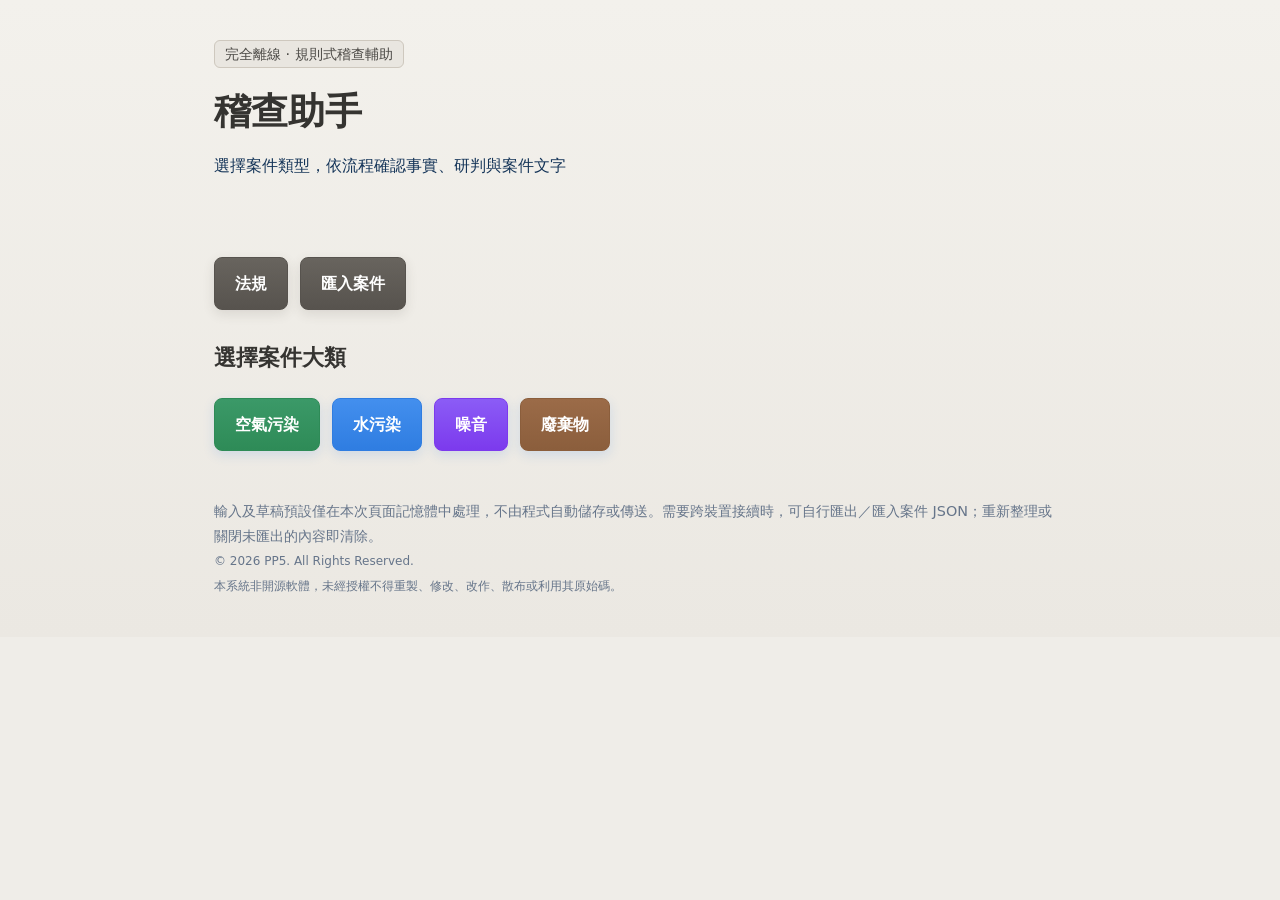
<file: index.html>
<!doctype html>
<html lang="zh-Hant">
<head>
  <meta charset="utf-8">
  <meta name="viewport" content="width=device-width, initial-scale=1, viewport-fit=cover">
  <meta name="theme-color" content="#57534e">
  <meta name="apple-mobile-web-app-capable" content="yes">
  <meta name="apple-mobile-web-app-status-bar-style" content="default">
  <meta name="apple-mobile-web-app-title" content="稽查助手">
  <meta name="application-provenance" content="PP5-IA-41-7F3C9A21">
  <link rel="manifest" href="manifest.webmanifest?v=5.2.16">
  <link rel="apple-touch-icon" href="icons/icon-192.png">
  <title>稽查助手</title>
  <link rel="stylesheet" href="src/styles.css?v=5.2.16">
  <link rel="stylesheet" href="src/choice-cards.css?v=5.2.16">
  <link rel="stylesheet" href="src/mobile-multiselect.css?v=5.2.16">
  <link rel="stylesheet" href="src/water-v2-ui.css?v=5.2.16">
  <link rel="stylesheet" href="src/water-sampling-ui.css?v=5.2.16">
  <link rel="stylesheet" href="src/waste-v1-ui.css?v=5.2.16">
  <link rel="stylesheet" href="src/air-v1-ui.css?v=5.2.16">
  <link rel="stylesheet" href="src/law-reference-ui.css?v=5.2.16">
  <link rel="stylesheet" href="src/air-rule-ui.css?v=5.2.16">
  <script defer src="data/provenance.js?v=5.2.16"></script>
  <script defer src="data/app-meta.js?v=5.2.16"></script>
  <script defer src="data/texts/noise-common.js?v=5.2.16"></script>
  <script defer src="data/texts/noise-templates.js?v=5.2.16"></script>
  <script defer src="data/texts/noise-main.js?v=5.2.16"></script>
  <script defer src="data/texts/noise-article8.js?v=5.2.16"></script>
  <script defer src="data/texts/noise-article9.js?v=5.2.16"></script>
  <script defer src="data/texts/noise-neighbor.js?v=5.2.16"></script>
  <script defer src="data/texts/noise-ui.js?v=5.2.16"></script>
  <script defer src="data/texts/water-main.js?v=5.2.16"></script>
  <script defer src="data/texts/water-field.js?v=5.2.16"></script>
  <script defer src="src/noise-format.js?v=5.2.16"></script>
  <script defer src="data/texts/noise-documents.js?v=5.2.16"></script>
  <script defer src="data/texts/noise-result-map.js?v=5.2.16"></script>
  <script defer src="src/noise-text.js?v=5.2.16"></script>
  <script defer src="data/templates/catalog.js?v=5.2.16"></script>
  <script defer src="data/rules/noise-article8.js?v=5.2.16"></script>
  <script defer src="data/rules/noise-article9.js?v=5.2.16"></script>
  <script defer src="data/rules/noise-refactor-522.js?v=5.2.16"></script>
  <script defer src="src/noise-zone.js?v=5.2.16"></script>
  <script defer src="src/noise-main.js?v=5.2.16"></script>
  <script defer src="src/noise-method-guidance.js?v=5.2.16"></script>
  <script defer src="src/noise-composite.js?v=5.2.16"></script>
  <script defer src="src/noise-boundary.js?v=5.2.16"></script>
  <script defer src="src/noise-priority-routing.js?v=5.2.16"></script>
  <script defer src="src/noise-mobile-wizard.js?v=5.2.16"></script>
  <script defer src="src/noise-approved-drafts.js?v=5.2.16"></script>
  <script defer src="src/noise-refactor-522.js?v=5.2.16"></script>
  <script defer src="data/water-rules.js?v=5.2.16"></script>
  <script defer src="data/waste-rules.js?v=5.2.16"></script>
  <script defer src="data/air-v1-config.js?v=5.2.16"></script>
  <script defer src="data/law-library.js?v=5.2.16"></script>
  <script defer src="data/law-fulltext.js?v=5.2.16"></script>
  <script defer src="data/air-rule-pack.js?v=5.2.16"></script>
  <script defer src="data/water-measure-rules.js?v=5.2.16"></script>
  <script defer src="data/water-permit-rules.js?v=5.2.16"></script>
  <script defer src="data/water-standard-rules.js?v=5.2.16"></script>
  <script defer src="data/water-local-rules.js?v=5.2.16"></script>
  <script defer src="data/water-business-classification.js?v=5.2.16"></script>
  <script defer src="data/water-discharge-sampling-items.js?v=5.2.16"></script>
  <script defer src="data/water-sampling-w10954b.js?v=5.2.16"></script>
  <script defer src="src/water-business-classification.js?v=5.2.16"></script>
  <script defer src="src/water-measure-law.js?v=5.2.16"></script>
  <script defer src="src/water-permit-law.js?v=5.2.16"></script>
  <script defer src="src/water-standard-law.js?v=5.2.16"></script>
  <script defer src="src/water-local-law.js?v=5.2.16"></script>
  <script defer src="src/water-review.js?v=5.2.16"></script>
  <script defer src="src/water-law-versions.js?v=5.2.16"></script>
  <script defer src="src/water-facts.js?v=5.2.16"></script>
  <script defer src="src/water-rule-engine.js?v=5.2.16"></script>
  <script defer src="src/water-law.js?v=5.2.16"></script>
  <script defer src="src/waste-model.js?v=5.2.16"></script>
  <script defer src="src/waste-law.js?v=5.2.16"></script>
  <script defer src="src/water-v2-facts.js?v=5.2.16"></script>
  <script defer src="src/water-v2-assessment.js?v=5.2.16"></script>
  <script defer src="src/water-screening-assist.js?v=5.2.16"></script>
  <script defer src="src/water-industry.js?v=5.2.16"></script>
  <script defer src="src/water-permit-check.js?v=5.2.16"></script>
  <script defer src="src/water-workflow.js?v=5.2.16"></script>
  <script defer src="src/water-dependencies.js?v=5.2.16"></script>
  <script defer src="src/water-assessment.js?v=5.2.16"></script>
  <script defer src="src/water-documents.js?v=5.2.16"></script>
  <script defer src="src/water-main.js?v=5.2.16"></script>
  <script defer src="src/water-field.js?v=5.2.16"></script>
  <script defer src="src/draft-engine.js?v=5.2.16"></script>
  <script defer src="src/template-loader.js?v=5.2.16"></script>
  <script defer src="src/case-file.js?v=5.2.16"></script>
  <script defer src="src/case-session.js?v=5.2.16"></script>
  <script defer src="src/choice-controls.js?v=5.2.16"></script>
  <script defer src="src/ui-profile.js?v=5.2.16"></script>
  <script defer src="src/field-renderer.js?v=5.2.16"></script>
  <script defer src="src/mobile-wizard.js?v=5.2.16"></script>
  <script defer src="src/mobile-inspection-flow.js?v=5.2.16"></script>
  <script defer src="src/water-v482.js?v=5.2.16"></script>
  <script defer src="src/water-industry-v485.js?v=5.2.16"></script>
  <script defer src="src/water-industry-v485-final.js?v=5.2.16"></script>
  <script defer src="src/inspection-flow-ui.js?v=5.2.16"></script>
  <script defer src="src/water-v2-ui.js?v=5.2.16"></script>
  <script defer src="src/water-sampling-ui.js?v=5.2.16"></script>
  <script defer src="src/waste-v1-ui.js?v=5.2.16"></script>
  <script defer src="src/law-reference-ui.js?v=5.2.16"></script>
  <script defer src="src/air-rule-ui.js?v=5.2.16"></script>
  <script defer src="src/air-v1-ui.js?v=5.2.16"></script>
  <script defer src="src/sentence-app.js?v=5.2.16"></script>
  <script defer src="src/pwa.js?v=5.2.16"></script>
</head>
<body>
  <header><span class="badge">完全離線 · 規則式稽查輔助</span><h1 id="app-version-title">稽查助手</h1><p>選擇案件類型，依流程確認事實、研判與案件文字</p></header>
  <main>
    <aside id="mobile-install" class="mobile-install" hidden><strong>手機版</strong><br><span id="mobile-install-message"></span><button id="pwa-install-button" class="secondary" type="button" hidden>安裝到手機</button></aside>
    <div id="app"></div>
  </main>
  <footer>輸入及草稿預設僅在本次頁面記憶體中處理，不由程式自動儲存或傳送。需要跨裝置接續時，可自行匯出／匯入案件 JSON；重新整理或關閉未匯出的內容即清除。<br><small>© 2026 PP5. All Rights Reserved.<br>本系統非開源軟體，未經授權不得重製、修改、改作、散布或利用其原始碼。</small></footer>
</body>
</html>
</file>
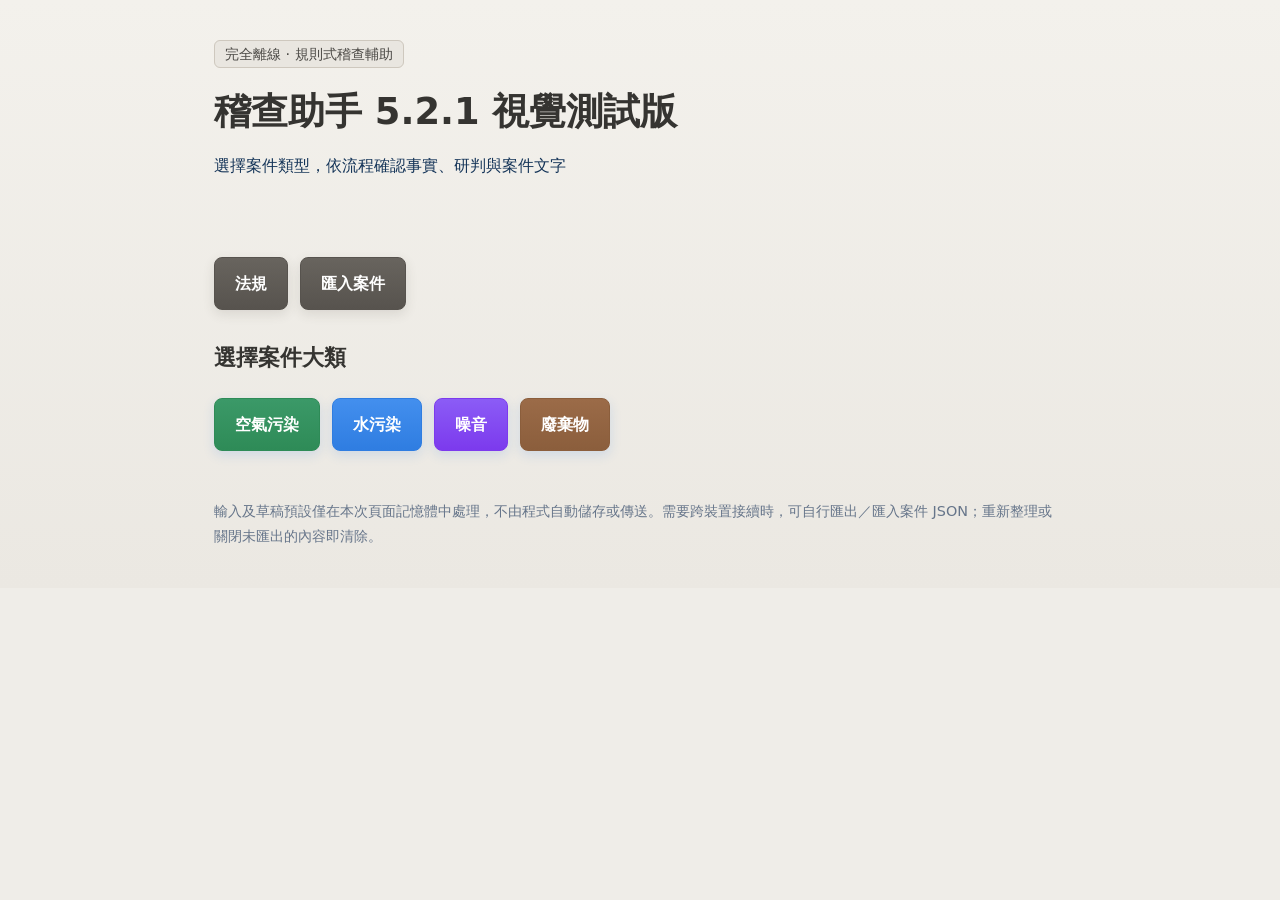
<file: test/index.html>
<!doctype html>
<html lang="zh-Hant">
<head>
  <meta charset="utf-8">
  <meta name="viewport" content="width=device-width, initial-scale=1, viewport-fit=cover">
  <meta name="theme-color" content="#146552">
  <meta name="apple-mobile-web-app-capable" content="yes">
  <meta name="apple-mobile-web-app-status-bar-style" content="default">
  <meta name="apple-mobile-web-app-title" content="稽查助手">
  <meta name="application-provenance" content="PP-IA-41-7F3C9A21">
  <link rel="manifest" href="manifest.webmanifest?v=5.2.0">
  <link rel="apple-touch-icon" href="icons/icon-192.png">
  <title>稽查助手</title>
  <link rel="stylesheet" href="src/styles.css?v=5.2.1-test-r2">
  <link rel="stylesheet" href="src/choice-cards.css?v=5.2.0">
  <link rel="stylesheet" href="src/mobile-multiselect.css?v=5.2.0">
  <link rel="stylesheet" href="src/water-v2-ui.css?v=5.2.0">
  <link rel="stylesheet" href="src/waste-v1-ui.css?v=5.2.0">
  <link rel="stylesheet" href="src/air-v1-ui.css?v=5.2.1-test-r1">
  <link rel="stylesheet" href="src/law-reference-ui.css?v=5.2.0">
  <link rel="stylesheet" href="src/air-rule-ui.css?v=5.2.0">
  <script defer src="data/provenance.js?v=5.2.0"></script>
  <script defer src="data/app-meta.js?v=5.2.0"></script>
  <script defer src="data/texts/noise-common.js?v=5.2.0"></script>
  <script defer src="data/texts/noise-templates.js?v=5.2.0"></script>
  <script defer src="data/texts/noise-main.js?v=5.2.0"></script>
  <script defer src="data/texts/noise-article8.js?v=5.2.0"></script>
  <script defer src="data/texts/noise-article9.js?v=5.2.0"></script>
  <script defer src="data/texts/noise-neighbor.js?v=5.2.0"></script>
  <script defer src="data/texts/noise-ui.js?v=5.2.0"></script>
  <script defer src="data/texts/water-main.js?v=5.2.0"></script>
  <script defer src="data/texts/water-field.js?v=5.2.0"></script>
  <script defer src="src/noise-format.js?v=5.2.0"></script>
  <script defer src="data/texts/noise-documents.js?v=5.2.0"></script>
  <script defer src="data/texts/noise-result-map.js?v=5.2.0"></script>
  <script defer src="src/noise-text.js?v=5.2.0"></script>
  <script defer src="data/templates/catalog.js?v=5.2.0"></script>
  <script defer src="data/rules/noise-article8.js?v=5.2.0"></script>
  <script defer src="data/rules/noise-article9.js?v=5.2.0"></script>
  <script defer src="src/noise-zone.js?v=5.2.0"></script>
  <script defer src="src/noise-main.js?v=5.2.0"></script>
  <script defer src="src/noise-method-guidance.js?v=5.2.0"></script>
  <script defer src="src/noise-composite.js?v=5.2.0"></script>
  <script defer src="src/noise-boundary.js?v=5.2.0"></script>
  <script defer src="src/noise-priority-routing.js?v=5.2.0"></script>
  <script defer src="src/noise-mobile-wizard.js?v=5.2.0"></script>
  <script defer src="src/noise-approved-drafts.js?v=5.2.0"></script>
  <script defer src="data/water-rules.js?v=5.2.0"></script>
  <script defer src="data/waste-rules.js?v=5.2.0"></script>
  <script defer src="data/air-v1-config.js?v=5.2.0"></script>
  <script defer src="data/law-library.js?v=5.2.0"></script>
  <script defer src="data/law-fulltext.js?v=5.2.0"></script>
  <script defer src="data/air-rule-pack.js?v=5.2.0"></script>
  <script defer src="data/water-measure-rules.js?v=5.2.0"></script>
  <script defer src="data/water-permit-rules.js?v=5.2.0"></script>
  <script defer src="data/water-standard-rules.js?v=5.2.0"></script>
  <script defer src="data/water-local-rules.js?v=5.2.0"></script>
  <script defer src="src/water-measure-law.js?v=5.2.0"></script>
  <script defer src="src/water-permit-law.js?v=5.2.0"></script>
  <script defer src="src/water-standard-law.js?v=5.2.0"></script>
  <script defer src="src/water-local-law.js?v=5.2.0"></script>
  <script defer src="src/water-review.js?v=5.2.0"></script>
  <script defer src="src/water-law-versions.js?v=5.2.0"></script>
  <script defer src="src/water-facts.js?v=5.2.0"></script>
  <script defer src="src/water-rule-engine.js?v=5.2.0"></script>
  <script defer src="src/water-law.js?v=5.2.0"></script>
  <script defer src="src/waste-model.js?v=5.2.0"></script>
  <script defer src="src/waste-law.js?v=5.2.0"></script>
  <script defer src="src/water-v2-facts.js?v=5.2.0"></script>
  <script defer src="src/water-v2-assessment.js?v=5.2.0"></script>
  <script defer src="src/water-screening-assist.js?v=5.2.0"></script>
  <script defer src="src/water-industry.js?v=5.2.0"></script>
  <script defer src="src/water-permit-check.js?v=5.2.0"></script>
  <script defer src="src/water-workflow.js?v=5.2.0"></script>
  <script defer src="src/water-dependencies.js?v=5.2.0"></script>
  <script defer src="src/water-assessment.js?v=5.2.0"></script>
  <script defer src="src/water-documents.js?v=5.2.0"></script>
  <script defer src="src/water-main.js?v=5.2.0"></script>
  <script defer src="src/water-field.js?v=5.2.0"></script>
  <script defer src="src/draft-engine.js?v=5.2.0"></script>
  <script defer src="src/template-loader.js?v=5.2.0"></script>
  <script defer src="src/case-file.js?v=5.2.0"></script>
  <script defer src="src/case-session.js?v=5.2.0"></script>
  <script defer src="src/choice-controls.js?v=5.2.0"></script>
  <script defer src="src/ui-profile.js?v=5.2.0"></script>
  <script defer src="src/field-renderer.js?v=5.2.0"></script>
  <script defer src="src/mobile-wizard.js?v=5.2.0"></script>
  <script defer src="src/mobile-inspection-flow.js?v=5.2.0"></script>
  <script defer src="src/water-v482.js?v=5.2.0"></script>
  <script defer src="src/water-industry-v485.js?v=5.2.0"></script>
  <script defer src="src/water-industry-v485-final.js?v=5.2.0"></script>
  <script defer src="src/inspection-flow-ui.js?v=5.2.0"></script>
  <script defer src="src/water-v2-ui.js?v=5.2.0"></script>
  <script defer src="src/waste-v1-ui.js?v=5.2.0"></script>
  <script defer src="src/law-reference-ui.js?v=5.2.0"></script>
  <script defer src="src/air-rule-ui.js?v=5.2.0"></script>
  <script defer src="src/air-v1-ui.js?v=5.2.1-test-r1"></script>
  <script defer src="src/sentence-app.js?v=5.2.1-test-r2"></script>
  <script defer src="src/pwa.js?v=5.2.0"></script>
</head>
<body>
  <header><span class="badge">完全離線 · 規則式稽查輔助</span><h1 id="app-version-title">稽查助手</h1><p>選擇案件類型，依流程確認事實、研判與案件文字</p></header>
  <main>
    <aside id="mobile-install" class="mobile-install" hidden><strong>手機版</strong><br><span id="mobile-install-message"></span><button id="pwa-install-button" class="secondary" type="button" hidden>安裝到手機</button></aside>
    <div id="app"></div>
  </main>
  <footer>輸入及草稿預設僅在本次頁面記憶體中處理，不由程式自動儲存或傳送。需要跨裝置接續時，可自行匯出／匯入案件 JSON；重新整理或關閉未匯出的內容即清除。</footer>
</body>
</html>
</file>
<file: src/styles.css>
:root {
  --ia-blue:#2f7de1;
  --ia-blue-strong:#2469c2;
  --ia-blue-deep:#10325c;
  --ia-blue-soft:#edf6ff;
  --ia-bg:#f6f9fd;
  --ia-surface:#ffffff;
  --ia-border:#dbe5f0;
  --ia-border-strong:#b7c5d6;
  --ia-text:#143458;
  --ia-muted:#66758a;
  --ia-disabled:#e4eaf1;
  font-family: "Microsoft JhengHei", system-ui, sans-serif;
  color: var(--ia-text);
  background: var(--ia-bg);
  line-height: 1.7;
}
* { box-sizing: border-box; }
body { margin: 0; }
header, main, footer { max-width: 900px; margin: auto; padding: 24px; }
header { padding-top: 40px; }
h1 { font-size: clamp(1.7rem, 4vw, 2.3rem); margin: 14px 0 4px; }
h2 { font-size: 1.4rem; margin-top: 28px; }
h3 { font-size: 1.05rem; margin: 0 0 8px; }
p { margin: 8px 0; }
.badge { background: #eaf3ff; border-radius: 6px; padding: 5px 10px; font-size: .9rem; }
.notice { background: #fff4d8; color: #624707; border: 1px solid #e7d19a; padding: 16px; border-radius: 8px; }
.panel { background: white; border: 1px solid #dbe5f0; padding: 18px; border-radius: 10px; margin: 12px 0; }
ul { padding-left: 24px; margin: 6px 0; }
.actions { display: flex; flex-wrap: wrap; gap: 12px; margin-top: 22px; }
button { font: inherit; font-weight: 700; cursor: pointer; border: 1px solid #2f7de1; background: #2f7de1; color: white; padding: 12px 20px; border-radius: 8px; min-height: 48px; }
button:hover { background: #2469c2; }
button.secondary { background: white; color: #2f7de1; }
button.secondary:hover { background: #eef5ff; }
button:focus-visible { outline: 3px solid #1f6fd1; outline-offset: 4px; }
.navigation { border-top: 1px solid #dbe5f0; padding-top: 20px; }
.history { padding-left: 25px; }
.history > li { padding: 12px 0; }
footer { color: #66758a; font-size: .9rem; padding-bottom: 40px; }
.form-grid { display: grid; grid-template-columns: repeat(2, minmax(0, 1fr)); gap: 16px; }
.field { margin: 10px 0; min-width: 0; }
label { display: block; font-weight: 600; margin-bottom: 6px; }
input, select, textarea { width: 100%; padding: 10px; border: 1px solid #b7c5d6; border-radius: 6px; font: inherit; color: #143458; background: white; }
textarea { resize: vertical; }
textarea + button { margin-top: 12px; }
legend { font-weight: 700; padding: 0 8px; }
input:focus-visible, select:focus-visible, textarea:focus-visible { outline: 3px solid #1f6fd1; outline-offset: 2px; }
[hidden] { display: none !important; }
.sentence-form { line-height: 2.5; }
.fixed-text { font-size: 1.08rem; }
.sentence-slot { display: inline-block; vertical-align: middle; max-width: 100%; min-width: 180px; margin: 8px 4px; padding: 10px; border-radius: 8px; background: #f5f8fc; line-height: 1.6; }
.sentence-slot label { font-size: .9rem; }
.sentence-slot select { max-width: 100%; width: 100%; }
.field-help { display:block; margin-top:6px; color:#66788a; font-size:.78rem; line-height:1.45; }
.custom-slot { display: block; margin-top: 10px; }
.choice-group, .choice-items { border: 1px solid #b7c5d6; border-radius: 6px; padding: 10px; margin: 0; }
.choice-items { margin-top: 10px; background: white; }
.sentence-paragraph + .sentence-paragraph { margin-top: 20px; }
button:disabled { cursor: default; background: #e4eaf1; color: #6d7888; border-color: #c4ced9; }
.check-choice { display: inline-flex; align-items: center; gap: 6px; margin: 6px 16px 6px 0; font-weight: 400; }
.check-choice input { width: 18px; height: 18px; padding: 0; }
@media (max-width: 600px) { .sentence-slot { display: block; margin: 10px 0; width: 100%; } }
@media (max-width: 600px) { .form-grid { grid-template-columns: 1fr; } }
@media (max-width: 520px) { header, main, footer { padding: 18px; } .actions { flex-direction: column; } button { width: 100%; } }

.mobile-install { background:#edf6ff; border:1px solid #b9d5f7; padding:14px 16px; border-radius:10px; margin-bottom:14px; }
.mobile-install button { margin-top:10px; }
@media (max-width: 760px) {
  :root { font-size: 17px; }
  header { padding-top: max(20px, env(safe-area-inset-top)); }
  header, main, footer { padding-left: max(14px, env(safe-area-inset-left)); padding-right: max(14px, env(safe-area-inset-right)); }
  main { padding-top: 10px; }
  .panel { padding: 14px; border-radius: 12px; }
  .sentence-form { line-height: 1.6; }
  .sentence-slot { display:block; width:100%; margin:10px 0; padding:10px; }
  .single-choice { grid-template-columns: 1fr; }
  .single-choice .choice-card { min-height: 52px; padding: 12px 14px; }
  .card-form .choice-group { display:grid; grid-template-columns:1fr; gap:8px; border:0; padding:0; }
  .card-form .choice-group legend { padding:0; margin-bottom:6px; }
  .card-form .check-choice { display:flex; width:100%; min-height:50px; margin:0; padding:11px 12px; align-items:center; background:#fff; border:2px solid #b7c5d6; border-radius:8px; }
  .card-form .check-choice:has(input:checked) { background:#e8f2ff; border-color:#2f7de1; font-weight:700; }
  .card-form .check-choice input { width:22px; height:22px; flex:0 0 auto; }
  .actions { gap:8px; }
  button { min-height:52px; }
  footer { padding-bottom:max(28px, env(safe-area-inset-bottom)); }
}

/* 4.7 UI profiles: same Water Core, different presentation only. */
.mobile-focus-bar { display:none; margin:4px 0 10px; }
.sentence-form[data-ui-profile="tablet"] { max-width:1100px; }
.sentence-form[data-ui-profile="tablet"] .form-grid { grid-template-columns:repeat(2,minmax(0,1fr)); gap:12px; }
.sentence-form[data-ui-profile="tablet"] .sentence-slot { display:block; width:100%; margin:4px 0; }
.sentence-form[data-ui-profile="tablet"] .sentence-slot:has(.single-choice),
.sentence-form[data-ui-profile="tablet"] .sentence-slot:has(.choice-group) { grid-column:1 / -1; }
@media (max-width:760px) {
  .sentence-form[data-mobile-focus="yes"] .mobile-focus-bar { display:block; position:sticky; top:0; z-index:5; background:#fff; padding:6px 0; }
  .sentence-form[data-mobile-focus="yes"] .mobile-focus-bar button { width:100%; min-height:44px; }
  .sentence-form[data-mobile-focus="yes"] .sentence-slot[data-ui-hidden="yes"] { display:none !important; }
  .sentence-form[data-mobile-focus="yes"] .sentence-slot[data-ui-current="yes"] { border:2px solid #2f7de1; background:#f2f7ff; box-shadow:0 0 0 3px rgba(20,101,82,.08); }
  .sentence-form[data-mobile-focus="yes"] .sentence-slot[data-ui-current="yes"] label,
  .sentence-form[data-mobile-focus="yes"] .sentence-slot[data-ui-current="yes"] legend { font-size:1rem; }
}

/* 4.7.1 water field workflow V2 */
.sentence-slot.live-assessment { display:block; width:100%; grid-column:1 / -1; background:#edf6ff; border:2px solid #2f7de1; padding:14px 16px; margin:4px 0 12px; }
.sentence-slot.live-assessment > span { display:block; font-weight:800; margin-bottom:4px; }
.sentence-slot.live-assessment p { margin:0; font-weight:600; }
.field-floating-actions { pointer-events:none; }
.field-action-rail { position:fixed; top:50%; transform:translateY(-50%); z-index:30; display:flex; flex-direction:column; gap:8px; width:118px; }
.field-action-rail button { pointer-events:auto; width:100%; min-height:46px; padding:9px 10px; font-size:.9rem; box-shadow:0 4px 18px rgba(24,58,54,.14); }
.field-action-left { left:max(10px, calc(50vw - 580px)); }
.field-action-right { right:max(10px, calc(50vw - 580px)); }
button.danger { background:#a93226; border-color:#a93226; color:#fff; }
button.danger:hover { background:#7f241c; }
.field-floating-enabled { position:relative; }
@media (max-width:1049px) {
  .field-floating-enabled { padding-bottom:138px; }
  .field-floating-actions { position:fixed; left:0; right:0; bottom:0; z-index:40; padding:8px max(10px, env(safe-area-inset-right)) max(8px, env(safe-area-inset-bottom)) max(10px, env(safe-area-inset-left)); background:rgba(255,255,255,.97); border-top:1px solid #d6e0ec; box-shadow:0 -4px 18px rgba(24,58,54,.12); display:grid; grid-template-columns:1fr 1.5fr; gap:8px; pointer-events:auto; }
  .field-action-rail { position:static; transform:none; width:auto; display:grid; grid-template-columns:repeat(2,minmax(0,1fr)); gap:7px; }
  .field-action-right { grid-template-columns:repeat(2,minmax(0,1fr)); }
  .field-action-rail button { min-height:44px; padding:7px 8px; font-size:.82rem; box-shadow:none; }
}
@media (max-width:560px) {
  .field-floating-enabled { padding-bottom:188px; }
  .field-floating-actions { grid-template-columns:1fr; }
  .field-action-rail { grid-template-columns:repeat(2,minmax(0,1fr)); }
  .field-action-rail button { font-size:.8rem; }
}


/* 4.9.27 blue visual system: desktop keeps full-form behavior, presentation only. */
body { background:linear-gradient(180deg,#f9fbfe 0%,#f4f8fd 100%); color:var(--ia-text); }
header h1, h1, h2, h3 { color:var(--ia-blue-deep); }
.badge { color:#245e9f; border:1px solid #cfe2fa; }
.notice { background:#fff8e8; color:#624b17; border-color:#ead9ad; box-shadow:0 8px 26px rgba(33,77,128,.05); }
.panel { border-color:var(--ia-border); box-shadow:0 10px 30px rgba(24,67,117,.06); }
button { border-color:var(--ia-blue); background:linear-gradient(180deg,#3f8aeb 0%,#2f7de1 100%); box-shadow:0 4px 12px rgba(47,125,225,.16); }
button:hover { background:linear-gradient(180deg,#357fdf 0%,#2469c2 100%); }
button.secondary { background:#fff; color:#235d9f; border-color:#9fc1ea; box-shadow:none; }
button.secondary:hover { background:#f2f7ff; }
input,select,textarea { color:var(--ia-text); border-color:var(--ia-border-strong); background:#fff; }
input:hover,select:hover,textarea:hover { border-color:#8db3e3; }
input:focus-visible,select:focus-visible,textarea:focus-visible { border-color:var(--ia-blue); box-shadow:0 0 0 3px rgba(47,125,225,.12); outline:none; }
.sentence-slot { background:#f8fafd; border:1px solid #e3eaf2; }
.sentence-slot > label,.sentence-slot > span:first-child,.sentence-slot legend { color:#173a63; }
.choice-group,.choice-items { border-color:var(--ia-border-strong); }
.sentence-slot.live-assessment { border-color:var(--ia-blue); background:var(--ia-blue-soft); }
.mobile-install { color:#245e9f; }

/* 4.9.27 mobile noise Wizard: fixed visual page frame inspired by approved mockup. */
.mobile-wizard-header,
.mobile-wizard-nav,
.mobile-wizard-content { display:none; }

@media (max-width:760px) {
  body:has(.sentence-form[data-mobile-wizard="yes"]) { background:#f8fbff; }
  body:has(.sentence-form[data-mobile-wizard="yes"]) > header,
  body:has(.sentence-form[data-mobile-wizard="yes"]) > footer,
  body:has(.sentence-form[data-mobile-wizard="yes"]) main > .notice,
  body:has(.sentence-form[data-mobile-wizard="yes"]) main > .mobile-install,
  body:has(.sentence-form[data-mobile-wizard="yes"]) #app > nav.actions,
  body:has(.sentence-form[data-mobile-wizard="yes"]) #app > p,
  body:has(.sentence-form[data-mobile-wizard="yes"]) form.mobile-wizard-enabled > h2,
  body:has(.sentence-form[data-mobile-wizard="yes"]) form.mobile-wizard-enabled > p:first-of-type,
  body:has(.sentence-form[data-mobile-wizard="yes"]) form.mobile-wizard-enabled > [data-draft-actions="yes"] {
    display:none !important;
  }
  body:has(.sentence-form[data-mobile-wizard="yes"]) main {
    max-width:none;
    margin:0;
    padding:0;
  }
  body:has(.sentence-form[data-mobile-wizard="yes"]) #app,
  body:has(.sentence-form[data-mobile-wizard="yes"]) form.mobile-wizard-enabled {
    margin:0;
    padding:0;
  }

  .sentence-form[data-mobile-wizard="yes"] {
    display:grid;
    grid-template-rows:auto minmax(0,1fr);
    width:100%;
    height:100dvh;
    min-height:100dvh;
    margin:0;
    padding:0;
    border:0;
    border-radius:0;
    background:#fff;
    box-shadow:none;
    overflow:hidden;
    line-height:1.45;
  }
  .sentence-form[data-mobile-wizard="yes"] .sentence-slot[data-wizard-hidden="yes"] { display:none !important; }

  .mobile-wizard-header {
    display:block;
    position:relative;
    z-index:20;
    margin:0;
    padding:max(14px, env(safe-area-inset-top)) 18px 13px;
    background:#fff;
    border-bottom:1px solid #e7edf4;
    box-shadow:0 3px 12px rgba(27,67,114,.05);
  }
  .mobile-wizard-brand-row {
    display:flex;
    align-items:center;
    justify-content:space-between;
    gap:12px;
    margin-bottom:14px;
  }
  .mobile-wizard-brand { display:flex; align-items:center; gap:9px; color:#123a68; font-size:1.02rem; }
  .mobile-wizard-brand strong { font-weight:900; letter-spacing:.02em; }
  .mobile-wizard-brand-mark {
    position:relative;
    width:22px;
    height:18px;
    display:inline-block;
    background:
      linear-gradient(90deg,transparent 0 2px,#2f7de1 2px 5px,transparent 5px 8px,#2f7de1 8px 12px,transparent 12px 15px,#2f7de1 15px 18px,transparent 18px 100%);
    border-radius:3px;
  }
  .mobile-wizard-brand-mark::before,
  .mobile-wizard-brand-mark::after {
    content:'';
    position:absolute;
    top:7px;
    width:4px;
    height:4px;
    border-radius:50%;
    background:#2f7de1;
  }
  .mobile-wizard-brand-mark::before { left:0; }
  .mobile-wizard-brand-mark::after { right:0; }
  .mobile-wizard-slogan { color:#6d7d92; font-size:.72rem; white-space:nowrap; }

  .mobile-wizard-progress-row {
    display:grid;
    grid-template-columns:auto minmax(0,1fr);
    align-items:center;
    gap:10px;
  }
  .mobile-wizard-progress { white-space:nowrap; color:#276fcb; font-size:.88rem; letter-spacing:.01em; }
  .mobile-wizard-track { display:grid; grid-auto-flow:column; grid-auto-columns:1fr; gap:4px; min-width:0; }
  .mobile-wizard-segment { height:6px; border-radius:999px; background:#dce4ee; }
  .mobile-wizard-segment[data-state="active"] { background:linear-gradient(90deg,#3e8bec,#2f7de1); }

  .mobile-wizard-heading { display:flex; align-items:center; gap:12px; margin-top:16px; }
  .mobile-wizard-step-icon {
    display:grid;
    place-items:center;
    flex:0 0 34px;
    width:34px;
    height:34px;
    border:2px solid #2f7de1;
    border-radius:9px;
    color:#2f7de1;
    font-size:.92rem;
    font-weight:900;
    background:#f4f9ff;
  }
  .mobile-wizard-title {
    margin:0;
    color:#12345f;
    font-size:1.15rem;
    font-weight:900;
    line-height:1.3;
    letter-spacing:.01em;
  }

  .mobile-wizard-content {
    display:block;
    min-height:0;
    overflow-y:auto;
    overscroll-behavior:contain;
    -webkit-overflow-scrolling:touch;
    padding:16px 16px calc(92px + env(safe-area-inset-bottom));
    background:#fbfdff;
    scroll-behavior:auto;
  }
  .mobile-wizard-help {
    display:flex;
    align-items:flex-start;
    gap:10px;
    margin:0 0 14px;
    padding:12px 13px;
    border:1px solid #d9eafb;
    border-radius:10px;
    background:#edf6ff;
    color:#56718f;
    font-size:.82rem;
    line-height:1.55;
  }
  .mobile-wizard-help[hidden] { display:none !important; }
  .mobile-wizard-help-icon {
    display:grid;
    place-items:center;
    flex:0 0 22px;
    width:22px;
    height:22px;
    margin-top:1px;
    border:2px solid #2f7de1;
    border-radius:50%;
    color:#2f7de1;
    font-size:.72rem;
    font-weight:900;
  }
  .mobile-wizard-help-text { min-width:0; }

  .mobile-wizard-content .sentence-slot {
    display:block;
    width:100%;
    min-width:0;
    margin:0 0 12px;
    padding:14px;
    border:1px solid #dfe7f0;
    border-radius:11px;
    background:#fff;
    box-shadow:0 3px 12px rgba(26,64,108,.045);
    line-height:1.45;
  }
  .mobile-wizard-content .sentence-slot > label,
  .mobile-wizard-content .sentence-slot > span:first-child,
  .mobile-wizard-content .sentence-slot legend {
    display:block;
    margin:0 0 8px;
    color:#173a63;
    font-size:.88rem;
    font-weight:800;
  }
  .mobile-wizard-content input,
  .mobile-wizard-content select,
  .mobile-wizard-content textarea {
    min-height:46px;
    padding:10px 12px;
    border:1px solid #cfd9e5;
    border-radius:8px;
    color:#18395f;
    background:#fff;
    box-shadow:inset 0 1px 2px rgba(22,57,96,.02);
    font-size:.94rem;
  }
  .mobile-wizard-content select {
    appearance:auto;
    -webkit-appearance:menulist;
  }
  .mobile-wizard-content #noiseTime {
    display:grid;
    grid-template-columns:minmax(0,1fr) auto minmax(0,1fr) auto;
    align-items:center;
    gap:7px;
  }
  .mobile-wizard-content #noiseTime select { min-width:0; width:100%; }
  .mobile-wizard-content #noiseTime > span { margin:0; color:#55708e; font-size:.84rem; font-weight:700; }
  .mobile-wizard-content input:focus-visible,
  .mobile-wizard-content select:focus-visible,
  .mobile-wizard-content textarea:focus-visible {
    border-color:#2f7de1;
    box-shadow:0 0 0 3px rgba(47,125,225,.12);
    outline:none;
  }

  .mobile-wizard-content .single-choice { grid-template-columns:repeat(2,minmax(0,1fr)); gap:8px; }
  .mobile-wizard-content .single-choice .choice-card {
    min-height:46px;
    padding:10px 12px;
    border-width:1px;
    border-color:#cfd9e5;
    border-radius:8px;
    color:#29496d;
    background:#fff;
    box-shadow:none;
    font-size:.9rem;
  }
  .mobile-wizard-content .single-choice .choice-card[aria-checked="true"] {
    color:#174e8b;
    border-color:#2f7de1;
    background:#eaf4ff;
  }
  .mobile-wizard-content .single-choice .choice-card:hover:not(:disabled) { background:#f3f8ff; }

  .mobile-wizard-status {
    display:block;
    margin:4px 0 0;
    padding:12px 13px;
    border:1px solid #d7e8fb;
    border-radius:10px;
    background:#edf6ff;
    color:#315b88;
    font-size:.82rem;
    line-height:1.55;
  }
  .mobile-wizard-status[hidden] { display:none !important; }
  .mobile-wizard-status-line { margin:3px 0; white-space:pre-line; }
  .mobile-wizard-status-line strong { color:#1f5d9f; }

  .mobile-wizard-nav {
    display:grid;
    grid-template-columns:1fr 1fr;
    gap:10px;
    position:fixed;
    left:0;
    right:0;
    bottom:0;
    z-index:50;
    padding:10px max(16px, env(safe-area-inset-right)) max(10px, env(safe-area-inset-bottom)) max(16px, env(safe-area-inset-left));
    background:rgba(255,255,255,.98);
    border-top:1px solid #dfe7f0;
    box-shadow:0 -6px 24px rgba(22,57,96,.08);
  }
  .mobile-wizard-nav button {
    width:100%;
    min-height:50px;
    border-radius:8px;
    font-size:.94rem;
    box-shadow:none;
  }
  .mobile-wizard-nav button.secondary {
    color:#245f9e;
    border-color:#8db9ed;
    background:#fff;
  }
  .mobile-wizard-nav button:not(.secondary) {
    border-color:#2f7de1;
    background:linear-gradient(180deg,#438fee 0%,#2f7de1 100%);
    color:#fff;
  }
  .mobile-wizard-nav button:disabled {
    color:#9aa9ba;
    border-color:#dce3eb;
    background:#e9eef4;
  }
  form.mobile-wizard-enabled { padding-bottom:0 !important; }
}

/* 4.9.30 mobile completion result page */
.mobile-wizard-result { display:none; }
@media (max-width:760px) {
  .sentence-form[data-mobile-wizard="yes"] .mobile-wizard-content[hidden],
  .sentence-form[data-mobile-wizard="yes"] .mobile-wizard-result[hidden] { display:none !important; }

  .sentence-form[data-mobile-wizard="yes"] .mobile-wizard-result {
    display:block;
    min-height:0;
    overflow-y:auto;
    overscroll-behavior:contain;
    -webkit-overflow-scrolling:touch;
    padding:16px 16px calc(92px + env(safe-area-inset-bottom));
    background:#f8fbff;
  }

  .mobile-wizard-result-intro {
    display:flex;
    align-items:flex-start;
    gap:12px;
    margin:0 0 14px;
    padding:14px;
    border:1px solid #cfe2f8;
    border-radius:11px;
    background:#edf6ff;
    color:#315b88;
    box-shadow:0 3px 12px rgba(26,64,108,.04);
  }
  .mobile-wizard-result-check {
    display:grid;
    place-items:center;
    flex:0 0 34px;
    width:34px;
    height:34px;
    border-radius:50%;
    color:#fff;
    background:#2f7de1;
    font-size:1rem;
    font-weight:900;
  }
  .mobile-wizard-result-intro-text { min-width:0; }
  .mobile-wizard-result-intro-text strong {
    display:block;
    margin:1px 0 4px;
    color:#173a63;
    font-size:.96rem;
    font-weight:900;
  }
  .mobile-wizard-result-intro-text p {
    margin:0;
    color:#5e7692;
    font-size:.82rem;
    line-height:1.55;
  }

  .mobile-wizard-result .panel {
    margin:0 0 14px;
    padding:14px;
    border:1px solid #dfe7f0;
    border-radius:11px;
    background:#fff;
    box-shadow:0 3px 12px rgba(26,64,108,.045);
  }
  .mobile-wizard-result .panel h2 {
    margin:0 0 10px;
    color:#12345f;
    font-size:1rem;
    font-weight:900;
  }
  .mobile-wizard-result .panel label {
    display:block;
    margin:0 0 8px;
    color:#60748c;
    font-size:.78rem;
    line-height:1.45;
  }
  .mobile-wizard-result .panel textarea {
    width:100%;
    min-height:170px;
    margin:0 0 10px;
    padding:12px;
    border:1px solid #cfd9e5;
    border-radius:8px;
    color:#18395f;
    background:#fff;
    font-size:.9rem;
    line-height:1.6;
    resize:vertical;
  }
  .mobile-wizard-result .panel textarea:focus-visible {
    border-color:#2f7de1;
    box-shadow:0 0 0 3px rgba(47,125,225,.12);
    outline:none;
  }
  .mobile-wizard-result .panel button {
    width:100%;
    min-height:44px;
    border:1px solid #8db9ed;
    border-radius:8px;
    color:#245f9e;
    background:#fff;
    box-shadow:none;
  }
  .mobile-wizard-result .panel [role="status"] {
    margin:8px 0 0;
    color:#315b88;
    font-size:.8rem;
  }

  .mobile-wizard-error {
    display:block;
    margin:0 0 14px;
    padding:12px 13px;
    border:1px solid #f0c3c3;
    border-radius:10px;
    background:#fff4f4;
    color:#9a3333;
    font-size:.82rem;
    line-height:1.55;
  }
  .mobile-wizard-error[hidden] { display:none !important; }

  .mobile-wizard-nav[data-result="yes"] { grid-template-columns:1fr; }
  .mobile-wizard-nav[data-result="yes"] button.secondary {
    color:#245f9e;
    border-color:#8db9ed;
    background:#fff;
  }
}

/* 5.0 module theme identities. Neutral home remains blue; modules carry their own accent. */
body[data-module="air"]{--module-color:#2e8b57;--module-strong:#236f46;--module-soft:#eaf6ef;--module-text:#1f5f3d;--module-border:#a8d4b9}
body[data-module="water"]{--module-color:#2f7de1;--module-strong:#2469c2;--module-soft:#edf6ff;--module-text:#173a63;--module-border:#9fc1ea}
body[data-module="noise"]{--module-color:#7c3aed;--module-strong:#6d28d9;--module-soft:#f3e8ff;--module-text:#4c1d95;--module-border:#c4a7f5}
body[data-module="waste"]{--module-color:#8b5e3c;--module-strong:#6f472d;--module-soft:#f7efe8;--module-text:#5a3a27;--module-border:#d6b89f}

/* Home category buttons use category identity even before a module is entered. */
body[data-module="home"] #app .actions button[data-module="air"]{background:linear-gradient(180deg,#3b9968,#2e8b57);border-color:#2e8b57;color:#fff}
body[data-module="home"] #app .actions button[data-module="water"]{background:linear-gradient(180deg,#438fee,#2f7de1);border-color:#2f7de1;color:#fff}
body[data-module="home"] #app .actions button[data-module="noise"]{background:linear-gradient(180deg,#8b5cf6,#7c3aed);border-color:#7c3aed;color:#fff}
body[data-module="home"] #app .actions button[data-module="waste"]{background:linear-gradient(180deg,#9b6b48,#8b5e3c);border-color:#8b5e3c;color:#fff}

body[data-module="air"] h1,body[data-module="air"] h2,body[data-module="air"] h3,
body[data-module="water"] h1,body[data-module="water"] h2,body[data-module="water"] h3,
body[data-module="noise"] h1,body[data-module="noise"] h2,body[data-module="noise"] h3,
body[data-module="waste"] h1,body[data-module="waste"] h2,body[data-module="waste"] h3{color:var(--module-text)}

body[data-module="air"] button:not(.danger):not(.btn-danger),body[data-module="water"] button:not(.danger):not(.btn-danger),body[data-module="noise"] button:not(.danger):not(.btn-danger),body[data-module="waste"] button:not(.danger):not(.btn-danger){border-color:var(--module-color);background:linear-gradient(180deg,color-mix(in srgb,var(--module-color) 88%,white),var(--module-color));color:#fff}
body[data-module="air"] button.secondary,body[data-module="water"] button.secondary,body[data-module="noise"] button.secondary,body[data-module="waste"] button.secondary,
body[data-module="air"] .btn.btn-secondary,body[data-module="water"] .btn.btn-secondary,body[data-module="noise"] .btn.btn-secondary,body[data-module="waste"] .btn.btn-secondary,
body[data-module="air"] .btn.btn-ghost,body[data-module="water"] .btn.btn-ghost,body[data-module="noise"] .btn.btn-ghost,body[data-module="waste"] .btn.btn-ghost{background:#fff;color:var(--module-text);border-color:var(--module-border);box-shadow:none}
body[data-module="air"] button.secondary:hover,body[data-module="water"] button.secondary:hover,body[data-module="noise"] button.secondary:hover,body[data-module="waste"] button.secondary:hover,
body[data-module="air"] .btn.btn-secondary:hover,body[data-module="water"] .btn.btn-secondary:hover,body[data-module="noise"] .btn.btn-secondary:hover,body[data-module="waste"] .btn.btn-secondary:hover{background:var(--module-soft)}

body[data-module="air"] input:focus-visible,body[data-module="air"] select:focus-visible,body[data-module="air"] textarea:focus-visible,
body[data-module="water"] input:focus-visible,body[data-module="water"] select:focus-visible,body[data-module="water"] textarea:focus-visible,
body[data-module="noise"] input:focus-visible,body[data-module="noise"] select:focus-visible,body[data-module="noise"] textarea:focus-visible,
body[data-module="waste"] input:focus-visible,body[data-module="waste"] select:focus-visible,body[data-module="waste"] textarea:focus-visible{border-color:var(--module-color);box-shadow:0 0 0 3px color-mix(in srgb,var(--module-color) 16%,transparent);outline:none}

body[data-module="air"] .choice-card[aria-checked="true"],body[data-module="water"] .choice-card[aria-checked="true"],body[data-module="noise"] .choice-card[aria-checked="true"],body[data-module="waste"] .choice-card[aria-checked="true"],
body[data-module="air"] .card-form .check-choice:has(input:checked),body[data-module="water"] .card-form .check-choice:has(input:checked),body[data-module="noise"] .card-form .check-choice:has(input:checked),body[data-module="waste"] .card-form .check-choice:has(input:checked){background:var(--module-soft);border-color:var(--module-color);color:var(--module-text)}

/* Noise mobile wizard follows purple theme while warning/danger semantics stay unchanged. */
body[data-module="noise"] .mobile-wizard-brand-mark,
body[data-module="noise"] .mobile-wizard-brand-mark::before,
body[data-module="noise"] .mobile-wizard-brand-mark::after,
body[data-module="noise"] .mobile-wizard-segment[data-state="active"],
body[data-module="noise"] .mobile-wizard-result-check{background:var(--module-color)}
body[data-module="noise"] .mobile-wizard-progress,
body[data-module="noise"] .mobile-wizard-step-icon,
body[data-module="noise"] .mobile-wizard-title,
body[data-module="noise"] .mobile-wizard-status-line strong{color:var(--module-text)}
body[data-module="noise"] .mobile-wizard-step-icon{border-color:var(--module-color);background:var(--module-soft)}
body[data-module="noise"] .mobile-wizard-help,body[data-module="noise"] .mobile-wizard-status,body[data-module="noise"] .mobile-wizard-result-intro{background:var(--module-soft);border-color:var(--module-border);color:#5c4a76}
body[data-module="noise"] .mobile-wizard-help-icon{border-color:var(--module-color);color:var(--module-color)}
body[data-module="noise"] .mobile-wizard-content .single-choice .choice-card[aria-checked="true"]{background:var(--module-soft);border-color:var(--module-color);color:var(--module-text)}
body[data-module="noise"] .mobile-wizard-nav button:not(.secondary){border-color:var(--module-color);background:linear-gradient(180deg,#8b5cf6,var(--module-color));color:#fff}
body[data-module="noise"] .mobile-wizard-nav button.secondary{color:var(--module-text);border-color:var(--module-border);background:#fff}

/* RC8: 四大模組共通右下固定操作列 */
.module-sticky-actions{
  position:fixed;left:0;right:0;bottom:0;z-index:45;
  display:flex;justify-content:flex-end;gap:8px;
  padding:8px max(12px,calc((100vw - 1100px)/2));
  background:rgba(255,255,255,.97);backdrop-filter:blur(10px);
  border-top:1px solid color-mix(in srgb,var(--module-color,#2f7de1) 22%,#d6e0ec);
  box-shadow:0 -5px 20px rgba(20,55,88,.08)
}
.module-sticky-actions button{min-height:42px;padding:8px 15px;box-shadow:none}
.water-v2-host,.waste-v1-host{padding-bottom:82px}
.ia-action-overlay{position:fixed;inset:0;z-index:90;background:rgba(20,34,27,.34);display:grid;place-items:center;padding:18px}
.ia-action-panel{width:min(760px,100%);max-height:min(82vh,820px);overflow:auto;background:#fff;border:1px solid var(--module-border,#dbe5f0);border-radius:16px;box-shadow:0 18px 60px rgba(20,45,34,.2)}
.ia-action-head{position:sticky;top:0;z-index:2;display:flex;justify-content:space-between;gap:12px;align-items:center;padding:14px 16px;background:rgba(255,255,255,.98);border-bottom:1px solid #e2e9e5}
.ia-action-head h2{margin:0;font-size:1.2rem}.ia-action-body{padding:16px}.ia-action-note{padding:9px 11px;border-radius:10px;background:var(--module-soft,#f5f8fc);color:var(--module-text,#143458)}
.ia-current-facts{display:grid;gap:8px}.ia-current-fact{display:grid;grid-template-columns:minmax(150px,.65fr) minmax(0,1.35fr);gap:12px;padding:9px 10px;border:1px solid #e0e8e3;border-radius:10px}.ia-current-fact span{white-space:pre-wrap}
.ia-assessment-row{padding:10px 0;border-bottom:1px solid #e4ebe7}.ia-assessment-row:last-child{border-bottom:0}.ia-assessment-row>div{white-space:pre-wrap;margin-top:4px}.ia-action-empty{color:#68776e}.ia-action-draft{margin-top:14px}.ia-action-draft h3{margin-bottom:6px}.ia-action-pre{white-space:pre-wrap;padding:10px;border-radius:10px;background:#f8faf9;border:1px solid #e0e7e3}.ia-action-buttons{display:flex;justify-content:flex-end;gap:8px;padding:0 16px 16px}
@media(max-width:760px){
  .module-sticky-actions{display:grid;grid-template-columns:repeat(3,minmax(0,1fr));padding:7px max(8px,env(safe-area-inset-right)) max(7px,env(safe-area-inset-bottom)) max(8px,env(safe-area-inset-left));gap:6px}
  .module-sticky-actions button{width:100%;min-height:42px;padding:7px 6px;font-size:.78rem}
  .water-v2-host,.waste-v1-host{padding-bottom:78px}
  .ia-action-overlay{padding:10px}.ia-action-panel{max-height:90vh;border-radius:13px}.ia-current-fact{grid-template-columns:1fr;gap:3px}
  body[data-module="noise"]:has(.sentence-form[data-mobile-wizard="yes"]) .module-sticky-actions{bottom:70px;z-index:49}
  body[data-module="noise"]:has(.sentence-form[data-mobile-wizard="yes"]) .mobile-wizard-content{padding-bottom:calc(150px + env(safe-area-inset-bottom))}
  body[data-module="noise"]:has(.sentence-form[data-mobile-wizard="yes"]) .mobile-wizard-result{padding-bottom:calc(150px + env(safe-area-inset-bottom))}
}


/* 5.2 shared dedicated mobile UI for Water / Waste / Air */
.ia-mobile-flow-header,.ia-mobile-flow-nav{display:none}
@media(max-width:760px){
  body:has(.ia-mobile-flow-shell)>header,
  body:has(.ia-mobile-flow-shell)>footer,
  body:has(.ia-mobile-flow-shell) main>.mobile-install,
  body:has(.ia-mobile-flow-shell) #app>nav.actions,
  body:has(.ia-mobile-flow-shell) #app>p,
  body:has(.ia-mobile-flow-shell) .module-sticky-actions{display:none!important}
  body:has(.ia-mobile-flow-shell){background:#f7fafc}
  body:has(.ia-mobile-flow-shell) main{max-width:none;margin:0;padding:0}
  body:has(.ia-mobile-flow-shell) #app{max-width:none;margin:0;padding:0}
  .ia-mobile-flow-shell{
    display:block!important;
    width:100%;
    min-height:100dvh;
    margin:0!important;
    padding:0 0 calc(76px + env(safe-area-inset-bottom))!important;
    overflow:visible;
    background:#fff
  }
  .ia-mobile-flow-header{
    display:block;
    position:sticky;
    top:0;
    z-index:50;
    padding:8px 12px 8px;
    background:#fff;
    border-bottom:1px solid color-mix(in srgb,var(--module-color,#2f7de1) 22%,#dbe4ee);
    box-shadow:0 3px 14px rgba(20,55,88,.06)
  }
  .ia-mobile-flow-top{display:flex;align-items:center;gap:11px;min-width:0}
  .ia-mobile-home{
    flex:0 0 auto;
    min-height:38px!important;
    padding:7px 10px!important;
    border-radius:9px!important;
    background:#fff!important;
    color:var(--module-text,#173a63)!important;
    border:1px solid var(--module-border,#cbd8e6)!important;
    box-shadow:none!important;
    font-size:.84rem!important
  }
  .ia-mobile-flow-brand{display:grid;min-width:0;line-height:1.25}
  .ia-mobile-flow-brand strong{color:var(--module-text,#173a63);font-size:1rem;font-weight:900}
  .ia-mobile-flow-brand span{margin-top:2px;color:#718096;font-size:.73rem;white-space:nowrap;overflow:hidden;text-overflow:ellipsis}
  .ia-mobile-flow-progress{display:grid;grid-template-columns:auto minmax(0,1fr);align-items:center;gap:9px;margin-top:11px}
  .ia-mobile-flow-progress-text{color:var(--module-text,#276fcb);font-size:.8rem;font-weight:800;white-space:nowrap}
  .ia-mobile-flow-track{display:grid;grid-auto-flow:column;grid-auto-columns:1fr;gap:3px;min-width:0}
  .ia-mobile-flow-segment{height:5px;border-radius:999px;background:#e0e6ed}
  .ia-mobile-flow-segment[data-state="active"]{background:var(--module-color,#2f7de1)}
  .ia-mobile-flow-heading{display:flex;align-items:flex-start;gap:10px;margin-top:11px}
  .ia-mobile-flow-step-icon{
    display:grid;place-items:center;flex:0 0 31px;width:31px;height:31px;
    border:2px solid var(--module-color,#2f7de1);border-radius:9px;
    color:var(--module-text,#173a63);background:var(--module-soft,#edf6ff);
    font-size:.8rem;font-weight:900
  }
  .ia-mobile-flow-heading>div{min-width:0}
  .ia-mobile-flow-step-title{margin:0;color:var(--module-text,#173a63);font-size:1.08rem;line-height:1.3}
  .ia-mobile-flow-step-help{margin:3px 0 0;color:#6d7f91;font-size:.76rem;line-height:1.45}
  .ia-mobile-flow-tools{display:grid;grid-template-columns:1fr 1fr;gap:7px;margin-top:10px}
  .ia-mobile-tool{
    min-height:38px!important;padding:7px 8px!important;border-radius:9px!important;
    background:var(--module-soft,#edf6ff)!important;color:var(--module-text,#173a63)!important;
    border:1px solid var(--module-border,#b8d0ec)!important;box-shadow:none!important;font-size:.78rem!important
  }
  .ia-mobile-flow-content{
    min-height:0;overflow:visible;
    padding:10px 10px 16px;background:#f8fafc
  }
  .ia-mobile-flow-shell[data-flow-mode="wizard"] .ia-mobile-flow-content>.section-title,
  .ia-mobile-flow-shell[data-flow-mode="wizard"] .ia-mobile-flow-content>.stepbar{display:none!important}
  .ia-mobile-flow-shell[data-flow-module="air"][data-flow-mode="wizard"] .air-v1>.air-hero{display:none!important}
  .ia-mobile-flow-shell .air-sticky{display:none!important}
  .ia-mobile-flow-shell .card,
  .ia-mobile-flow-shell .air-section{
    margin:0!important;border-radius:13px!important;box-shadow:0 3px 14px rgba(24,55,86,.045)!important
  }
  .ia-mobile-flow-shell[data-flow-mode="menu"] .ia-mobile-flow-content>.hero,
  .ia-mobile-flow-shell[data-flow-mode="menu"] .ia-mobile-flow-content .hero{margin:0 0 12px!important}
  .ia-mobile-flow-shell[data-flow-mode="menu"] .grid-2,
  .ia-mobile-flow-shell[data-flow-mode="menu"] .grid2{grid-template-columns:1fr!important}
  .ia-mobile-flow-shell input,
  .ia-mobile-flow-shell select,
  .ia-mobile-flow-shell textarea{font-size:16px!important}
  .ia-mobile-flow-nav{
    display:grid;grid-template-columns:1fr 1fr;gap:8px;
    position:fixed;left:0;right:0;bottom:0;
    padding:7px max(10px,env(safe-area-inset-right)) max(7px,env(safe-area-inset-bottom)) max(10px,env(safe-area-inset-left));
    background:rgba(255,255,255,.98);border-top:1px solid #dfe6ed;box-shadow:0 -5px 18px rgba(24,55,86,.07);z-index:55
  }
  .ia-mobile-flow-nav button{width:100%;min-height:44px;border-radius:9px;box-shadow:none}
  .ia-mobile-flow-nav button.secondary{background:#fff;color:var(--module-text,#173a63);border-color:var(--module-border,#b8d0ec)}
  .ia-mobile-flow-nav button:disabled{opacity:.45}
}

@media(max-width:760px){
  #test-site-banner{padding:5px 8px!important;font-size:12px!important;line-height:1.25!important}
  .ia-mobile-flow-progress{margin-top:7px}
  .ia-mobile-flow-heading{margin-top:7px;gap:8px}
  .ia-mobile-flow-step-icon{flex-basis:27px;width:27px;height:27px;border-radius:7px}
  .ia-mobile-flow-step-title{font-size:1rem}
  .ia-mobile-flow-step-help{font-size:.72rem;line-height:1.35}
  .ia-mobile-flow-tools{margin-top:7px;gap:6px}
  .ia-mobile-tool{min-height:34px!important;padding:5px 7px!important;font-size:.74rem!important}
}

@media(max-width:760px){
  .ia-mobile-home{width:auto!important;max-width:86px!important}
  .ia-mobile-flow-shell[data-flow-mode="wizard"] .ia-mobile-flow-content > section.card > h3:first-child,
  .ia-mobile-flow-shell[data-flow-mode="wizard"] .ia-mobile-flow-content > section.card > h3:first-child + p,
  .ia-mobile-flow-shell[data-flow-module="air"][data-flow-mode="wizard"] .air-section > h3:first-child,
  .ia-mobile-flow-shell[data-flow-module="air"][data-flow-mode="wizard"] .air-section > h3:first-child + p{
    display:none!important
  }
  .ia-mobile-flow-shell[data-flow-mode="wizard"] .ia-mobile-flow-content > section.card,
  .ia-mobile-flow-shell[data-flow-module="air"][data-flow-mode="wizard"] .air-section{
    padding-top:14px!important
  }
}

/* 5.2 unify mobile quick actions across all four modules */
@media(max-width:760px){
  .sentence-form[data-mobile-wizard="yes"] .mobile-wizard-brand-row{
    display:grid;
    grid-template-columns:auto minmax(0,1fr) auto;
    align-items:center;
    gap:8px;
    margin-bottom:8px
  }
  .sentence-form[data-mobile-wizard="yes"] .mobile-wizard-brand{
    min-width:0
  }
  .sentence-form[data-mobile-wizard="yes"] .ia-mobile-home{
    width:auto!important;
    min-height:34px!important;
    padding:5px 9px!important;
    font-size:.76rem!important;
    border-radius:8px!important;
    box-shadow:none!important
  }
  .sentence-form[data-mobile-wizard="yes"] .ia-mobile-flow-tools{
    display:grid;
    grid-template-columns:1fr 1fr;
    gap:6px;
    margin-top:7px
  }
  .sentence-form[data-mobile-wizard="yes"] .ia-mobile-tool{
    min-height:34px!important;
    padding:5px 7px!important;
    font-size:.74rem!important;
    border-radius:9px!important;
    box-shadow:none!important
  }
  body:has(.sentence-form[data-mobile-wizard="yes"]) .module-sticky-actions{
    display:none!important
  }
  body[data-module="noise"]:has(.sentence-form[data-mobile-wizard="yes"]) .mobile-wizard-content,
  body[data-module="noise"]:has(.sentence-form[data-mobile-wizard="yes"]) .mobile-wizard-result{
    padding-bottom:calc(92px + env(safe-area-inset-bottom))
  }
}


/* 5.2 compact mobile home: keep primary actions above the fold */
@media(max-width:760px){
  body[data-module="home"]>header{
    padding:10px 14px 8px!important;
  }
  body[data-module="home"]>header .badge,
  body[data-module="home"]>header p{
    display:none!important;
  }
  body[data-module="home"]>header h1{
    margin:0!important;
    font-size:1.55rem!important;
    line-height:1.15!important;
  }
  body[data-module="home"] main{
    padding:10px 10px 18px!important;
  }
  body[data-module="home"] main>.mobile-install{
    display:none!important;
  }
  body[data-module="home"]>footer{
    display:block!important;
    margin:0 auto;
    padding:6px 14px max(18px, env(safe-area-inset-bottom))!important;
    color:#7a756e;
    font-size:.68rem;
    line-height:1.45;
    text-align:center;
  }
  body[data-module="home"]>footer small{
    font-size:inherit;
  }
  .mobile-home-shell{
    display:grid;
    gap:10px;
  }
  .mobile-home-current,
  .mobile-home-modules{
    margin:0;
    padding:12px;
    border:1px solid #d9e3ec;
    border-radius:13px;
    background:#fff;
    box-shadow:0 3px 12px rgba(24,55,86,.045);
  }
  .mobile-home-kicker{
    margin-bottom:3px;
    color:#6d7d8c;
    font-size:.72rem;
    font-weight:800;
    letter-spacing:.04em;
  }
  .mobile-home-current h2,
  .mobile-home-modules h2{
    margin:0 0 8px;
    font-size:1rem;
    line-height:1.25;
  }
  .mobile-home-case-type,
  .mobile-home-note{
    margin:3px 0;
    color:#667788;
    font-size:.78rem;
    line-height:1.4;
  }
  .mobile-home-current>button{
    width:100%;
    min-height:42px;
    margin-top:8px;
    padding:7px 10px;
    border-radius:9px;
    font-size:.9rem;
  }
  .mobile-home-module-grid{
    display:grid;
    grid-template-columns:repeat(2,minmax(0,1fr));
    gap:8px;
  }
  .mobile-home-module-grid button{
    width:100%;
    min-height:52px;
    padding:8px 6px;
    border-radius:10px;
    font-size:.9rem;
    line-height:1.25;
    box-shadow:none;
  }
  .mobile-home-minor-actions{
    display:grid;
    grid-template-columns:repeat(2,minmax(0,1fr));
    gap:8px;
  }
  .mobile-home-minor-actions button{
    min-height:38px;
    padding:6px 8px;
    border-radius:9px;
    font-size:.8rem;
    box-shadow:none;
  }
  .mobile-home-install-help{
    margin:0;
    padding:8px 10px;
    border:1px solid #dde5ec;
    border-radius:10px;
    background:#f8fafc;
    color:#526679;
    font-size:.76rem;
  }
  .mobile-home-install-help summary{
    cursor:pointer;
    font-weight:800;
  }
  .mobile-home-install-help p{
    margin:7px 0 0;
    line-height:1.45;
  }
}

@media(max-width:760px){.mobile-home-minor-actions button:only-child{grid-column:1/-1}}


/* 5.2 compact mobile intermediary pages: category / template */
@media(max-width:760px){
  body[data-view="category"]>header,
  body[data-view="template"]>header,
  body[data-view="water-business-classification"]>header,
  body[data-view="water-sampling"]>header,
  body[data-view="category"] main>.mobile-install,
  body[data-view="template"] main>.mobile-install,
  body[data-view="water-business-classification"] main>.mobile-install,
  body[data-view="water-sampling"] main>.mobile-install,
  body[data-view="category"]>footer,
  body[data-view="template"]>footer,
  body[data-view="water-business-classification"]>footer,
  body[data-view="water-sampling"]>footer{
    display:none!important
  }
  body[data-view="category"] main,
  body[data-view="template"] main,
  body[data-view="water-business-classification"] main,
  body[data-view="water-sampling"] main{
    max-width:none;
    margin:0;
    padding:8px 10px 18px!important
  }
  body[data-view="category"] #app,
  body[data-view="template"] #app,
  body[data-view="water-business-classification"] #app,
  body[data-view="water-sampling"] #app{
    max-width:none;
    margin:0;
    padding:0
  }
  .mobile-stage-shell{
    display:grid;
    gap:10px;
    width:100%
  }
  .mobile-stage-top{
    display:grid;
    grid-template-columns:auto minmax(0,1fr) auto;
    align-items:center;
    gap:8px;
    padding:8px 9px;
    border:1px solid #dce5ed;
    border-radius:12px;
    background:#fff;
    box-shadow:0 3px 12px rgba(24,55,86,.045)
  }
  .mobile-stage-top>button{
    width:auto!important;
    min-height:34px!important;
    padding:5px 9px!important;
    border-radius:8px!important;
    box-shadow:none!important;
    font-size:.76rem!important
  }
  .mobile-stage-identity{
    display:grid;
    min-width:0;
    line-height:1.25
  }
  .mobile-stage-identity strong{
    color:var(--module-text,#173a63);
    font-size:.9rem;
    font-weight:900;
    white-space:nowrap;
    overflow:hidden;
    text-overflow:ellipsis
  }
  .mobile-stage-identity span{
    margin-top:1px;
    color:#718092;
    font-size:.7rem;
    white-space:nowrap;
    overflow:hidden;
    text-overflow:ellipsis
  }
  .mobile-stage-more{
    position:relative;
    min-width:0
  }
  .mobile-stage-more summary{
    list-style:none;
    min-height:34px;
    padding:6px 9px;
    border:1px solid var(--module-border,#ccd9e6);
    border-radius:8px;
    background:#fff;
    color:var(--module-text,#173a63);
    font-size:.76rem;
    font-weight:800;
    text-align:center;
    cursor:pointer;
    user-select:none
  }
  .mobile-stage-more summary::-webkit-details-marker{display:none}
  .mobile-stage-more-actions{
    position:absolute;
    top:42px;
    right:0;
    z-index:80;
    display:grid;
    grid-template-columns:1fr 1fr;
    gap:6px;
    width:min(250px,78vw);
    padding:8px;
    border:1px solid #d8e2eb;
    border-radius:11px;
    background:#fff;
    box-shadow:0 12px 30px rgba(21,52,83,.18)
  }
  .mobile-stage-more-actions button{
    width:100%;
    min-height:38px;
    padding:6px 7px;
    border-radius:8px;
    box-shadow:none;
    font-size:.74rem;
    line-height:1.25
  }
  .mobile-stage-heading{
    padding:2px 2px 0
  }
  .mobile-stage-heading h2{
    margin:0;
    color:var(--module-text,#173a63);
    font-size:1.05rem;
    line-height:1.3
  }
  .mobile-stage-choice-grid{
    display:grid;
    grid-template-columns:repeat(2,minmax(0,1fr));
    gap:8px
  }
  .mobile-stage-choice-grid button{
    width:100%;
    min-height:58px;
    padding:8px 7px;
    border-radius:11px;
    box-shadow:none;
    font-size:.86rem;
    line-height:1.3
  }
  .mobile-stage-choice-grid button:only-child{
    grid-column:1/-1
  }
  .mobile-stage-template-list{
    display:grid;
    gap:8px
  }
  .mobile-stage-template-list button{
    width:100%;
    min-height:48px;
    padding:8px 10px;
    border-radius:10px;
    box-shadow:none;
    font-size:.86rem;
    line-height:1.3
  }
  .mobile-stage-empty{
    grid-column:1/-1;
    margin:0;
    padding:12px;
    border:1px dashed #d6e0e8;
    border-radius:10px;
    color:#6c7a88;
    background:#fff;
    font-size:.82rem
  }
}


/* 5.2 intermediary quick nav: Home / New / Law / Import */
@media(max-width:760px){
  .mobile-stage-quicknav{
    display:grid;
    grid-template-columns:repeat(4,minmax(0,1fr));
    gap:6px
  }
  .mobile-stage-quicknav button{
    width:100%;
    min-height:38px;
    padding:6px 4px;
    border-radius:9px;
    box-shadow:none;
    font-size:.72rem;
    line-height:1.2;
    white-space:nowrap
  }
  .mobile-stage-shell>.mobile-stage-identity{
    display:flex;
    align-items:baseline;
    gap:7px;
    padding:0 2px;
    line-height:1.25
  }
  .mobile-stage-shell>.mobile-stage-identity strong{
    font-size:.92rem;
    color:var(--module-text,#173a63)
  }
  .mobile-stage-shell>.mobile-stage-identity span{
    margin:0;
    font-size:.7rem;
    color:#718092
  }
  .mobile-stage-more{display:none!important}
}


/* 5.2.1 visual polish: warm-stone canvas + graphite home identity */
:root{
  --ia-bg:#efede8;
  --ia-surface:#ffffff;
  --ia-border:#d8d4cc;
  --ia-border-strong:#bdb8ae
}
body{
  background:linear-gradient(180deg,#f3f1ec 0%,#ebe8e2 100%)!important
}
header,main,footer{background:transparent}

/* Home is a neutral system entrance, not a fifth pollution module. */
body[data-module="home"]{
  --module-color:#57534e;
  --module-strong:#44403c;
  --module-soft:#ebe8e2;
  --module-text:#3e3c38;
  --module-border:#c9c3b8
}
body[data-module="home"] header h1,
body[data-module="home"] h1,
body[data-module="home"] h2,
body[data-module="home"] h3{color:#353431}
body[data-module="home"] .badge{
  background:#e9e6e0;
  color:#4b4945;
  border-color:#cec8be
}
body[data-module="home"] .mobile-home-current,
body[data-module="home"] .mobile-home-modules{
  border-color:#d6d0c7;
  box-shadow:0 4px 15px rgba(63,59,52,.055)
}
body[data-module="home"] .mobile-home-current>button,
body[data-module="home"] .mobile-home-minor-actions button,
body[data-module="home"] #app>nav.actions button:not([data-module]){
  border-color:#57534e!important;
  background:linear-gradient(180deg,#68645e,#57534e)!important;
  color:#fff!important;
  box-shadow:0 4px 12px rgba(66,62,56,.13)!important
}
body[data-module="home"] .mobile-home-install-help{
  background:#f7f5f1;
  border-color:#d7d1c7;
  color:#5f5b54
}

/* Category identity remains visible on the Home screen. */
body[data-module="home"] .mobile-home-module-grid button[data-module="air"]{
  background:linear-gradient(180deg,#3b9968,#2e8b57)!important;border-color:#2e8b57!important;color:#fff!important
}
body[data-module="home"] .mobile-home-module-grid button[data-module="water"]{
  background:linear-gradient(180deg,#438fee,#2f7de1)!important;border-color:#2f7de1!important;color:#fff!important
}
body[data-module="home"] .mobile-home-module-grid button[data-module="noise"]{
  background:linear-gradient(180deg,#8b5cf6,#7c3aed)!important;border-color:#7c3aed!important;color:#fff!important
}
body[data-module="home"] .mobile-home-module-grid button[data-module="waste"]{
  background:linear-gradient(180deg,#9b6b48,#8b5e3c)!important;border-color:#8b5e3c!important;color:#fff!important
}

/* The system canvas is stone; white is reserved for cards and fields. */
@media(max-width:760px){
  body:has(.ia-mobile-flow-shell),
  body:has(.sentence-form[data-mobile-wizard="yes"]),
  body[data-view="category"],
  body[data-view="template"]{
    background:#efede8!important
  }
  .ia-mobile-flow-shell{
    background:transparent!important
  }
  .ia-mobile-flow-content{
    background:#efede8!important
  }
  .sentence-form[data-mobile-wizard="yes"]{
    background:transparent!important
  }
  .mobile-wizard-content,
  .mobile-wizard-result{
    background:#efede8!important
  }
  .mobile-stage-shell{
    background:transparent
  }
}


/* 5.2.1 Home law entry */
.home-law-grid{
  display:grid;
  grid-template-columns:repeat(2,minmax(0,1fr));
  gap:8px;
  margin-top:10px
}
.home-law-grid button{
  min-height:46px;
  box-shadow:none
}
.home-law-grid button[data-module="water"]{border-color:#2f7de1;color:#173a63;background:#edf6ff}
.home-law-grid button[data-module="noise"]{border-color:#7c3aed;color:#4c1d95;background:#f3e8ff}
.home-law-grid button[data-module="waste"]{border-color:#8b5e3c;color:#5a3a27;background:#f7efe8}
.home-law-grid button[data-module="air"]{border-color:#2e8b57;color:#1f5f3d;background:#eaf6ef}
@media(max-width:760px){
  .mobile-home-minor-actions:has(button:nth-child(3)){
    grid-template-columns:repeat(3,minmax(0,1fr))
  }
  .mobile-home-minor-actions:has(button:nth-child(3)) button{
    font-size:.76rem;
    padding-left:5px;
    padding-right:5px
  }
  .home-law-grid{grid-template-columns:repeat(2,minmax(0,1fr))}
  .home-law-grid button{width:100%;min-height:50px}
}
.water-function-group-title{
  margin:22px 0 8px;
  color:var(--module-text,#173a63);
  font-size:1rem;
  font-weight:900
}
.water-function-tools{margin-top:8px}
@media(max-width:760px){
  .water-function-group-title{margin:8px 2px 2px;font-size:.82rem;letter-spacing:.02em}
  .water-function-tools{margin-top:0}
}
</file>
<file: src/choice-cards.css>
/* Opt-in noise card forms only; restaurant/odor presentation is unchanged. */
.card-form .sentence-slot { min-width: 0; width: auto; }
.card-form .sentence-slot:has(.single-choice) { grid-column: 1 / -1; }
.single-choice { display: grid; grid-template-columns: repeat(auto-fit, minmax(min(100%, 180px), 1fr)); gap: 8px; }
.single-choice .choice-card { display: flex; align-items: center; gap: 8px; text-align: left; font-weight: 500; padding: 10px 12px; color: #29496d; background: #fff; border: 2px solid #b7c5d6; overflow-wrap: anywhere; }
.single-choice .choice-card::before { content: ''; flex: 0 0 1em; }
.single-choice .choice-card[aria-checked="true"] { color: #174e8b; border-color: #2f7de1; background: #eaf4ff; font-weight: 700; }
.single-choice .choice-card[aria-checked="true"]::before { content: '✓'; }
.single-choice .choice-card:hover:not(:disabled) { background: #f3f8ff; }
.single-choice .choice-card:disabled { color: #6d7888; border-color: #c4ced9; background: #e4eaf1; }
.single-choice .choice-card:focus-visible { outline: 3px solid #1f6fd1; outline-offset: 2px; }
</file>
<file: src/mobile-multiselect.css>
@media (max-width:760px) {
  .sentence-form[data-mobile-focus="yes"] .sentence-slot.multi-select-editing {
    display:block !important;
    border:2px solid #2f7de1;
    background:#f2f7ff;
    box-shadow:0 0 0 3px rgba(47,125,225,.10);
  }
  .sentence-form[data-mobile-focus="yes"]:has(.sentence-slot.multi-select-editing)
    .sentence-slot[data-ui-current="yes"]:not(.multi-select-editing) {
    display:none !important;
  }
}
</file>
<file: src/water-v2-ui.css>
.water-v2-shell{
  --bg:#f5f7f8;--surface:#fff;--surface-2:#eef3f4;--text:#172126;--muted:#65737a;
  --line:#d7e0e3;--primary:#0f4c5c;--primary-2:#176b7e;--accent:#dceff3;--warn:#fff4d8;
  --danger:#8f2d2d;--good:#176b45;--shadow:0 8px 28px rgba(20,42,49,.08);--radius:16px;
}
.water-v2-shell, .water-v2-shell *{box-sizing:border-box}
.water-v2-shell{margin:0;background:var(--bg);color:var(--text);font-family:-apple-system,BlinkMacSystemFont,"Segoe UI","Noto Sans TC","Microsoft JhengHei",sans-serif;line-height:1.55}
.water-v2-shell button,.water-v2-shell input,.water-v2-shell select,.water-v2-shell textarea{font:inherit}
.water-v2-shell .app-header{position:sticky;top:0;z-index:20;display:flex;gap:24px;justify-content:space-between;align-items:center;padding:18px clamp(18px,4vw,48px);background:rgba(255,255,255,.96);backdrop-filter:blur(10px);border-bottom:1px solid var(--line)}
.water-v2-shell .app-header h1{margin:2px 0 0;font-size:24px;line-height:1.2}
.water-v2-shell .app-header h1 span{font-size:14px;color:var(--primary);font-weight:800}
.water-v2-shell .app-header p{margin:4px 0 0;color:var(--muted);font-size:13px}
.water-v2-shell .eyebrow{font-size:11px;font-weight:800;letter-spacing:.12em;color:var(--primary)}
.water-v2-shell .header-actions{display:flex;gap:10px;flex-wrap:wrap}
.water-v2-shell .app-shell{max-width:1120px;margin:0 auto;padding:28px 22px 80px}
.water-v2-shell .footer{display:flex;justify-content:center;gap:18px;flex-wrap:wrap;padding:20px;border-top:1px solid var(--line);color:var(--muted);font-size:12px;background:#fff}
.water-v2-shell .hero{background:linear-gradient(135deg,#0f4c5c,#176b7e);color:white;border-radius:22px;padding:28px;box-shadow:var(--shadow);margin-bottom:22px}
.water-v2-shell .hero h2{margin:0 0 8px;font-size:28px}
.water-v2-shell .hero p{margin:0;opacity:.9;max-width:760px}
.water-v2-shell .hero .pill{display:inline-block;margin-top:14px;padding:6px 10px;border:1px solid rgba(255,255,255,.35);border-radius:99px;font-size:12px}
.water-v2-shell .grid-2{display:grid;grid-template-columns:repeat(2,minmax(0,1fr));gap:18px}
.water-v2-shell .grid-3{display:grid;grid-template-columns:repeat(3,minmax(0,1fr));gap:14px}
.water-v2-shell .card{background:var(--surface);border:1px solid var(--line);border-radius:var(--radius);padding:20px;box-shadow:0 3px 14px rgba(20,42,49,.04);margin-bottom:16px}
.water-v2-shell .card h3{margin:0 0 6px;font-size:19px}
.water-v2-shell .card h4{margin:0 0 10px}
.water-v2-shell .card p{margin:4px 0;color:var(--muted)}
.water-v2-shell .entry-card{cursor:pointer;transition:.16s}
.water-v2-shell .entry-card:hover{transform:translateY(-2px);border-color:#9ebcc4;box-shadow:var(--shadow)}
.water-v2-shell .entry-card .big{font-size:26px;margin-bottom:10px}
.water-v2-shell .entry-card .btn{margin-top:14px;width:100%}
.water-v2-shell .section-title{display:flex;justify-content:space-between;gap:16px;align-items:flex-start;margin:20px 0 12px}
.water-v2-shell .section-title h2{margin:0}
.water-v2-shell .section-title p{margin:4px 0 0;color:var(--muted)}
.water-v2-shell .stepbar{display:flex;gap:8px;flex-wrap:wrap;margin:0 0 18px}
.water-v2-shell .step{background:#e7edef;color:#52636b;border-radius:99px;padding:7px 11px;font-size:12px;font-weight:700}
.water-v2-shell .step.active{background:var(--primary);color:white}
.water-v2-shell .step.done{background:#d9eee5;color:#185f43}
.water-v2-shell .btn{border:1px solid transparent;border-radius:11px;padding:10px 14px;font-weight:750;cursor:pointer;background:#e8eef0;color:#26363d}
.water-v2-shell .btn:hover{filter:brightness(.98)}
.water-v2-shell .btn:disabled{opacity:.45;cursor:not-allowed}
.water-v2-shell .btn-primary{background:var(--primary);color:white}
.water-v2-shell .btn-secondary{background:#e0eef2;color:#123f4b;border-color:#c2dde4}
.water-v2-shell .btn-ghost{background:white;border-color:var(--line)}
.water-v2-shell .btn-danger{background:#fff0f0;color:var(--danger);border-color:#f1c9c9}
.water-v2-shell .btn-good{background:#e6f4ed;color:var(--good);border-color:#bfe1d0}
.water-v2-shell .btn-row{display:flex;gap:10px;flex-wrap:wrap;margin-top:14px}
.water-v2-shell .btn-row.end{justify-content:flex-end}
.water-v2-shell label.field{display:block;margin:14px 0}
.water-v2-shell .field-label{display:block;font-size:13px;font-weight:800;margin-bottom:6px}
.water-v2-shell .hint{font-size:12px;color:var(--muted);margin-top:5px}
.water-v2-shell .text-input,.water-v2-shell .select-input,.water-v2-shell .text-area{width:100%;border:1px solid #cbd7da;border-radius:10px;padding:10px 12px;background:#fff;color:var(--text);outline:none}
.water-v2-shell .text-input:focus,.water-v2-shell .select-input:focus,.water-v2-shell .text-area:focus{border-color:#4d8f9f;box-shadow:0 0 0 3px rgba(77,143,159,.12)}
.water-v2-shell .text-area{min-height:88px;resize:vertical}
.water-v2-shell .draft-area{min-height:300px;font-size:15px;line-height:1.7}
.water-v2-shell .choice-row{display:flex;gap:8px;flex-wrap:wrap}
.water-v2-shell .choice{position:relative}
.water-v2-shell .choice input{position:absolute;opacity:0;pointer-events:none}
.water-v2-shell .choice span{display:inline-flex;align-items:center;justify-content:center;min-width:76px;padding:9px 12px;border:1px solid #c8d5d9;background:#fff;border-radius:10px;cursor:pointer;font-weight:700}
.water-v2-shell .choice input:checked+span{background:var(--accent);border-color:#6ea6b4;color:#0b4554}
.water-v2-shell .check-grid{display:grid;grid-template-columns:repeat(2,minmax(0,1fr));gap:8px}
.water-v2-shell .check{display:flex;align-items:flex-start;gap:9px;padding:9px 10px;background:#fafcfc;border:1px solid var(--line);border-radius:10px}
.water-v2-shell .check input{margin-top:4px}
.water-v2-shell .notice{border-radius:12px;padding:11px 13px;margin:12px 0;font-size:13px}
.water-v2-shell .notice.info{background:#e8f4f7;color:#174c58}
.water-v2-shell .notice.warn{background:var(--warn);color:#684f0d}
.water-v2-shell .notice.good{background:#e8f4ee;color:#17593d}
.water-v2-shell .notice.danger{background:#fff0f0;color:#7e2828}
.water-v2-shell .divider{height:1px;background:var(--line);margin:18px 0}
.water-v2-shell .subcard{border:1px solid var(--line);border-radius:13px;padding:14px;background:#fbfcfc;margin-top:12px}
.water-v2-shell .subcard h4{font-size:15px}
.water-v2-shell .trace-card{border-left:5px solid #8eb7c1}
.water-v2-shell .trace-card.level-1{margin-left:24px}
.water-v2-shell .trace-card.level-2{margin-left:48px}
.water-v2-shell .trace-card.level-3{margin-left:72px}
.water-v2-shell .trace-card.level-4{margin-left:96px}
.water-v2-shell .trace-head{display:flex;justify-content:space-between;gap:12px;align-items:flex-start}
.water-v2-shell .trace-meta{font-size:12px;color:var(--muted)}
.water-v2-shell .tag{display:inline-flex;align-items:center;padding:4px 8px;border-radius:99px;background:#eef3f4;color:#53636a;font-size:11px;font-weight:800;margin-right:5px}
.water-v2-shell .tag.confirmed{background:#dff1e7;color:#17613f}
.water-v2-shell .tag.suspected{background:#fff0cf;color:#745300}
.water-v2-shell .tag.stopped{background:#eceff0;color:#5e6b70}
.water-v2-shell .table-wrap{overflow:auto;border:1px solid var(--line);border-radius:12px;margin-top:10px}
.water-v2-shell .table{width:100%;border-collapse:collapse;min-width:680px}
.water-v2-shell .table th,.water-v2-shell .table td{padding:9px;border-bottom:1px solid var(--line);text-align:left;vertical-align:top}
.water-v2-shell .table th{background:#f1f5f6;font-size:12px}
.water-v2-shell .table tr:last-child td{border-bottom:none}
.water-v2-shell .table input,.water-v2-shell .table select{width:100%;border:1px solid #cbd7da;border-radius:8px;padding:7px;background:white}
.water-v2-shell .summary-section{margin-bottom:22px}
.water-v2-shell .summary-list{display:flex;flex-direction:column;gap:8px}
.water-v2-shell .summary-item{padding:12px 13px;border:1px solid var(--line);border-radius:11px;background:#fff}
.water-v2-shell .summary-item strong{color:#0d4654}
.water-v2-shell .empty{padding:26px;text-align:center;color:var(--muted);border:1px dashed #bac8cc;border-radius:14px;background:#fbfcfc}
.water-v2-shell .source-box{border:1px solid #bdd9ce;background:#f3fbf7;border-radius:12px;padding:14px;margin-top:12px}
.water-v2-shell .source-box h4{color:#185c40}
.water-v2-shell .sticky-actions{position:sticky;bottom:12px;display:flex;justify-content:flex-end;gap:10px;margin-top:20px;padding:10px;background:rgba(245,247,248,.92);backdrop-filter:blur(8px);border-radius:12px}
.water-v2-shell .topic{padding:14px 0;border-bottom:1px solid var(--line)}
.water-v2-shell .topic:last-child{border-bottom:0}
.water-v2-shell .topic-head{display:grid;grid-template-columns:1fr auto;gap:14px;align-items:start}
.water-v2-shell .topic-title{font-weight:850}
.water-v2-shell .topic-desc{color:var(--muted);font-size:13px;margin-top:3px}
.water-v2-shell .details{margin-top:12px;padding:14px;background:#f8fbfb;border:1px solid #dce6e8;border-radius:12px}
.water-v2-shell .muted{color:var(--muted)}
.water-v2-shell .small{font-size:12px}
.water-v2-shell .spacer{height:8px}
@media(max-width:760px){.water-v2-shell .app-header{position:static;align-items:flex-start;flex-direction:column}
.water-v2-shell .header-actions{width:100%}
.water-v2-shell .header-actions .btn{flex:1}
.water-v2-shell .app-shell{padding:18px 13px 70px}
.water-v2-shell .grid-2,.water-v2-shell .grid-3{grid-template-columns:1fr}
.water-v2-shell .check-grid{grid-template-columns:1fr}
.water-v2-shell .hero{padding:20px}
.water-v2-shell .hero h2{font-size:23px}
.water-v2-shell .trace-card.level-1{margin-left:10px}
.water-v2-shell .trace-card.level-2{margin-left:20px}
.water-v2-shell .trace-card.level-3{margin-left:30px}
.water-v2-shell .trace-card.level-4{margin-left:40px}
.water-v2-shell .topic-head{grid-template-columns:1fr}
.water-v2-shell .sticky-actions{bottom:8px}
.water-v2-shell .choice span{min-width:68px;padding:9px 10px}}
.water-v2-shell .source-link-notice{display:flex;align-items:center;gap:12px;flex-wrap:wrap}
.water-v2-shell .source-link-notice strong{color:#123f4b}
.water-v2-shell .source-link-notice span{margin-right:auto}
.water-v2-shell .relation-card{border-left:5px solid #8eb7c1}
.water-v2-shell .relation-card h3{margin-bottom:4px}
@media(max-width:760px){.water-v2-shell .source-link-notice{align-items:stretch;flex-direction:column}
.water-v2-shell .source-link-notice span{margin-right:0}
.water-v2-shell .source-link-notice .btn{width:100%}}
.water-v2-shell .screening-panel{margin-top:12px}
.water-v2-shell .screen-rec{padding:13px;border:1px solid #cfe0e4;background:#f5fafb;border-radius:12px;margin-bottom:12px}
.water-v2-shell .screen-rec-title{font-weight:850;color:#174c58;margin-bottom:7px}
.water-v2-shell .screen-rec-reasons{font-size:12px;color:var(--muted);margin-top:8px;line-height:1.55}
.water-v2-shell .screen-chip-row{display:flex;gap:8px;flex-wrap:wrap}
.water-v2-shell .screen-chip{border:1px solid #b9d4da;background:#fff;color:#174c58;border-radius:999px;padding:7px 10px;font-weight:750;cursor:pointer}
.water-v2-shell .screen-chip:hover{background:#eef7f9}
.water-v2-shell .screen-chip.selected,.water-v2-shell .screen-chip:disabled{background:#dcefeb;border-color:#a7cfc3;color:#185c40;cursor:default;opacity:1}
.water-v2-shell .screen-basic{margin-top:8px}
.water-v2-shell .input-suffix{display:flex;align-items:center;gap:7px}
.water-v2-shell .input-suffix .text-input{flex:1}
.water-v2-shell .input-suffix span{font-weight:800;color:var(--muted)}
.water-v2-shell .screen-all{border:1px solid var(--line);border-radius:11px;padding:10px 12px;background:#fff;margin:12px 0}
.water-v2-shell .screen-all summary{cursor:pointer;font-weight:800;color:#174c58;margin-bottom:8px}
.water-v2-shell .screen-records{display:flex;flex-direction:column;gap:10px;margin-top:12px}
.water-v2-shell .screen-record{border:1px solid var(--line);border-radius:12px;padding:12px;background:#fbfcfc}
.water-v2-shell .screen-record-head{display:flex;justify-content:space-between;gap:12px;align-items:flex-start}
.water-v2-shell .screen-directions{margin-top:14px}
.water-v2-shell .source-direction{border-left:4px solid #7eabb6;background:#f7fbfc;padding:10px 12px;margin:8px 0;border-radius:0 10px 10px 0}
.water-v2-shell .source-direction strong{color:#0d4654}
.water-v2-shell .screen-summary{margin-top:18px;padding-top:14px;border-top:1px dashed var(--line)}
.water-v2-shell .screen-summary h4{color:#174c58;margin-bottom:8px}
.water-v2-shell .empty.compact{padding:14px}
@media(max-width:760px){.water-v2-shell .screen-record-head{align-items:stretch;flex-direction:column}.water-v2-shell .screen-record-head .btn{align-self:flex-start}.water-v2-shell .screen-chip{font-size:13px}}


.water-v2-shell .field-help{display:block;font-size:12px;color:var(--muted);margin:-1px 0 8px;line-height:1.55}
.water-v2-shell .phenomenon-check span{display:flex;flex-direction:column;gap:2px;line-height:1.35}
.water-v2-shell .phenomenon-check span b{font-size:13px;color:var(--text)}
.water-v2-shell .phenomenon-check span small{font-size:11px;color:var(--muted);font-weight:400}
.water-v2-shell .screen-context{border:1px solid #d9e4e7;border-radius:11px;padding:10px 12px;background:#fbfcfc;margin:0 0 12px}
.water-v2-shell .screen-context summary{cursor:pointer;font-weight:800;color:#174c58}
.water-v2-shell .screen-context[open] summary{margin-bottom:8px}

/* 5.0 fixed quick-screening basics: pH + temperature + COD. */
.water-v2-shell .screen-basic-records{margin:8px 0 12px}
.water-v2-shell .screen-record-basic{border:1px solid #b9d5f7;background:#f5f9ff}
.water-v2-shell .screen-basic-badge{display:inline-block;margin-left:8px;padding:2px 7px;border-radius:99px;background:#e8f2ff;color:#245e9f;font-size:.72rem;font-weight:800;vertical-align:middle}

/* 5.0.1-local-rc1: one trace node may keep multiple independent suspected-source relations. */
.water-v2-shell .tag.supported{background:#e4efff;color:#245f9f}
.water-v2-shell .tag.unknown{background:#f1ece4;color:#705a3d}
.water-v2-shell .source-relations-block{margin-top:16px;padding-top:14px;border-top:1px dashed var(--line)}
.water-v2-shell .source-relations-head{display:flex;align-items:flex-start;justify-content:space-between;gap:12px;margin-bottom:10px}
.water-v2-shell .source-relations-head h4{margin-bottom:2px}
.water-v2-shell .source-relation-card{border:1px solid #bfd7df;border-left:5px solid #6f9eaa;border-radius:12px;padding:14px;background:#f8fbfc;margin-top:10px}
.water-v2-shell .source-relation-card .source-text-area{min-height:70px}
.water-v2-shell .source-link-existing{display:grid;grid-template-columns:minmax(0,1fr) auto;gap:8px;align-items:center;margin-top:10px;padding:10px;border:1px dashed #bfd0d5;border-radius:11px;background:#fff}
@media(max-width:760px){
  .water-v2-shell .source-relations-head{flex-direction:column;align-items:stretch}
  .water-v2-shell .source-relations-head .btn{width:100%}
  .water-v2-shell .source-link-existing{grid-template-columns:1fr}
  .water-v2-shell .source-link-existing .btn{width:100%}
}


/* 5.0.1-local-rc2: mobile field density and current-time controls. */
.water-v2-shell .datetime-now-row{display:grid;grid-template-columns:minmax(220px,1.35fr) minmax(160px,.75fr) auto;gap:8px;align-items:center}
.water-v2-shell .btn-now{white-space:nowrap;padding:7px 10px;font-size:.88rem;min-height:auto;opacity:.9}
@media(max-width:760px){
  .water-v2-shell .phenomena-grid{gap:7px}
  .water-v2-shell .phenomenon-check{display:grid;grid-template-columns:22px minmax(0,1fr);align-items:start;gap:9px;min-height:0;padding:10px 11px;border-radius:11px;background:#fff}
  .water-v2-shell .phenomenon-check input{width:19px;height:19px;margin:1px 0 0}
  .water-v2-shell .phenomenon-check span{min-width:0;gap:3px}
  .water-v2-shell .phenomenon-check span b{font-size:15px;line-height:1.3}
  .water-v2-shell .phenomenon-check span small{font-size:12px;line-height:1.4;display:-webkit-box;-webkit-line-clamp:2;-webkit-box-orient:vertical;overflow:hidden}
  .water-v2-shell .phenomenon-check:has(input:checked){border-color:#6fa7d9;background:#eef6ff;box-shadow:0 0 0 1px rgba(80,139,194,.12)}
  .water-v2-shell .sticky-actions{bottom:4px;gap:7px;margin-top:14px;padding:6px;border:1px solid rgba(190,207,214,.85);border-radius:10px}
  .water-v2-shell .sticky-actions .btn{flex:1 1 0;min-height:40px;padding:8px 10px}
  .water-v2-shell .datetime-now-row{grid-template-columns:minmax(0,1fr) minmax(140px,.72fr)}
  .water-v2-shell .datetime-now-row .btn-now{grid-column:2;justify-self:end;align-self:start;width:auto;padding:6px 9px;font-size:.84rem}
  .water-v2-shell .source-relation-card{padding:11px}
  .water-v2-shell .source-relation-card .trace-head{flex-direction:column;align-items:stretch}
  .water-v2-shell .source-relation-card .trace-head .btn-danger{align-self:flex-start;padding:7px 10px}
  .water-v2-shell .source-relation-card .source-text-area{min-height:62px}
  .water-v2-shell .source-relation-card .field{margin:11px 0}
  .water-v2-shell .source-relation-card .choice-row{gap:6px}
  .water-v2-shell .source-relation-card .choice span{min-width:0;padding:8px 9px;font-size:13px}
}

/* RC8: 原流程內返回／整理列改為頁內操作；固定底列由四大模組共通操作列負責。 */
.water-v2-shell .sticky-actions{position:static!important;bottom:auto!important;backdrop-filter:none!important;background:transparent!important;border:0!important;padding:0!important}

/* 5.2.11: 水污法事業分類及定義查詢。搜尋結果不等於事業身分認定。 */
.water-v2-shell .business-class-lookup{margin-top:12px;padding:14px;border:1px solid var(--line);border-radius:13px;background:#fbfcfc}
.water-v2-shell .business-class-search{display:grid;grid-template-columns:minmax(0,1fr) auto;gap:8px;align-items:center}
.water-v2-shell .business-class-results,.water-v2-shell .business-class-selected-list{display:flex;flex-direction:column;gap:10px;margin-top:12px}
.water-v2-shell .business-class-result{border:1px solid var(--line);border-radius:11px;padding:12px;background:#fff}
.water-v2-shell .business-class-result-head{display:flex;justify-content:space-between;gap:10px;align-items:flex-start;margin-bottom:8px}
.water-v2-shell .business-class-selected{display:grid;grid-template-columns:minmax(160px,.9fr) minmax(150px,.7fr) minmax(220px,1.3fr) auto;gap:8px;align-items:center;border:1px solid var(--line);border-radius:11px;padding:10px;background:#fff}
@media(max-width:760px){
  .water-v2-shell .business-class-search{grid-template-columns:1fr}
  .water-v2-shell .business-class-search .btn{width:100%}
  .water-v2-shell .business-class-result-head{flex-direction:column}
  .water-v2-shell .business-class-result-head .btn{width:100%}
  .water-v2-shell .business-class-selected{grid-template-columns:1fr}
  .water-v2-shell .business-class-selected .btn{width:100%}
}

.water-v2-shell .business-class-official-section{margin:10px 0}
.water-v2-shell .business-class-official{white-space:pre-line;line-height:1.65;font-size:13px;color:var(--text)}
.water-v2-shell .business-class-summary{margin-top:8px}
.water-v2-shell .business-class-summary-row{display:flex;align-items:center;justify-content:space-between;gap:10px;padding:8px 0;border-bottom:1px solid var(--line)}
.water-v2-shell .business-class-summary-row:last-of-type{border-bottom:0}
@media(max-width:760px){
  .water-v2-shell .business-class-summary-row{align-items:flex-start;flex-direction:column}
}
</file>
<file: src/water-sampling-ui.css>
.water-sampling-shell{display:grid;gap:14px}
.sampling-head{display:flex;align-items:flex-start;justify-content:space-between;gap:12px}
.sampling-head h2{margin:0;color:var(--text,#172126)}
.sampling-head p{margin:4px 0 0;color:var(--muted,#65737a)}
.sampling-progress{display:grid;gap:6px}
.sampling-progress-meta{display:flex;justify-content:space-between;gap:12px;font-size:.86rem;color:#526274}
.sampling-progress-track{height:7px;border-radius:999px;background:#e5e7eb;overflow:hidden}
.sampling-progress-track i{display:block;height:100%;background:var(--primary,#0f4c5c);border-radius:inherit;transition:width .2s ease}
.sampling-card h3{margin-top:0}
.sampling-card h4{margin:14px 0 8px;color:var(--text,#172126)}
.sampling-textarea{min-height:88px;resize:vertical}
.sampling-check-grid{display:grid;grid-template-columns:repeat(2,minmax(0,1fr));gap:8px;align-items:start}
.sampling-check{display:flex;align-items:flex-start;gap:9px;min-width:0;margin:0;padding:10px;border:1px solid var(--line,#d7e0e3);border-radius:10px;background:#fff}
.sampling-check input[type="checkbox"]{width:18px;height:18px;min-width:18px;padding:0;margin:2px 0 0;flex:0 0 18px}
.sampling-check span{display:grid;gap:2px;min-width:0;line-height:1.35}
.sampling-check strong{display:block;white-space:normal;overflow-wrap:anywhere}
.sampling-check small{display:block;color:#6b7280;font-size:.78rem;white-space:normal;overflow-wrap:anywhere}
.sampling-method-note{margin-top:12px;padding:10px 12px;border:1px solid #dbe5ef;border-radius:10px;background:#f8fafc}
.sampling-method-note summary{cursor:pointer;font-weight:800;color:#334155}
.sampling-method-note p{margin:8px 0 0;color:#566577;line-height:1.55}
.sampling-sticky{position:sticky;bottom:8px;z-index:30;display:grid;grid-template-columns:1fr 1.4fr;gap:8px;padding:8px;border:1px solid #dbe5ef;border-radius:12px;background:rgba(255,255,255,.96);box-shadow:0 8px 28px rgba(15,23,42,.12);backdrop-filter:blur(8px)}
.sampling-sticky button{width:100%}
.sampling-status{display:grid;gap:4px;padding:12px 14px;border-radius:11px;border:1px solid}
.sampling-status strong{font-size:1.02rem}
.sampling-status span{font-size:.82rem;line-height:1.5}
.sampling-status-ok{background:#ecfdf5;border-color:#a7f3d0;color:#065f46}
.sampling-status-pending{background:#fffbeb;border-color:#fde68a;color:#92400e}
.sampling-status-risk{background:#fef2f2;border-color:#fecaca;color:#991b1b}
.sampling-result-block{margin-top:12px;padding:10px 12px;border-radius:10px;border:1px solid #dbe5ef;background:#f8fafc}
.sampling-result-block h4{margin:0 0 6px}
.sampling-result-block ul{margin:0;padding-left:20px}
.sampling-result-block li{margin:4px 0;line-height:1.45}
.sampling-result-block.risk{border-color:#fecaca;background:#fff7f7}
.sampling-result-block.pending{border-color:#fde68a;background:#fffdf2}
.sampling-result-block.warn{border-color:#fed7aa;background:#fffaf4}
.sampling-summary{white-space:pre-wrap;word-break:break-word;padding:12px;border:1px solid #dbe5ef;border-radius:10px;background:#f8fafc;line-height:1.55;font-size:.82rem}
@media(max-width:760px){
  .water-sampling-host.ia-mobile-flow-shell .ia-mobile-flow-content{padding:10px 13px 88px}
  .sampling-head{display:flex;align-items:flex-start;justify-content:space-between;gap:10px;margin:10px 0 12px}
  .sampling-head>div{min-width:0;flex:1}
  .sampling-head h2{font-size:1.4rem;line-height:1.25}
  .sampling-head p{font-size:.78rem;line-height:1.4}
  .sampling-head>button{width:auto!important;flex:0 0 auto;min-height:44px;padding:8px 12px}
  .sampling-check-grid{grid-template-columns:1fr}
  .sampling-sticky{bottom:max(6px,env(safe-area-inset-bottom));grid-template-columns:1fr 1.3fr}
  .sampling-card{padding:13px}
}
</file>
<file: src/waste-v1-ui.css>
/* Waste 4.9.51 V0.1.7 original UI styles, namespaced for 5.0 integration. */
.waste-v017-host{
  --blue:#2f7de1;--blue2:#2469c2;--deep:#10325c;--soft:#edf6ff;--bg:#f5f8fc;--surface:#fff;
  --border:#dbe5f0;--border2:#b7c5d6;--text:#143458;--muted:#66758a;--warn:#fff4d8;--danger:#8f2d2d;--good:#176b45;
  font-family:"Microsoft JhengHei","Noto Sans TC",system-ui,sans-serif;color:var(--text);background:var(--bg);line-height:1.65
}
.waste-v017-host *{box-sizing:border-box} .waste-v017-host{margin:0;background:linear-gradient(180deg,#f9fbfe,#f4f8fd)}
.waste-v017-host .site-header,.waste-v017-host main,.waste-v017-host footer{max-width:1120px;margin:auto;padding:22px}.waste-v017-host .site-header{padding-top:34px}.waste-v017-host .site-header h1{color:var(--deep);margin:12px 0 4px}.waste-v017-host .site-header p{margin:4px 0;color:var(--muted)}
.waste-v017-host .badge{display:inline-block;background:#eaf3ff;border:1px solid #cfe2fa;color:#245e9f;border-radius:7px;padding:5px 10px;font-size:.88rem}
.waste-v017-host .notice{border-radius:12px;padding:13px 15px;margin:12px 0}.waste-v017-host .notice.warn{background:#fff8e8;color:#624b17;border:1px solid #ead9ad}.waste-v017-host .notice.info{background:#edf6ff;color:#245e9f;border:1px solid #cfe2fa}.waste-v017-host .notice.good{background:#e8f4ee;color:#17593d;border:1px solid #c4dfd1}.waste-v017-host .notice.danger{background:#fff0f0;color:#7e2828;border:1px solid #f1c9c9}
.waste-v017-host .hero{background:linear-gradient(135deg,#275f9f,#2f7de1);color:white;border-radius:22px;padding:26px;margin:14px 0 20px;box-shadow:0 10px 30px rgba(24,67,117,.12)}.waste-v017-host .hero h2{margin:0 0 8px;color:white}.waste-v017-host .hero p{margin:0;opacity:.93}.waste-v017-host .hero .pill{display:inline-block;margin-top:12px;border:1px solid rgba(255,255,255,.35);border-radius:99px;padding:5px 10px;font-size:.78rem}
.waste-v017-host .grid2{display:grid;grid-template-columns:repeat(2,minmax(0,1fr));gap:16px}.waste-v017-host .grid3{display:grid;grid-template-columns:repeat(3,minmax(0,1fr));gap:12px}
.waste-v017-host .card{background:#fff;border:1px solid var(--border);border-radius:16px;padding:19px;margin:14px 0;box-shadow:0 8px 26px rgba(33,77,128,.05)}.waste-v017-host .card h2,.waste-v017-host .card h3,.waste-v017-host .card h4{color:var(--deep);margin-top:0}.waste-v017-host .entry{cursor:pointer;transition:.15s}.waste-v017-host .entry:hover{transform:translateY(-2px);border-color:#9fc1ea}.waste-v017-host .entry .big{font-size:2rem}
.waste-v017-host .section-title{display:flex;justify-content:space-between;align-items:flex-start;gap:12px;margin:18px 0 10px}.waste-v017-host .section-title h2{margin:0;color:var(--deep)}.waste-v017-host .section-title p{margin:3px 0;color:var(--muted)}
.waste-v017-host .stepbar{display:flex;gap:7px;flex-wrap:wrap;margin:10px 0 16px}.waste-v017-host .step{border-radius:99px;background:#e7edf4;color:#52636b;padding:6px 10px;font-size:.78rem;font-weight:800}.waste-v017-host .step.active{background:var(--blue);color:white}.waste-v017-host .step.done{background:#d9eee5;color:#185f43}
.waste-v017-host .field{display:block;margin:13px 0}.waste-v017-host .label{display:block;font-size:.85rem;font-weight:800;margin-bottom:6px;color:#173a63}.waste-v017-host .hint,.waste-v017-host .muted{color:var(--muted);font-size:.82rem}.waste-v017-host .small{font-size:.8rem}
.waste-v017-host input,.waste-v017-host select,.waste-v017-host textarea{width:100%;padding:10px 11px;border:1px solid var(--border2);border-radius:9px;font:inherit;color:var(--text);background:white}.waste-v017-host textarea{min-height:90px;resize:vertical}.waste-v017-host input:focus,.waste-v017-host select:focus,.waste-v017-host textarea:focus{outline:none;border-color:var(--blue);box-shadow:0 0 0 3px rgba(47,125,225,.12)}
.waste-v017-host .choice-row{display:flex;gap:8px;flex-wrap:wrap}.waste-v017-host .choice{position:relative}.waste-v017-host .choice input{position:absolute;opacity:0;pointer-events:none}.waste-v017-host .choice span{display:inline-flex;align-items:center;justify-content:center;min-width:86px;padding:9px 12px;border:1px solid #c8d5d9;background:#fff;border-radius:10px;cursor:pointer;font-weight:700}.waste-v017-host .choice input:checked+span{background:#e8f2ff;border-color:var(--blue);color:#0f4f93}
.waste-v017-host .check-grid{display:grid;grid-template-columns:repeat(2,minmax(0,1fr));gap:8px}.waste-v017-host .check{display:flex;align-items:flex-start;gap:9px;padding:9px 10px;background:#fafcfe;border:1px solid var(--border);border-radius:10px}.waste-v017-host .check input{width:18px;height:18px;margin-top:3px;flex:0 0 auto}.waste-v017-host .check span{font-size:.9rem}
.waste-v017-host .btn-row{display:flex;gap:9px;flex-wrap:wrap;margin-top:13px}.waste-v017-host .btn-row.end{justify-content:flex-end}.waste-v017-host button{font:inherit;font-weight:800;cursor:pointer;border:1px solid var(--blue);background:linear-gradient(180deg,#3f8aeb,#2f7de1);color:white;padding:10px 14px;border-radius:10px;min-height:44px}.waste-v017-host button:hover{background:linear-gradient(180deg,#357fdf,#2469c2)}.waste-v017-host button.secondary{background:white;color:#235d9f;border-color:#9fc1ea}.waste-v017-host button.ghost{background:#f5f8fc;color:#365879;border-color:#cbd8e6}.waste-v017-host button.danger{background:#fff0f0;color:var(--danger);border-color:#efc7c7}.waste-v017-host button.good{background:#e6f4ed;color:var(--good);border-color:#bfe1d0}.waste-v017-host button:disabled{opacity:.45;cursor:not-allowed}
.waste-v017-host .subcard{border:1px solid var(--border);border-radius:12px;padding:13px;margin:10px 0;background:#fbfdff}.waste-v017-host .subcard h4{margin:0 0 6px}.waste-v017-host .record-head{display:flex;justify-content:space-between;gap:10px;align-items:flex-start}.waste-v017-host .chips{display:flex;gap:6px;flex-wrap:wrap}.waste-v017-host .chip{display:inline-block;border-radius:99px;background:#eef3f8;border:1px solid #d8e2ed;padding:4px 8px;font-size:.76rem;color:#4b6178}.waste-v017-host .chip.good{background:#e8f4ee;color:#17593d}.waste-v017-host .chip.warn{background:#fff4d8;color:#6b520f}.waste-v017-host .chip.blue{background:#e8f2ff;color:#245e9f}
.waste-v017-host .timeline{border-left:3px solid #cfe0f2;margin-left:9px;padding-left:17px}.waste-v017-host .timeline-item{position:relative;margin:10px 0;padding:9px 12px;background:#fbfdff;border:1px solid var(--border);border-radius:10px}.waste-v017-host .timeline-item:before{content:"";position:absolute;left:-24px;top:18px;width:10px;height:10px;background:var(--blue);border-radius:50%;box-shadow:0 0 0 4px #edf5ff}
.waste-v017-host .table{width:100%;border-collapse:collapse;font-size:.88rem}.waste-v017-host .table th,.waste-v017-host .table td{border-bottom:1px solid var(--border);padding:9px 7px;text-align:left;vertical-align:top}.waste-v017-host .table th{color:#47627e;background:#f8fbff}
.waste-v017-host .actions-sticky{position:sticky;bottom:0;background:rgba(255,255,255,.96);backdrop-filter:blur(8px);border:1px solid var(--border);padding:9px;border-radius:12px;display:flex;gap:8px;flex-wrap:wrap;z-index:10}
.waste-v017-host .empty{text-align:center;color:var(--muted);padding:20px;border:1px dashed #cdd8e4;border-radius:12px;background:#fbfdff}.waste-v017-host .divider{height:1px;background:var(--border);margin:16px 0}.waste-v017-host .hidden{display:none!important}
.waste-v017-host .summary-grid{display:grid;grid-template-columns:repeat(2,minmax(0,1fr));gap:12px}.waste-v017-host .summary-block{border:1px solid var(--border);background:#fbfdff;border-radius:12px;padding:12px}.waste-v017-host .summary-block h4{margin:0 0 7px}.waste-v017-host .draft{min-height:260px;line-height:1.75}
.waste-v017-host footer{color:var(--muted);font-size:.83rem;padding-bottom:36px}
@media (max-width:760px){.waste-v017-host{font-size:17px}.waste-v017-host .site-header,.waste-v017-host main,.waste-v017-host footer{padding:15px}.waste-v017-host .grid2,.waste-v017-host .grid3,.waste-v017-host .summary-grid,.waste-v017-host .check-grid{grid-template-columns:1fr}.waste-v017-host .section-title{flex-direction:column}.waste-v017-host .section-title button{width:100%}.waste-v017-host .btn-row button,.waste-v017-host .actions-sticky button{flex:1 1 42%}.waste-v017-host .card{padding:14px}.waste-v017-host .hero{padding:20px}.waste-v017-host .table{display:block;overflow:auto;white-space:nowrap}}

/* 4.9.46 waste V0.1.2 usability fixes */
.waste-v017-host .entity-lists{margin:12px 0}.waste-v017-host .entity-lists h4{margin:0 0 7px;color:var(--deep)}
.waste-v017-host .subcard.compact{padding:10px 11px;margin:7px 0}.waste-v017-host .empty.compact{padding:12px}
.waste-v017-host .revision-history{margin-top:9px;border-top:1px dashed var(--border);padding-top:7px}.waste-v017-host .revision-history summary{cursor:pointer;font-weight:800;color:#47627e}.waste-v017-host .revision-history .small{padding:5px 0}
.waste-v017-host .inline-add{width:auto;margin-top:7px;min-height:38px;padding:7px 10px}
@media (max-width:760px){.waste-v017-host .section-title>.btn-row{width:100%;margin-top:0}.waste-v017-host .section-title>.btn-row button{width:100%;flex:1 1 100%}.waste-v017-host .record-head>.btn-row{margin-top:0}.waste-v017-host .entity-lists{grid-template-columns:1fr}}

/* 4.9.48 Waste V0.1.4 law navigation; 4.9.49 V0.1.5 shared data layer */
.waste-v017-host .law-mini{display:flex;align-items:center;justify-content:space-between;gap:12px;margin:12px 0;padding:12px 14px;border:1px solid var(--border);border-radius:14px;background:#f7fbff}.waste-v017-host .law-mini strong{display:block;color:var(--deep);margin-bottom:3px}.waste-v017-host .law-mini span{color:#52677d;font-size:.9rem}.waste-v017-host .law-nav-hint{position:relative}.waste-v017-host .law-nav-hint .ghost{float:right;margin-left:10px}.waste-v017-host .law-suggestion{border-left:4px solid #7eaeea}.waste-v017-host .law-assessment{border-top:4px solid #75a6dd}.waste-v017-host .law-core{margin-top:10px}.waste-v017-host .law-version{margin:10px 0;padding:11px 12px;border-radius:10px;background:#fff8e7;border:1px solid #eed9a4}.waste-v017-host .law-version.ok{background:#f4fbf6;border-color:#b8dfc3}.waste-v017-host .law-req-group{margin-top:14px}.waste-v017-host .law-req-group>h4{margin:0 0 8px;color:var(--deep)}.waste-v017-host .requirement{border:1px solid var(--border);border-radius:12px;padding:12px;margin:9px 0;background:#fff}.waste-v017-host .requirement.exception{border-style:dashed}.waste-v017-host .requirement.supplement{background:#fbfbfb}.waste-v017-host .req-state{min-width:180px}.waste-v017-host .law-links{display:flex;align-items:center;flex-wrap:wrap;gap:6px;margin-top:8px}.waste-v017-host .law-link-chip{display:inline-flex;align-items:center;gap:5px;padding:5px 8px;border:1px solid var(--border);border-radius:999px;background:#f7f9fb;font-size:.82rem}.waste-v017-host .tiny{min-height:auto!important;padding:0 4px!important;line-height:1.1}.waste-v017-host .law-candidate{display:grid;grid-template-columns:minmax(180px,1fr) auto auto;gap:8px;align-items:center;margin-top:8px}.waste-v017-host .howto{margin-top:9px;padding-top:7px;border-top:1px dashed var(--border)}.waste-v017-host .howto summary,.waste-v017-host .related-facts summary,.waste-v017-host .rule-pack summary{cursor:pointer;font-weight:800;color:#395b7d}.waste-v017-host .howto-group{padding:7px 0}.waste-v017-host .howto-group ul{margin:5px 0 0 18px;padding:0}.waste-v017-host .related-facts{margin:10px 0}.waste-v017-host .rule-pack{padding:12px 14px}.waste-v017-host .departure-list .subcard{display:flex;justify-content:space-between;align-items:center;gap:10px}.waste-v017-host .notice.compact{padding:9px 10px;margin:8px 0}.waste-v017-host .law-assessment textarea{min-height:72px}
@media (max-width:760px){.waste-v017-host .law-mini{align-items:stretch;flex-direction:column}.waste-v017-host .law-mini button{width:100%}.waste-v017-host .law-candidate{grid-template-columns:1fr}.waste-v017-host .req-state{width:100%;min-width:0}.waste-v017-host .requirement .record-head{align-items:stretch;flex-direction:column}.waste-v017-host .departure-list .subcard{align-items:flex-start;flex-direction:column}}


/* 4.9.50 Waste V0.1.6 full Act catalog */
.waste-v017-host .law-article-catalog>summary{cursor:pointer;color:var(--deep);font-size:1rem}.waste-v017-host .law-article-catalog .field{margin:12px 0}.waste-v017-host .law-article-chapter{margin-top:16px}.waste-v017-host .law-article-chapter>h4{margin:0 0 8px;padding-bottom:6px;border-bottom:1px solid var(--border)}.waste-v017-host .law-article-item .record-head{align-items:center}.waste-v017-host .law-article-item .btn-row{margin-top:0;justify-content:flex-end}.waste-v017-host .law-article-item[data-hidden="1"]{display:none}.waste-v017-host .law-article-item .chip{vertical-align:middle}.waste-v017-host .law-article-catalog .subcard.compact{background:#fff}
@media (max-width:760px){.waste-v017-host .law-article-item .record-head{flex-direction:column;align-items:stretch}.waste-v017-host .law-article-item .btn-row{justify-content:flex-start}.waste-v017-host .law-article-item .btn-row button{flex:1 1 auto}}

/* 5.0 Waste identity: coffee-brown module theme. */
.waste-v017-host{--blue:#8b5e3c;--blue2:#6f472d;--deep:#4e3427;--soft:#f7efe8;--border:#e1d4c9;--border2:#c9b29f;--text:#4d392c;--muted:#78685d;background:linear-gradient(180deg,#fbf8f5,#f6f1ec)}
.waste-v017-host .hero{background:linear-gradient(135deg,#6f472d,#8b5e3c);box-shadow:0 10px 30px rgba(98,65,42,.16)}
.waste-v017-host .badge{background:#f7efe8;border-color:#dfc9b5;color:#6f472d}
.waste-v017-host .notice.info{background:#f8f1ea;color:#68452e;border-color:#dec8b6}
.waste-v017-host .choice input:checked+span{background:#f5ebe2;border-color:var(--blue);color:#633f27}
.waste-v017-host .chip.blue{background:#f5ebe2;color:#6f472d;border-color:#dfc9b5}
.waste-v017-host .timeline-item:before{box-shadow:0 0 0 4px #f6eee7}
.waste-v017-host .law-mini{background:#fbf6f1}
.waste-v017-host .law-suggestion{border-left-color:#b98a64}.waste-v017-host .law-assessment{border-top-color:#b98a64}

/* Waste modal: a real opaque editing surface, separated from the page below. */
.waste-v017-host .waste-modal-layer{position:fixed;inset:0;z-index:120;display:grid;place-items:center;padding:22px;background:rgba(37,29,24,.72);backdrop-filter:blur(3px);overflow:hidden}
.waste-v017-host .waste-modal-layer.waste-modal-nested{z-index:150;background:rgba(37,29,24,.58)}
.waste-v017-host .waste-modal-panel{display:grid;grid-template-rows:auto minmax(0,1fr) auto;width:min(760px,100%);max-height:min(92vh,980px);margin:0;background:#fff;border:1px solid #d8c5b5;border-radius:18px;box-shadow:0 24px 70px rgba(20,13,9,.38);overflow:hidden}
.waste-v017-host .waste-modal-panel.waste-modal-batch{width:min(880px,100%)}
.waste-v017-host .waste-modal-header{display:flex;align-items:center;justify-content:space-between;gap:16px;padding:16px 20px;background:#fff;border-bottom:1px solid #eadfd6;position:sticky;top:0;z-index:2}
.waste-v017-host .waste-modal-header h3{margin:0;color:var(--deep);font-size:1.16rem}
.waste-v017-host .waste-modal-close{min-height:40px;padding:7px 12px;white-space:nowrap}
.waste-v017-host .waste-modal-body{min-height:0;overflow:auto;padding:18px 20px 24px;background:#fff;overscroll-behavior:contain}
.waste-v017-host .waste-modal-footer{display:flex;justify-content:flex-end;gap:10px;padding:13px 20px;background:#fff;border-top:1px solid #eadfd6;position:sticky;bottom:0;z-index:2;box-shadow:0 -8px 18px rgba(78,52,39,.05)}
.waste-v017-host .waste-modal-footer button{min-width:120px}
.waste-v017-host .batch-editor-note{margin:0 0 15px}
.waste-v017-host .batch-edit-section{margin:0 0 15px;padding:15px 16px;border:1px solid #eadfd6;border-radius:14px;background:#fdfbf9}
.waste-v017-host .batch-edit-section:last-child{margin-bottom:0}
.waste-v017-host .batch-edit-section h4{display:flex;align-items:center;gap:9px;margin:0 0 10px;color:var(--deep);font-size:1rem}
.waste-v017-host .batch-edit-section h4>span{display:grid;place-items:center;width:25px;height:25px;border-radius:50%;background:var(--blue);color:#fff;font-size:.78rem}

@media (max-width:760px){
  .waste-v017-host .waste-modal-layer{padding:0;place-items:stretch;background:rgba(37,29,24,.78)}
  .waste-v017-host .waste-modal-panel,.waste-v017-host .waste-modal-panel.waste-modal-batch{width:100%;max-height:none;height:100dvh;border:0;border-radius:0}
  .waste-v017-host .waste-modal-header{padding:max(12px,env(safe-area-inset-top)) 14px 12px}
  .waste-v017-host .waste-modal-body{padding:14px 14px 22px}
  .waste-v017-host .waste-modal-footer{padding:10px 14px max(10px,env(safe-area-inset-bottom));display:grid;grid-template-columns:1fr 1.4fr}
  .waste-v017-host .waste-modal-footer button{width:100%;min-width:0}
  .waste-v017-host .batch-edit-section{padding:13px 12px}
}
.waste-v017-host .entry:hover{border-color:#c9b29f}
.waste-v017-host .label{color:#5a3a27}
.waste-v017-host button{background:linear-gradient(180deg,#9b6b48,#8b5e3c)}
.waste-v017-host button:hover{background:linear-gradient(180deg,#8b5e3c,#6f472d)}
.waste-v017-host button.secondary{background:#fff;color:#6f472d;border-color:#c9b29f}
.waste-v017-host button.secondary:hover{background:#f7efe8}
.waste-v017-host button.ghost{background:#f7f3ef;color:#604431;border-color:#d8c7b9}
.waste-v017-host .subcard,.waste-v017-host .timeline-item,.waste-v017-host .summary-block{background:#fcfaf8}
.waste-v017-host .table th{color:#6d5849;background:#faf6f2}
.waste-v017-host .revision-history summary{color:#6d5849}
.waste-v017-host .timeline{border-left-color:#dfc9b5}
.waste-v017-host .law-nav-hint .ghost,.waste-v017-host .howto summary,.waste-v017-host .related-facts summary,.waste-v017-host .rule-pack summary{color:#6f472d}


/* 5.0.1-local-rc2: current-time helper for on-site preservation. */
.waste-v017-host .pres-place-time{display:grid;grid-template-columns:minmax(0,1fr) minmax(280px,.9fr);gap:10px;align-items:center}
.waste-v017-host .pres-time-row{display:grid;grid-template-columns:minmax(0,1.15fr) minmax(0,.75fr) auto;gap:8px;align-items:center}
.waste-v017-host .pres-time-row .secondary{white-space:nowrap}
@media(max-width:760px){
  .waste-v017-host .pres-place-time{grid-template-columns:1fr}
  .waste-v017-host .pres-time-row{grid-template-columns:minmax(0,1.2fr) minmax(0,.8fr)}
  .waste-v017-host .pres-time-row .secondary{grid-column:1/-1;width:100%}
}

/* RC8: 模組內只保留返回廢棄物首頁；共通法規／整理／清除移至全域固定操作列。 */
.waste-v017-host .waste-local-tools{display:flex;justify-content:flex-end;gap:8px;margin-top:16px}
@media(max-width:760px){.waste-v017-host .waste-local-tools button{width:100%}}
</file>
<file: src/air-v1-ui.css>
.air-v1-host{max-width:1100px;margin:0 auto;padding-bottom:88px}.air-v1{display:grid;gap:14px}.air-v1 .air-hero{background:linear-gradient(180deg,#f3fbf6,#eaf6ef);border:1px solid #a8d4b9;border-radius:18px;padding:16px}.air-v1 .air-hero h2{margin:0 0 6px}.air-v1 .air-muted{color:#5b6f63;font-size:.92rem}.air-v1 .air-section{background:#fff;border:1px solid #d9e7de;border-radius:16px;padding:14px;box-shadow:0 4px 14px rgba(34,96,61,.05)}.air-v1 .air-section>h3{margin:0 0 10px}.air-v1 .air-grid{display:grid;grid-template-columns:repeat(2,minmax(0,1fr));gap:10px}.air-v1 .air-grid.three{grid-template-columns:repeat(3,minmax(0,1fr))}.air-v1 label.air-field{display:grid;gap:5px;font-weight:700;color:#264a35}.air-v1 .air-field-help{display:block;margin:1px 0 2px;color:#66786d;font-size:.78rem;font-weight:500;line-height:1.45}.air-v1 input,.air-v1 select,.air-v1 textarea{width:100%;box-sizing:border-box;border:1px solid #b8c9bf;border-radius:10px;padding:9px;background:#fff;color:#1f2d24}.air-v1 textarea{min-height:72px;resize:vertical}.air-v1 .air-inline{display:flex;gap:8px;align-items:center;flex-wrap:wrap}.air-v1 .air-checks{display:flex;flex-wrap:wrap;gap:8px}.air-v1 .air-check{display:flex;gap:7px;align-items:flex-start;border:1px solid #ccd9d1;border-radius:10px;padding:8px 10px;background:#fff;font-weight:600}.air-v1 .air-check input{width:auto;margin-top:2px}.air-v1 .air-card{border:1px solid #cddbd2;border-radius:14px;padding:12px;margin-top:10px;background:#fbfdfc}.air-v1 .air-card-head{display:flex;justify-content:space-between;align-items:center;gap:10px}.air-v1 .air-card-head h4{margin:0}.air-v1 .air-badge{display:inline-block;border-radius:999px;padding:3px 8px;background:#eaf6ef;color:#236f46;font-size:.8rem;font-weight:800}.air-v1 .air-badge.warn{background:#fff5d6;color:#735b00}.air-v1 .air-badge.points4{background:#fff5d6;color:#735b00}.air-v1 .air-badge.points10{background:#fdeaea;color:#8f2222}.air-v1 details{border:1px solid #d6e2da;border-radius:12px;margin:8px 0;background:#fff}.air-v1 details>summary{cursor:pointer;padding:11px;font-weight:800}.air-v1 details[open]>summary{border-bottom:1px solid #e2ebe5}.air-v1 .air-details-body{padding:12px}.air-v1 .air-defect{border-top:1px dashed #d8e3dc;padding:9px 0}.air-v1 .air-defect:first-child{border-top:0}.air-v1 .air-score{font-size:1.1rem;font-weight:900;color:#236f46}.air-v1 .air-sticky{position:fixed;left:0;right:0;bottom:0;z-index:20;background:rgba(255,255,255,.96);backdrop-filter:blur(10px);border-top:1px solid #d6e2da;padding:8px max(12px,calc((100vw - 1100px)/2));display:flex;gap:8px;justify-content:flex-end}.air-v1 .air-empty{padding:12px;border:1px dashed #c6d5cb;border-radius:12px;color:#64766b}.air-v1 .air-source-link{border-left:4px solid #2e8b57}.air-v1 .air-recommended>summary{background:#f0faf4}.air-v1 .air-law-note{background:#f7faf8;border-left:4px solid #2e8b57;padding:10px;border-radius:8px;font-size:.9rem}.air-v1 .air-danger-note{background:#fff7f7;border-left:4px solid #c74444;padding:10px;border-radius:8px}.air-v1 .air-row-actions{display:flex;gap:6px;flex-wrap:wrap;margin-top:8px}.air-v1 .air-row-actions button{padding:7px 10px;font-size:.9rem}.air-v1 .air-secondary{background:#fff!important;color:#236f46!important;border-color:#a8d4b9!important}.air-v1 .air-summary-pre{white-space:pre-wrap;background:#f7faf8;border-radius:10px;padding:10px;max-height:320px;overflow:auto;font-family:inherit}.air-v1 .air-compact{font-size:.88rem}.air-v1 .air-article-total{margin-top:8px;text-align:right}.air-v1 .air-columns{columns:2 320px;column-gap:14px}.air-v1 .air-columns>*{break-inside:avoid}
@media(max-width:700px){.air-v1-host{padding:0 10px 82px}.air-v1 .air-grid,.air-v1 .air-grid.three{grid-template-columns:1fr}.air-v1 .air-section{padding:11px;border-radius:14px}.air-v1 .air-card{padding:10px}.air-v1 .air-sticky{padding:7px 10px}.air-v1 .air-sticky button{min-height:42px;padding:8px 10px}.air-v1 .air-columns{columns:1}.air-v1 details>summary{padding:10px}.air-v1 .air-check{width:100%;box-sizing:border-box}.air-v1 .air-checks{display:grid;grid-template-columns:1fr}}


/* 5.2.1 datetime helper stays attached to its field */
.air-v1 .air-datetime-row{
  display:grid;
  grid-template-columns:minmax(0,1fr) auto;
  align-items:center;
  gap:7px
}
.air-v1 .air-datetime-row input{min-width:0}
.air-v1 .air-now-btn{
  min-height:40px;
  padding:7px 10px!important;
  white-space:nowrap;
  align-self:stretch
}
@media(max-width:700px){
  .air-v1 .air-datetime-row{
    grid-template-columns:minmax(0,1fr) auto;
    gap:6px
  }
  .air-v1 .air-now-btn{
    min-height:44px;
    padding:7px 9px!important;
    font-size:.78rem!important
  }
}
</file>
<file: src/law-reference-ui.css>
.law-ref-overlay{position:fixed;inset:0;z-index:9999;background:rgba(20,32,38,.55);display:flex;align-items:flex-start;justify-content:center;padding:24px;overflow:auto}
.law-ref-panel{width:min(980px,100%);max-height:calc(100vh - 48px);overflow:auto;background:#fff;border-radius:18px;padding:20px;box-shadow:0 20px 70px rgba(0,0,0,.28)}
.law-ref-head{display:flex;gap:16px;align-items:flex-start;justify-content:space-between;position:sticky;top:-20px;background:#fff;padding:8px 0 12px;z-index:3;border-bottom:1px solid #dce6e2}.law-ref-head h2{margin:0 0 4px}.law-ref-head p{margin:0;color:#596b66;font-size:.92rem}
.law-ref-notice,.law-ref-local-note{margin:14px 0;padding:12px 14px;border-radius:12px;background:#eef7f3;border:1px solid #cfe3da;color:#294d41}.law-ref-local-note{background:#fff8e8;border-color:#ead8a8;color:#654f1c}
.law-ref-tabs{display:flex;gap:8px;margin:14px 0 10px}.law-ref-tabs button{padding:8px 14px}.law-ref-tabs button.active{box-shadow:inset 0 -3px 0 currentColor;font-weight:800}
.law-ref-toolbar{display:grid;grid-template-columns:minmax(0,1fr) auto;gap:12px;align-items:center;margin:10px 0 14px}.law-ref-toolbar input[type=search]{width:100%;min-width:0}.law-ref-related-toggle{white-space:nowrap;padding:8px 10px;border:1px solid #d7e0dd;border-radius:10px;background:#fafcfb}
.law-ref-entry{border:1px solid #d7e0dd;border-radius:12px;margin:10px 0;background:#fff;overflow:hidden}.law-ref-entry>summary{cursor:pointer;padding:14px 16px;display:flex;gap:10px;justify-content:space-between;align-items:center;background:#f7faf9}.law-ref-entry>summary span{font-size:.85rem;color:#65746f}.law-ref-body{padding:14px 16px}.law-ref-body>p{margin-top:0;color:#475853}
.law-ref-article{padding:10px 12px;margin:8px 0;border-left:4px solid #7aa89a;background:#f8fbfa;border-radius:6px}.law-ref-article strong{display:block;margin-bottom:4px}.law-ref-link{display:inline-block;margin-top:10px;font-weight:700}.law-ref-meta{margin-top:10px;color:#6b7773;font-size:.82rem}
.law-ref-related-box{padding:12px 14px;margin:0 0 12px;border-radius:12px;border:1px solid #d8c782;background:#fffbea}.law-ref-related-box>strong{display:inline-block;background:#765e00;color:#fff;border-radius:999px;padding:3px 9px;font-size:.78rem}.law-ref-related-title{font-weight:700;margin:8px 0}.law-ref-related-grid{display:grid;grid-template-columns:1fr 1fr;gap:12px}.law-ref-related-grid b{font-size:.9rem}.law-ref-related-grid ul{margin:5px 0 0;padding-left:1.2rem}.law-ref-related-grid li{margin:3px 0}
.law-ref-chapter{margin:10px 0;border:1px solid #e1e7e5;border-radius:10px;overflow:hidden}.law-ref-chapter>summary{padding:10px 12px;background:#f5f8f7;font-weight:800;cursor:pointer}.law-ref-chapter-body{padding:6px 12px 12px}.law-ref-full-article{padding:10px 0;border-bottom:1px solid #edf1ef}.law-ref-full-article:last-child{border-bottom:0}.law-ref-full-article h4{margin:0 0 6px}.law-ref-full-text{white-space:pre-wrap;line-height:1.65}.law-ref-fulltext-pending,.law-ref-empty,.law-ref-attachment-note{padding:12px 14px;border-radius:10px;background:#f6f7f7;border:1px solid #dde4e1;color:#495853}.law-ref-fulltext-pending p{margin:6px 0}.law-ref-attachment-note{margin-top:12px;background:#fff8e8;border-color:#ead8a8}
@media(max-width:640px){.law-ref-overlay{padding:8px}.law-ref-panel{max-height:calc(100vh - 16px);padding:14px;border-radius:14px}.law-ref-head{top:-14px}.law-ref-entry>summary{align-items:flex-start;flex-direction:column;gap:4px}.law-ref-toolbar{grid-template-columns:1fr}.law-ref-related-toggle{white-space:normal}.law-ref-related-grid{grid-template-columns:1fr}.law-ref-tabs{position:sticky;top:55px;background:#fff;z-index:2;padding:5px 0}}

.law-ref-foreword{margin:10px 0 14px;padding:10px 12px;border:1px solid var(--border,#d7dbe0);border-radius:10px;background:rgba(127,127,127,.06)}
.law-ref-related-scope-note{margin:8px 0 12px;padding:9px 11px;border-left:4px solid currentColor;background:rgba(127,127,127,.06);font-size:.92rem}

.law-ref-head-actions{display:flex;gap:8px;align-items:center;flex-wrap:wrap}.law-ref-update-link{display:inline-flex;align-items:center;justify-content:center;text-decoration:none;padding:8px 10px;border-radius:9px}.law-ref-head-actions .secondary{white-space:nowrap}@media(max-width:640px){.law-ref-head-actions{width:100%;justify-content:flex-end}.law-ref-update-link{font-size:.9rem}}

/* RC8: 噪音管制標準閱讀版表格；原始條文仍可展開核對。 */
.law-ref-readable{display:grid;gap:12px;margin-top:8px}
.law-ref-readable-note{padding:9px 11px;border:1px solid #cfded6;border-radius:10px;background:#f7faf8;color:#4c6255;font-size:.9rem}
.law-ref-readable-prose{white-space:pre-wrap;line-height:1.7}
.law-ref-table-title{margin:4px 0 0;font-size:1rem;color:#234f37}
.law-ref-table-wrap{width:100%;overflow-x:auto;border:1px solid #cfded6;border-radius:12px;background:#fff}
.law-ref-data-table{width:100%;min-width:680px;border-collapse:collapse;font-variant-numeric:tabular-nums}
.law-ref-data-table th,.law-ref-data-table td{border:1px solid #d6e2da;padding:9px 11px;text-align:center;vertical-align:middle;white-space:nowrap}
.law-ref-data-table thead th{font-weight:800;background:#f2f8f4}
.law-ref-data-table tbody th{font-weight:800;background:#fafcfb;text-align:left}
.law-ref-original{margin-top:4px;border:1px dashed #c7d7cd;border-radius:10px;background:#fbfdfc}
.law-ref-original>summary{cursor:pointer;padding:10px 12px;font-weight:800;color:#315d43}
.law-ref-original-text{margin:0 12px 12px;overflow-x:auto;white-space:pre;font-family:ui-monospace,SFMono-Regular,Consolas,"Liberation Mono",monospace;font-size:.9rem;line-height:1.55}
@media(max-width:700px){.law-ref-data-table{min-width:620px}.law-ref-data-table th,.law-ref-data-table td{padding:8px 9px}.law-ref-readable-note{font-size:.86rem}}

.law-ref-effective-note{margin:10px 0;padding:10px 12px;border:1px solid var(--line,#d7e0e3);border-radius:10px;background:#fff8e7;line-height:1.55}
.law-ref-effective-note strong{display:block;margin-bottom:3px}

.law-ref-quick-original{margin-top:10px;border-top:1px dashed var(--line,#d7e0e3);padding-top:8px}
.law-ref-quick-original>summary{cursor:pointer;font-weight:750;color:#315b68;padding:4px 0}
.law-ref-quick-original[open]>summary{margin-bottom:8px}
</file>
<file: src/air-rule-ui.css>
.air-rule-overlay{position:fixed;inset:0;z-index:9998;background:rgba(20,32,38,.55);display:flex;align-items:flex-start;justify-content:center;padding:24px;overflow:auto}
.air-rule-panel{width:min(960px,100%);max-height:calc(100vh - 48px);overflow:auto;background:#fff;border-radius:18px;padding:20px;box-shadow:0 20px 70px rgba(0,0,0,.28)}
.air-rule-head{display:flex;gap:16px;justify-content:space-between;align-items:flex-start;position:sticky;top:-20px;background:#fff;padding:8px 0 12px;z-index:2;border-bottom:1px solid #dce6e2}.air-rule-head h2{margin:0 0 5px}.air-rule-muted{margin:0;color:#5f6d69}
.air-rule-card{border:1px solid #d8e0dd;border-left:5px solid #82958e;border-radius:12px;padding:14px;margin:12px 0}.air-rule-card.supported{border-left-color:#2f7d5b}.air-rule-card.needs{border-left-color:#b17b23}.air-rule-card.opposed{border-left-color:#93604b}.air-rule-card.reference{border-left-color:#557d9d}
.air-rule-card-head{display:flex;gap:12px;justify-content:space-between;align-items:flex-start}.air-rule-card h3{margin:0;font-size:1.02rem}.air-rule-status{white-space:nowrap;border-radius:999px;padding:4px 9px;font-size:.82rem;font-weight:700;background:#eef2f0}.air-rule-status.supported{background:#e3f3eb}.air-rule-status.needs{background:#fff0d8}.air-rule-status.opposed{background:#f6e9e3}.air-rule-status.reference{background:#e8f0f7}
.air-rule-basis{margin:8px 0 12px;color:#52635e;font-size:.9rem}.air-rule-list{margin:10px 0}.air-rule-list strong{display:block;margin-bottom:4px}.air-rule-list ul{margin:4px 0 0 20px;padding:0}.air-rule-list.missing{background:#fff8ea;padding:9px 11px;border-radius:8px}.air-rule-list.opposing{background:#faf1ed;padding:9px 11px;border-radius:8px}.air-rule-empty{padding:16px;border-radius:12px;background:#f4f7f6;color:#52635e}.air-rule-foot{margin-top:14px;color:#6b7773;font-size:.82rem}
@media(max-width:640px){.air-rule-overlay{padding:8px}.air-rule-panel{padding:14px;max-height:calc(100vh - 16px)}.air-rule-head{top:-14px}.air-rule-card-head{flex-direction:column}.air-rule-status{white-space:normal}}
</file>
<file: test/src/styles.css>
:root {
  --ia-blue:#2f7de1;
  --ia-blue-strong:#2469c2;
  --ia-blue-deep:#10325c;
  --ia-blue-soft:#edf6ff;
  --ia-bg:#f6f9fd;
  --ia-surface:#ffffff;
  --ia-border:#dbe5f0;
  --ia-border-strong:#b7c5d6;
  --ia-text:#143458;
  --ia-muted:#66758a;
  --ia-disabled:#e4eaf1;
  font-family: "Microsoft JhengHei", system-ui, sans-serif;
  color: var(--ia-text);
  background: var(--ia-bg);
  line-height: 1.7;
}
* { box-sizing: border-box; }
body { margin: 0; }
header, main, footer { max-width: 900px; margin: auto; padding: 24px; }
header { padding-top: 40px; }
h1 { font-size: clamp(1.7rem, 4vw, 2.3rem); margin: 14px 0 4px; }
h2 { font-size: 1.4rem; margin-top: 28px; }
h3 { font-size: 1.05rem; margin: 0 0 8px; }
p { margin: 8px 0; }
.badge { background: #eaf3ff; border-radius: 6px; padding: 5px 10px; font-size: .9rem; }
.notice { background: #fff4d8; color: #624707; border: 1px solid #e7d19a; padding: 16px; border-radius: 8px; }
.panel { background: white; border: 1px solid #dbe5f0; padding: 18px; border-radius: 10px; margin: 12px 0; }
ul { padding-left: 24px; margin: 6px 0; }
.actions { display: flex; flex-wrap: wrap; gap: 12px; margin-top: 22px; }
button { font: inherit; font-weight: 700; cursor: pointer; border: 1px solid #2f7de1; background: #2f7de1; color: white; padding: 12px 20px; border-radius: 8px; min-height: 48px; }
button:hover { background: #2469c2; }
button.secondary { background: white; color: #2f7de1; }
button.secondary:hover { background: #eef5ff; }
button:focus-visible { outline: 3px solid #1f6fd1; outline-offset: 4px; }
.navigation { border-top: 1px solid #dbe5f0; padding-top: 20px; }
.history { padding-left: 25px; }
.history > li { padding: 12px 0; }
footer { color: #66758a; font-size: .9rem; padding-bottom: 40px; }
.form-grid { display: grid; grid-template-columns: repeat(2, minmax(0, 1fr)); gap: 16px; }
.field { margin: 10px 0; min-width: 0; }
label { display: block; font-weight: 600; margin-bottom: 6px; }
input, select, textarea { width: 100%; padding: 10px; border: 1px solid #b7c5d6; border-radius: 6px; font: inherit; color: #143458; background: white; }
textarea { resize: vertical; }
textarea + button { margin-top: 12px; }
legend { font-weight: 700; padding: 0 8px; }
input:focus-visible, select:focus-visible, textarea:focus-visible { outline: 3px solid #1f6fd1; outline-offset: 2px; }
[hidden] { display: none !important; }
.sentence-form { line-height: 2.5; }
.fixed-text { font-size: 1.08rem; }
.sentence-slot { display: inline-block; vertical-align: middle; max-width: 100%; min-width: 180px; margin: 8px 4px; padding: 10px; border-radius: 8px; background: #f5f8fc; line-height: 1.6; }
.sentence-slot label { font-size: .9rem; }
.sentence-slot select { max-width: 100%; width: 100%; }
.custom-slot { display: block; margin-top: 10px; }
.choice-group, .choice-items { border: 1px solid #b7c5d6; border-radius: 6px; padding: 10px; margin: 0; }
.choice-items { margin-top: 10px; background: white; }
.sentence-paragraph + .sentence-paragraph { margin-top: 20px; }
button:disabled { cursor: default; background: #e4eaf1; color: #6d7888; border-color: #c4ced9; }
.check-choice { display: inline-flex; align-items: center; gap: 6px; margin: 6px 16px 6px 0; font-weight: 400; }
.check-choice input { width: 18px; height: 18px; padding: 0; }
@media (max-width: 600px) { .sentence-slot { display: block; margin: 10px 0; width: 100%; } }
@media (max-width: 600px) { .form-grid { grid-template-columns: 1fr; } }
@media (max-width: 520px) { header, main, footer { padding: 18px; } .actions { flex-direction: column; } button { width: 100%; } }

.mobile-install { background:#edf6ff; border:1px solid #b9d5f7; padding:14px 16px; border-radius:10px; margin-bottom:14px; }
.mobile-install button { margin-top:10px; }
@media (max-width: 760px) {
  :root { font-size: 17px; }
  header { padding-top: max(20px, env(safe-area-inset-top)); }
  header, main, footer { padding-left: max(14px, env(safe-area-inset-left)); padding-right: max(14px, env(safe-area-inset-right)); }
  main { padding-top: 10px; }
  .panel { padding: 14px; border-radius: 12px; }
  .sentence-form { line-height: 1.6; }
  .sentence-slot { display:block; width:100%; margin:10px 0; padding:10px; }
  .single-choice { grid-template-columns: 1fr; }
  .single-choice .choice-card { min-height: 52px; padding: 12px 14px; }
  .card-form .choice-group { display:grid; grid-template-columns:1fr; gap:8px; border:0; padding:0; }
  .card-form .choice-group legend { padding:0; margin-bottom:6px; }
  .card-form .check-choice { display:flex; width:100%; min-height:50px; margin:0; padding:11px 12px; align-items:center; background:#fff; border:2px solid #b7c5d6; border-radius:8px; }
  .card-form .check-choice:has(input:checked) { background:#e8f2ff; border-color:#2f7de1; font-weight:700; }
  .card-form .check-choice input { width:22px; height:22px; flex:0 0 auto; }
  .actions { gap:8px; }
  button { min-height:52px; }
  footer { padding-bottom:max(28px, env(safe-area-inset-bottom)); }
}

/* 4.7 UI profiles: same Water Core, different presentation only. */
.mobile-focus-bar { display:none; margin:4px 0 10px; }
.sentence-form[data-ui-profile="tablet"] { max-width:1100px; }
.sentence-form[data-ui-profile="tablet"] .form-grid { grid-template-columns:repeat(2,minmax(0,1fr)); gap:12px; }
.sentence-form[data-ui-profile="tablet"] .sentence-slot { display:block; width:100%; margin:4px 0; }
.sentence-form[data-ui-profile="tablet"] .sentence-slot:has(.single-choice),
.sentence-form[data-ui-profile="tablet"] .sentence-slot:has(.choice-group) { grid-column:1 / -1; }
@media (max-width:760px) {
  .sentence-form[data-mobile-focus="yes"] .mobile-focus-bar { display:block; position:sticky; top:0; z-index:5; background:#fff; padding:6px 0; }
  .sentence-form[data-mobile-focus="yes"] .mobile-focus-bar button { width:100%; min-height:44px; }
  .sentence-form[data-mobile-focus="yes"] .sentence-slot[data-ui-hidden="yes"] { display:none !important; }
  .sentence-form[data-mobile-focus="yes"] .sentence-slot[data-ui-current="yes"] { border:2px solid #2f7de1; background:#f2f7ff; box-shadow:0 0 0 3px rgba(20,101,82,.08); }
  .sentence-form[data-mobile-focus="yes"] .sentence-slot[data-ui-current="yes"] label,
  .sentence-form[data-mobile-focus="yes"] .sentence-slot[data-ui-current="yes"] legend { font-size:1rem; }
}

/* 4.7.1 water field workflow V2 */
.sentence-slot.live-assessment { display:block; width:100%; grid-column:1 / -1; background:#edf6ff; border:2px solid #2f7de1; padding:14px 16px; margin:4px 0 12px; }
.sentence-slot.live-assessment > span { display:block; font-weight:800; margin-bottom:4px; }
.sentence-slot.live-assessment p { margin:0; font-weight:600; }
.field-floating-actions { pointer-events:none; }
.field-action-rail { position:fixed; top:50%; transform:translateY(-50%); z-index:30; display:flex; flex-direction:column; gap:8px; width:118px; }
.field-action-rail button { pointer-events:auto; width:100%; min-height:46px; padding:9px 10px; font-size:.9rem; box-shadow:0 4px 18px rgba(24,58,54,.14); }
.field-action-left { left:max(10px, calc(50vw - 580px)); }
.field-action-right { right:max(10px, calc(50vw - 580px)); }
button.danger { background:#a93226; border-color:#a93226; color:#fff; }
button.danger:hover { background:#7f241c; }
.field-floating-enabled { position:relative; }
@media (max-width:1049px) {
  .field-floating-enabled { padding-bottom:138px; }
  .field-floating-actions { position:fixed; left:0; right:0; bottom:0; z-index:40; padding:8px max(10px, env(safe-area-inset-right)) max(8px, env(safe-area-inset-bottom)) max(10px, env(safe-area-inset-left)); background:rgba(255,255,255,.97); border-top:1px solid #d6e0ec; box-shadow:0 -4px 18px rgba(24,58,54,.12); display:grid; grid-template-columns:1fr 1.5fr; gap:8px; pointer-events:auto; }
  .field-action-rail { position:static; transform:none; width:auto; display:grid; grid-template-columns:repeat(2,minmax(0,1fr)); gap:7px; }
  .field-action-right { grid-template-columns:repeat(2,minmax(0,1fr)); }
  .field-action-rail button { min-height:44px; padding:7px 8px; font-size:.82rem; box-shadow:none; }
}
@media (max-width:560px) {
  .field-floating-enabled { padding-bottom:188px; }
  .field-floating-actions { grid-template-columns:1fr; }
  .field-action-rail { grid-template-columns:repeat(2,minmax(0,1fr)); }
  .field-action-rail button { font-size:.8rem; }
}


/* 4.9.27 blue visual system: desktop keeps full-form behavior, presentation only. */
body { background:linear-gradient(180deg,#f9fbfe 0%,#f4f8fd 100%); color:var(--ia-text); }
header h1, h1, h2, h3 { color:var(--ia-blue-deep); }
.badge { color:#245e9f; border:1px solid #cfe2fa; }
.notice { background:#fff8e8; color:#624b17; border-color:#ead9ad; box-shadow:0 8px 26px rgba(33,77,128,.05); }
.panel { border-color:var(--ia-border); box-shadow:0 10px 30px rgba(24,67,117,.06); }
button { border-color:var(--ia-blue); background:linear-gradient(180deg,#3f8aeb 0%,#2f7de1 100%); box-shadow:0 4px 12px rgba(47,125,225,.16); }
button:hover { background:linear-gradient(180deg,#357fdf 0%,#2469c2 100%); }
button.secondary { background:#fff; color:#235d9f; border-color:#9fc1ea; box-shadow:none; }
button.secondary:hover { background:#f2f7ff; }
input,select,textarea { color:var(--ia-text); border-color:var(--ia-border-strong); background:#fff; }
input:hover,select:hover,textarea:hover { border-color:#8db3e3; }
input:focus-visible,select:focus-visible,textarea:focus-visible { border-color:var(--ia-blue); box-shadow:0 0 0 3px rgba(47,125,225,.12); outline:none; }
.sentence-slot { background:#f8fafd; border:1px solid #e3eaf2; }
.sentence-slot > label,.sentence-slot > span:first-child,.sentence-slot legend { color:#173a63; }
.choice-group,.choice-items { border-color:var(--ia-border-strong); }
.sentence-slot.live-assessment { border-color:var(--ia-blue); background:var(--ia-blue-soft); }
.mobile-install { color:#245e9f; }

/* 4.9.27 mobile noise Wizard: fixed visual page frame inspired by approved mockup. */
.mobile-wizard-header,
.mobile-wizard-nav,
.mobile-wizard-content { display:none; }

@media (max-width:760px) {
  body:has(.sentence-form[data-mobile-wizard="yes"]) { background:#f8fbff; }
  body:has(.sentence-form[data-mobile-wizard="yes"]) > header,
  body:has(.sentence-form[data-mobile-wizard="yes"]) > footer,
  body:has(.sentence-form[data-mobile-wizard="yes"]) main > .notice,
  body:has(.sentence-form[data-mobile-wizard="yes"]) main > .mobile-install,
  body:has(.sentence-form[data-mobile-wizard="yes"]) #app > nav.actions,
  body:has(.sentence-form[data-mobile-wizard="yes"]) #app > p,
  body:has(.sentence-form[data-mobile-wizard="yes"]) form.mobile-wizard-enabled > h2,
  body:has(.sentence-form[data-mobile-wizard="yes"]) form.mobile-wizard-enabled > p:first-of-type,
  body:has(.sentence-form[data-mobile-wizard="yes"]) form.mobile-wizard-enabled > [data-draft-actions="yes"] {
    display:none !important;
  }
  body:has(.sentence-form[data-mobile-wizard="yes"]) main {
    max-width:none;
    margin:0;
    padding:0;
  }
  body:has(.sentence-form[data-mobile-wizard="yes"]) #app,
  body:has(.sentence-form[data-mobile-wizard="yes"]) form.mobile-wizard-enabled {
    margin:0;
    padding:0;
  }

  .sentence-form[data-mobile-wizard="yes"] {
    display:grid;
    grid-template-rows:auto minmax(0,1fr);
    width:100%;
    height:100dvh;
    min-height:100dvh;
    margin:0;
    padding:0;
    border:0;
    border-radius:0;
    background:#fff;
    box-shadow:none;
    overflow:hidden;
    line-height:1.45;
  }
  .sentence-form[data-mobile-wizard="yes"] .sentence-slot[data-wizard-hidden="yes"] { display:none !important; }

  .mobile-wizard-header {
    display:block;
    position:relative;
    z-index:20;
    margin:0;
    padding:max(14px, env(safe-area-inset-top)) 18px 13px;
    background:#fff;
    border-bottom:1px solid #e7edf4;
    box-shadow:0 3px 12px rgba(27,67,114,.05);
  }
  .mobile-wizard-brand-row {
    display:flex;
    align-items:center;
    justify-content:space-between;
    gap:12px;
    margin-bottom:14px;
  }
  .mobile-wizard-brand { display:flex; align-items:center; gap:9px; color:#123a68; font-size:1.02rem; }
  .mobile-wizard-brand strong { font-weight:900; letter-spacing:.02em; }
  .mobile-wizard-brand-mark {
    position:relative;
    width:22px;
    height:18px;
    display:inline-block;
    background:
      linear-gradient(90deg,transparent 0 2px,#2f7de1 2px 5px,transparent 5px 8px,#2f7de1 8px 12px,transparent 12px 15px,#2f7de1 15px 18px,transparent 18px 100%);
    border-radius:3px;
  }
  .mobile-wizard-brand-mark::before,
  .mobile-wizard-brand-mark::after {
    content:'';
    position:absolute;
    top:7px;
    width:4px;
    height:4px;
    border-radius:50%;
    background:#2f7de1;
  }
  .mobile-wizard-brand-mark::before { left:0; }
  .mobile-wizard-brand-mark::after { right:0; }
  .mobile-wizard-slogan { color:#6d7d92; font-size:.72rem; white-space:nowrap; }

  .mobile-wizard-progress-row {
    display:grid;
    grid-template-columns:auto minmax(0,1fr);
    align-items:center;
    gap:10px;
  }
  .mobile-wizard-progress { white-space:nowrap; color:#276fcb; font-size:.88rem; letter-spacing:.01em; }
  .mobile-wizard-track { display:grid; grid-auto-flow:column; grid-auto-columns:1fr; gap:4px; min-width:0; }
  .mobile-wizard-segment { height:6px; border-radius:999px; background:#dce4ee; }
  .mobile-wizard-segment[data-state="active"] { background:linear-gradient(90deg,#3e8bec,#2f7de1); }

  .mobile-wizard-heading { display:flex; align-items:center; gap:12px; margin-top:16px; }
  .mobile-wizard-step-icon {
    display:grid;
    place-items:center;
    flex:0 0 34px;
    width:34px;
    height:34px;
    border:2px solid #2f7de1;
    border-radius:9px;
    color:#2f7de1;
    font-size:.92rem;
    font-weight:900;
    background:#f4f9ff;
  }
  .mobile-wizard-title {
    margin:0;
    color:#12345f;
    font-size:1.15rem;
    font-weight:900;
    line-height:1.3;
    letter-spacing:.01em;
  }

  .mobile-wizard-content {
    display:block;
    min-height:0;
    overflow-y:auto;
    overscroll-behavior:contain;
    -webkit-overflow-scrolling:touch;
    padding:16px 16px calc(92px + env(safe-area-inset-bottom));
    background:#fbfdff;
    scroll-behavior:auto;
  }
  .mobile-wizard-help {
    display:flex;
    align-items:flex-start;
    gap:10px;
    margin:0 0 14px;
    padding:12px 13px;
    border:1px solid #d9eafb;
    border-radius:10px;
    background:#edf6ff;
    color:#56718f;
    font-size:.82rem;
    line-height:1.55;
  }
  .mobile-wizard-help[hidden] { display:none !important; }
  .mobile-wizard-help-icon {
    display:grid;
    place-items:center;
    flex:0 0 22px;
    width:22px;
    height:22px;
    margin-top:1px;
    border:2px solid #2f7de1;
    border-radius:50%;
    color:#2f7de1;
    font-size:.72rem;
    font-weight:900;
  }
  .mobile-wizard-help-text { min-width:0; }

  .mobile-wizard-content .sentence-slot {
    display:block;
    width:100%;
    min-width:0;
    margin:0 0 12px;
    padding:14px;
    border:1px solid #dfe7f0;
    border-radius:11px;
    background:#fff;
    box-shadow:0 3px 12px rgba(26,64,108,.045);
    line-height:1.45;
  }
  .mobile-wizard-content .sentence-slot > label,
  .mobile-wizard-content .sentence-slot > span:first-child,
  .mobile-wizard-content .sentence-slot legend {
    display:block;
    margin:0 0 8px;
    color:#173a63;
    font-size:.88rem;
    font-weight:800;
  }
  .mobile-wizard-content input,
  .mobile-wizard-content select,
  .mobile-wizard-content textarea {
    min-height:46px;
    padding:10px 12px;
    border:1px solid #cfd9e5;
    border-radius:8px;
    color:#18395f;
    background:#fff;
    box-shadow:inset 0 1px 2px rgba(22,57,96,.02);
    font-size:.94rem;
  }
  .mobile-wizard-content select {
    appearance:auto;
    -webkit-appearance:menulist;
  }
  .mobile-wizard-content #noiseTime {
    display:grid;
    grid-template-columns:minmax(0,1fr) auto minmax(0,1fr) auto;
    align-items:center;
    gap:7px;
  }
  .mobile-wizard-content #noiseTime select { min-width:0; width:100%; }
  .mobile-wizard-content #noiseTime > span { margin:0; color:#55708e; font-size:.84rem; font-weight:700; }
  .mobile-wizard-content input:focus-visible,
  .mobile-wizard-content select:focus-visible,
  .mobile-wizard-content textarea:focus-visible {
    border-color:#2f7de1;
    box-shadow:0 0 0 3px rgba(47,125,225,.12);
    outline:none;
  }

  .mobile-wizard-content .single-choice { grid-template-columns:repeat(2,minmax(0,1fr)); gap:8px; }
  .mobile-wizard-content .single-choice .choice-card {
    min-height:46px;
    padding:10px 12px;
    border-width:1px;
    border-color:#cfd9e5;
    border-radius:8px;
    color:#29496d;
    background:#fff;
    box-shadow:none;
    font-size:.9rem;
  }
  .mobile-wizard-content .single-choice .choice-card[aria-checked="true"] {
    color:#174e8b;
    border-color:#2f7de1;
    background:#eaf4ff;
  }
  .mobile-wizard-content .single-choice .choice-card:hover:not(:disabled) { background:#f3f8ff; }

  .mobile-wizard-status {
    display:block;
    margin:4px 0 0;
    padding:12px 13px;
    border:1px solid #d7e8fb;
    border-radius:10px;
    background:#edf6ff;
    color:#315b88;
    font-size:.82rem;
    line-height:1.55;
  }
  .mobile-wizard-status[hidden] { display:none !important; }
  .mobile-wizard-status-line { margin:3px 0; white-space:pre-line; }
  .mobile-wizard-status-line strong { color:#1f5d9f; }

  .mobile-wizard-nav {
    display:grid;
    grid-template-columns:1fr 1fr;
    gap:10px;
    position:fixed;
    left:0;
    right:0;
    bottom:0;
    z-index:50;
    padding:10px max(16px, env(safe-area-inset-right)) max(10px, env(safe-area-inset-bottom)) max(16px, env(safe-area-inset-left));
    background:rgba(255,255,255,.98);
    border-top:1px solid #dfe7f0;
    box-shadow:0 -6px 24px rgba(22,57,96,.08);
  }
  .mobile-wizard-nav button {
    width:100%;
    min-height:50px;
    border-radius:8px;
    font-size:.94rem;
    box-shadow:none;
  }
  .mobile-wizard-nav button.secondary {
    color:#245f9e;
    border-color:#8db9ed;
    background:#fff;
  }
  .mobile-wizard-nav button:not(.secondary) {
    border-color:#2f7de1;
    background:linear-gradient(180deg,#438fee 0%,#2f7de1 100%);
    color:#fff;
  }
  .mobile-wizard-nav button:disabled {
    color:#9aa9ba;
    border-color:#dce3eb;
    background:#e9eef4;
  }
  form.mobile-wizard-enabled { padding-bottom:0 !important; }
}

/* 4.9.30 mobile completion result page */
.mobile-wizard-result { display:none; }
@media (max-width:760px) {
  .sentence-form[data-mobile-wizard="yes"] .mobile-wizard-content[hidden],
  .sentence-form[data-mobile-wizard="yes"] .mobile-wizard-result[hidden] { display:none !important; }

  .sentence-form[data-mobile-wizard="yes"] .mobile-wizard-result {
    display:block;
    min-height:0;
    overflow-y:auto;
    overscroll-behavior:contain;
    -webkit-overflow-scrolling:touch;
    padding:16px 16px calc(92px + env(safe-area-inset-bottom));
    background:#f8fbff;
  }

  .mobile-wizard-result-intro {
    display:flex;
    align-items:flex-start;
    gap:12px;
    margin:0 0 14px;
    padding:14px;
    border:1px solid #cfe2f8;
    border-radius:11px;
    background:#edf6ff;
    color:#315b88;
    box-shadow:0 3px 12px rgba(26,64,108,.04);
  }
  .mobile-wizard-result-check {
    display:grid;
    place-items:center;
    flex:0 0 34px;
    width:34px;
    height:34px;
    border-radius:50%;
    color:#fff;
    background:#2f7de1;
    font-size:1rem;
    font-weight:900;
  }
  .mobile-wizard-result-intro-text { min-width:0; }
  .mobile-wizard-result-intro-text strong {
    display:block;
    margin:1px 0 4px;
    color:#173a63;
    font-size:.96rem;
    font-weight:900;
  }
  .mobile-wizard-result-intro-text p {
    margin:0;
    color:#5e7692;
    font-size:.82rem;
    line-height:1.55;
  }

  .mobile-wizard-result .panel {
    margin:0 0 14px;
    padding:14px;
    border:1px solid #dfe7f0;
    border-radius:11px;
    background:#fff;
    box-shadow:0 3px 12px rgba(26,64,108,.045);
  }
  .mobile-wizard-result .panel h2 {
    margin:0 0 10px;
    color:#12345f;
    font-size:1rem;
    font-weight:900;
  }
  .mobile-wizard-result .panel label {
    display:block;
    margin:0 0 8px;
    color:#60748c;
    font-size:.78rem;
    line-height:1.45;
  }
  .mobile-wizard-result .panel textarea {
    width:100%;
    min-height:170px;
    margin:0 0 10px;
    padding:12px;
    border:1px solid #cfd9e5;
    border-radius:8px;
    color:#18395f;
    background:#fff;
    font-size:.9rem;
    line-height:1.6;
    resize:vertical;
  }
  .mobile-wizard-result .panel textarea:focus-visible {
    border-color:#2f7de1;
    box-shadow:0 0 0 3px rgba(47,125,225,.12);
    outline:none;
  }
  .mobile-wizard-result .panel button {
    width:100%;
    min-height:44px;
    border:1px solid #8db9ed;
    border-radius:8px;
    color:#245f9e;
    background:#fff;
    box-shadow:none;
  }
  .mobile-wizard-result .panel [role="status"] {
    margin:8px 0 0;
    color:#315b88;
    font-size:.8rem;
  }

  .mobile-wizard-error {
    display:block;
    margin:0 0 14px;
    padding:12px 13px;
    border:1px solid #f0c3c3;
    border-radius:10px;
    background:#fff4f4;
    color:#9a3333;
    font-size:.82rem;
    line-height:1.55;
  }
  .mobile-wizard-error[hidden] { display:none !important; }

  .mobile-wizard-nav[data-result="yes"] { grid-template-columns:1fr; }
  .mobile-wizard-nav[data-result="yes"] button.secondary {
    color:#245f9e;
    border-color:#8db9ed;
    background:#fff;
  }
}

/* 5.0 module theme identities. Neutral home remains blue; modules carry their own accent. */
body[data-module="air"]{--module-color:#2e8b57;--module-strong:#236f46;--module-soft:#eaf6ef;--module-text:#1f5f3d;--module-border:#a8d4b9}
body[data-module="water"]{--module-color:#2f7de1;--module-strong:#2469c2;--module-soft:#edf6ff;--module-text:#173a63;--module-border:#9fc1ea}
body[data-module="noise"]{--module-color:#7c3aed;--module-strong:#6d28d9;--module-soft:#f3e8ff;--module-text:#4c1d95;--module-border:#c4a7f5}
body[data-module="waste"]{--module-color:#8b5e3c;--module-strong:#6f472d;--module-soft:#f7efe8;--module-text:#5a3a27;--module-border:#d6b89f}

/* Home category buttons use category identity even before a module is entered. */
body[data-module="home"] #app .actions button[data-module="air"]{background:linear-gradient(180deg,#3b9968,#2e8b57);border-color:#2e8b57;color:#fff}
body[data-module="home"] #app .actions button[data-module="water"]{background:linear-gradient(180deg,#438fee,#2f7de1);border-color:#2f7de1;color:#fff}
body[data-module="home"] #app .actions button[data-module="noise"]{background:linear-gradient(180deg,#8b5cf6,#7c3aed);border-color:#7c3aed;color:#fff}
body[data-module="home"] #app .actions button[data-module="waste"]{background:linear-gradient(180deg,#9b6b48,#8b5e3c);border-color:#8b5e3c;color:#fff}

body[data-module="air"] h1,body[data-module="air"] h2,body[data-module="air"] h3,
body[data-module="water"] h1,body[data-module="water"] h2,body[data-module="water"] h3,
body[data-module="noise"] h1,body[data-module="noise"] h2,body[data-module="noise"] h3,
body[data-module="waste"] h1,body[data-module="waste"] h2,body[data-module="waste"] h3{color:var(--module-text)}

body[data-module="air"] button:not(.danger):not(.btn-danger),body[data-module="water"] button:not(.danger):not(.btn-danger),body[data-module="noise"] button:not(.danger):not(.btn-danger),body[data-module="waste"] button:not(.danger):not(.btn-danger){border-color:var(--module-color);background:linear-gradient(180deg,color-mix(in srgb,var(--module-color) 88%,white),var(--module-color));color:#fff}
body[data-module="air"] button.secondary,body[data-module="water"] button.secondary,body[data-module="noise"] button.secondary,body[data-module="waste"] button.secondary,
body[data-module="air"] .btn.btn-secondary,body[data-module="water"] .btn.btn-secondary,body[data-module="noise"] .btn.btn-secondary,body[data-module="waste"] .btn.btn-secondary,
body[data-module="air"] .btn.btn-ghost,body[data-module="water"] .btn.btn-ghost,body[data-module="noise"] .btn.btn-ghost,body[data-module="waste"] .btn.btn-ghost{background:#fff;color:var(--module-text);border-color:var(--module-border);box-shadow:none}
body[data-module="air"] button.secondary:hover,body[data-module="water"] button.secondary:hover,body[data-module="noise"] button.secondary:hover,body[data-module="waste"] button.secondary:hover,
body[data-module="air"] .btn.btn-secondary:hover,body[data-module="water"] .btn.btn-secondary:hover,body[data-module="noise"] .btn.btn-secondary:hover,body[data-module="waste"] .btn.btn-secondary:hover{background:var(--module-soft)}

body[data-module="air"] input:focus-visible,body[data-module="air"] select:focus-visible,body[data-module="air"] textarea:focus-visible,
body[data-module="water"] input:focus-visible,body[data-module="water"] select:focus-visible,body[data-module="water"] textarea:focus-visible,
body[data-module="noise"] input:focus-visible,body[data-module="noise"] select:focus-visible,body[data-module="noise"] textarea:focus-visible,
body[data-module="waste"] input:focus-visible,body[data-module="waste"] select:focus-visible,body[data-module="waste"] textarea:focus-visible{border-color:var(--module-color);box-shadow:0 0 0 3px color-mix(in srgb,var(--module-color) 16%,transparent);outline:none}

body[data-module="air"] .choice-card[aria-checked="true"],body[data-module="water"] .choice-card[aria-checked="true"],body[data-module="noise"] .choice-card[aria-checked="true"],body[data-module="waste"] .choice-card[aria-checked="true"],
body[data-module="air"] .card-form .check-choice:has(input:checked),body[data-module="water"] .card-form .check-choice:has(input:checked),body[data-module="noise"] .card-form .check-choice:has(input:checked),body[data-module="waste"] .card-form .check-choice:has(input:checked){background:var(--module-soft);border-color:var(--module-color);color:var(--module-text)}

/* Noise mobile wizard follows purple theme while warning/danger semantics stay unchanged. */
body[data-module="noise"] .mobile-wizard-brand-mark,
body[data-module="noise"] .mobile-wizard-brand-mark::before,
body[data-module="noise"] .mobile-wizard-brand-mark::after,
body[data-module="noise"] .mobile-wizard-segment[data-state="active"],
body[data-module="noise"] .mobile-wizard-result-check{background:var(--module-color)}
body[data-module="noise"] .mobile-wizard-progress,
body[data-module="noise"] .mobile-wizard-step-icon,
body[data-module="noise"] .mobile-wizard-title,
body[data-module="noise"] .mobile-wizard-status-line strong{color:var(--module-text)}
body[data-module="noise"] .mobile-wizard-step-icon{border-color:var(--module-color);background:var(--module-soft)}
body[data-module="noise"] .mobile-wizard-help,body[data-module="noise"] .mobile-wizard-status,body[data-module="noise"] .mobile-wizard-result-intro{background:var(--module-soft);border-color:var(--module-border);color:#5c4a76}
body[data-module="noise"] .mobile-wizard-help-icon{border-color:var(--module-color);color:var(--module-color)}
body[data-module="noise"] .mobile-wizard-content .single-choice .choice-card[aria-checked="true"]{background:var(--module-soft);border-color:var(--module-color);color:var(--module-text)}
body[data-module="noise"] .mobile-wizard-nav button:not(.secondary){border-color:var(--module-color);background:linear-gradient(180deg,#8b5cf6,var(--module-color));color:#fff}
body[data-module="noise"] .mobile-wizard-nav button.secondary{color:var(--module-text);border-color:var(--module-border);background:#fff}

/* RC8: 四大模組共通右下固定操作列 */
.module-sticky-actions{
  position:fixed;left:0;right:0;bottom:0;z-index:45;
  display:flex;justify-content:flex-end;gap:8px;
  padding:8px max(12px,calc((100vw - 1100px)/2));
  background:rgba(255,255,255,.97);backdrop-filter:blur(10px);
  border-top:1px solid color-mix(in srgb,var(--module-color,#2f7de1) 22%,#d6e0ec);
  box-shadow:0 -5px 20px rgba(20,55,88,.08)
}
.module-sticky-actions button{min-height:42px;padding:8px 15px;box-shadow:none}
.water-v2-host,.waste-v1-host{padding-bottom:82px}
.ia-action-overlay{position:fixed;inset:0;z-index:90;background:rgba(20,34,27,.34);display:grid;place-items:center;padding:18px}
.ia-action-panel{width:min(760px,100%);max-height:min(82vh,820px);overflow:auto;background:#fff;border:1px solid var(--module-border,#dbe5f0);border-radius:16px;box-shadow:0 18px 60px rgba(20,45,34,.2)}
.ia-action-head{position:sticky;top:0;z-index:2;display:flex;justify-content:space-between;gap:12px;align-items:center;padding:14px 16px;background:rgba(255,255,255,.98);border-bottom:1px solid #e2e9e5}
.ia-action-head h2{margin:0;font-size:1.2rem}.ia-action-body{padding:16px}.ia-action-note{padding:9px 11px;border-radius:10px;background:var(--module-soft,#f5f8fc);color:var(--module-text,#143458)}
.ia-current-facts{display:grid;gap:8px}.ia-current-fact{display:grid;grid-template-columns:minmax(150px,.65fr) minmax(0,1.35fr);gap:12px;padding:9px 10px;border:1px solid #e0e8e3;border-radius:10px}.ia-current-fact span{white-space:pre-wrap}
.ia-assessment-row{padding:10px 0;border-bottom:1px solid #e4ebe7}.ia-assessment-row:last-child{border-bottom:0}.ia-assessment-row>div{white-space:pre-wrap;margin-top:4px}.ia-action-empty{color:#68776e}.ia-action-draft{margin-top:14px}.ia-action-draft h3{margin-bottom:6px}.ia-action-pre{white-space:pre-wrap;padding:10px;border-radius:10px;background:#f8faf9;border:1px solid #e0e7e3}.ia-action-buttons{display:flex;justify-content:flex-end;gap:8px;padding:0 16px 16px}
@media(max-width:760px){
  .module-sticky-actions{display:grid;grid-template-columns:repeat(3,minmax(0,1fr));padding:7px max(8px,env(safe-area-inset-right)) max(7px,env(safe-area-inset-bottom)) max(8px,env(safe-area-inset-left));gap:6px}
  .module-sticky-actions button{width:100%;min-height:42px;padding:7px 6px;font-size:.78rem}
  .water-v2-host,.waste-v1-host{padding-bottom:78px}
  .ia-action-overlay{padding:10px}.ia-action-panel{max-height:90vh;border-radius:13px}.ia-current-fact{grid-template-columns:1fr;gap:3px}
  body[data-module="noise"]:has(.sentence-form[data-mobile-wizard="yes"]) .module-sticky-actions{bottom:70px;z-index:49}
  body[data-module="noise"]:has(.sentence-form[data-mobile-wizard="yes"]) .mobile-wizard-content{padding-bottom:calc(150px + env(safe-area-inset-bottom))}
  body[data-module="noise"]:has(.sentence-form[data-mobile-wizard="yes"]) .mobile-wizard-result{padding-bottom:calc(150px + env(safe-area-inset-bottom))}
}


/* 5.2 shared dedicated mobile UI for Water / Waste / Air */
.ia-mobile-flow-header,.ia-mobile-flow-nav{display:none}
@media(max-width:760px){
  body:has(.ia-mobile-flow-shell)>header,
  body:has(.ia-mobile-flow-shell)>footer,
  body:has(.ia-mobile-flow-shell) main>.mobile-install,
  body:has(.ia-mobile-flow-shell) #app>nav.actions,
  body:has(.ia-mobile-flow-shell) #app>p,
  body:has(.ia-mobile-flow-shell) .module-sticky-actions{display:none!important}
  body:has(.ia-mobile-flow-shell){background:#f7fafc}
  body:has(.ia-mobile-flow-shell) main{max-width:none;margin:0;padding:0}
  body:has(.ia-mobile-flow-shell) #app{max-width:none;margin:0;padding:0}
  .ia-mobile-flow-shell{
    display:block!important;
    width:100%;
    min-height:100dvh;
    margin:0!important;
    padding:0 0 calc(76px + env(safe-area-inset-bottom))!important;
    overflow:visible;
    background:#fff
  }
  .ia-mobile-flow-header{
    display:block;
    position:sticky;
    top:0;
    z-index:50;
    padding:8px 12px 8px;
    background:#fff;
    border-bottom:1px solid color-mix(in srgb,var(--module-color,#2f7de1) 22%,#dbe4ee);
    box-shadow:0 3px 14px rgba(20,55,88,.06)
  }
  .ia-mobile-flow-top{display:flex;align-items:center;gap:11px;min-width:0}
  .ia-mobile-home{
    flex:0 0 auto;
    min-height:38px!important;
    padding:7px 10px!important;
    border-radius:9px!important;
    background:#fff!important;
    color:var(--module-text,#173a63)!important;
    border:1px solid var(--module-border,#cbd8e6)!important;
    box-shadow:none!important;
    font-size:.84rem!important
  }
  .ia-mobile-flow-brand{display:grid;min-width:0;line-height:1.25}
  .ia-mobile-flow-brand strong{color:var(--module-text,#173a63);font-size:1rem;font-weight:900}
  .ia-mobile-flow-brand span{margin-top:2px;color:#718096;font-size:.73rem;white-space:nowrap;overflow:hidden;text-overflow:ellipsis}
  .ia-mobile-flow-progress{display:grid;grid-template-columns:auto minmax(0,1fr);align-items:center;gap:9px;margin-top:11px}
  .ia-mobile-flow-progress-text{color:var(--module-text,#276fcb);font-size:.8rem;font-weight:800;white-space:nowrap}
  .ia-mobile-flow-track{display:grid;grid-auto-flow:column;grid-auto-columns:1fr;gap:3px;min-width:0}
  .ia-mobile-flow-segment{height:5px;border-radius:999px;background:#e0e6ed}
  .ia-mobile-flow-segment[data-state="active"]{background:var(--module-color,#2f7de1)}
  .ia-mobile-flow-heading{display:flex;align-items:flex-start;gap:10px;margin-top:11px}
  .ia-mobile-flow-step-icon{
    display:grid;place-items:center;flex:0 0 31px;width:31px;height:31px;
    border:2px solid var(--module-color,#2f7de1);border-radius:9px;
    color:var(--module-text,#173a63);background:var(--module-soft,#edf6ff);
    font-size:.8rem;font-weight:900
  }
  .ia-mobile-flow-heading>div{min-width:0}
  .ia-mobile-flow-step-title{margin:0;color:var(--module-text,#173a63);font-size:1.08rem;line-height:1.3}
  .ia-mobile-flow-step-help{margin:3px 0 0;color:#6d7f91;font-size:.76rem;line-height:1.45}
  .ia-mobile-flow-tools{display:grid;grid-template-columns:1fr 1fr;gap:7px;margin-top:10px}
  .ia-mobile-tool{
    min-height:38px!important;padding:7px 8px!important;border-radius:9px!important;
    background:var(--module-soft,#edf6ff)!important;color:var(--module-text,#173a63)!important;
    border:1px solid var(--module-border,#b8d0ec)!important;box-shadow:none!important;font-size:.78rem!important
  }
  .ia-mobile-flow-content{
    min-height:0;overflow:visible;
    padding:10px 10px 16px;background:#f8fafc
  }
  .ia-mobile-flow-shell[data-flow-mode="wizard"] .ia-mobile-flow-content>.section-title,
  .ia-mobile-flow-shell[data-flow-mode="wizard"] .ia-mobile-flow-content>.stepbar{display:none!important}
  .ia-mobile-flow-shell[data-flow-module="air"][data-flow-mode="wizard"] .air-v1>.air-hero{display:none!important}
  .ia-mobile-flow-shell .air-sticky{display:none!important}
  .ia-mobile-flow-shell .card,
  .ia-mobile-flow-shell .air-section{
    margin:0!important;border-radius:13px!important;box-shadow:0 3px 14px rgba(24,55,86,.045)!important
  }
  .ia-mobile-flow-shell[data-flow-mode="menu"] .ia-mobile-flow-content>.hero,
  .ia-mobile-flow-shell[data-flow-mode="menu"] .ia-mobile-flow-content .hero{margin:0 0 12px!important}
  .ia-mobile-flow-shell[data-flow-mode="menu"] .grid-2,
  .ia-mobile-flow-shell[data-flow-mode="menu"] .grid2{grid-template-columns:1fr!important}
  .ia-mobile-flow-shell input,
  .ia-mobile-flow-shell select,
  .ia-mobile-flow-shell textarea{font-size:16px!important}
  .ia-mobile-flow-nav{
    display:grid;grid-template-columns:1fr 1fr;gap:8px;
    position:fixed;left:0;right:0;bottom:0;
    padding:7px max(10px,env(safe-area-inset-right)) max(7px,env(safe-area-inset-bottom)) max(10px,env(safe-area-inset-left));
    background:rgba(255,255,255,.98);border-top:1px solid #dfe6ed;box-shadow:0 -5px 18px rgba(24,55,86,.07);z-index:55
  }
  .ia-mobile-flow-nav button{width:100%;min-height:44px;border-radius:9px;box-shadow:none}
  .ia-mobile-flow-nav button.secondary{background:#fff;color:var(--module-text,#173a63);border-color:var(--module-border,#b8d0ec)}
  .ia-mobile-flow-nav button:disabled{opacity:.45}
}

@media(max-width:760px){
  #test-site-banner{padding:5px 8px!important;font-size:12px!important;line-height:1.25!important}
  .ia-mobile-flow-progress{margin-top:7px}
  .ia-mobile-flow-heading{margin-top:7px;gap:8px}
  .ia-mobile-flow-step-icon{flex-basis:27px;width:27px;height:27px;border-radius:7px}
  .ia-mobile-flow-step-title{font-size:1rem}
  .ia-mobile-flow-step-help{font-size:.72rem;line-height:1.35}
  .ia-mobile-flow-tools{margin-top:7px;gap:6px}
  .ia-mobile-tool{min-height:34px!important;padding:5px 7px!important;font-size:.74rem!important}
}

@media(max-width:760px){
  .ia-mobile-home{width:auto!important;max-width:86px!important}
  .ia-mobile-flow-shell[data-flow-mode="wizard"] .ia-mobile-flow-content > section.card > h3:first-child,
  .ia-mobile-flow-shell[data-flow-mode="wizard"] .ia-mobile-flow-content > section.card > h3:first-child + p,
  .ia-mobile-flow-shell[data-flow-module="air"][data-flow-mode="wizard"] .air-section > h3:first-child,
  .ia-mobile-flow-shell[data-flow-module="air"][data-flow-mode="wizard"] .air-section > h3:first-child + p{
    display:none!important
  }
  .ia-mobile-flow-shell[data-flow-mode="wizard"] .ia-mobile-flow-content > section.card,
  .ia-mobile-flow-shell[data-flow-module="air"][data-flow-mode="wizard"] .air-section{
    padding-top:14px!important
  }
}

/* 5.2 unify mobile quick actions across all four modules */
@media(max-width:760px){
  .sentence-form[data-mobile-wizard="yes"] .mobile-wizard-brand-row{
    display:grid;
    grid-template-columns:auto minmax(0,1fr) auto;
    align-items:center;
    gap:8px;
    margin-bottom:8px
  }
  .sentence-form[data-mobile-wizard="yes"] .mobile-wizard-brand{
    min-width:0
  }
  .sentence-form[data-mobile-wizard="yes"] .ia-mobile-home{
    width:auto!important;
    min-height:34px!important;
    padding:5px 9px!important;
    font-size:.76rem!important;
    border-radius:8px!important;
    box-shadow:none!important
  }
  .sentence-form[data-mobile-wizard="yes"] .ia-mobile-flow-tools{
    display:grid;
    grid-template-columns:1fr 1fr;
    gap:6px;
    margin-top:7px
  }
  .sentence-form[data-mobile-wizard="yes"] .ia-mobile-tool{
    min-height:34px!important;
    padding:5px 7px!important;
    font-size:.74rem!important;
    border-radius:9px!important;
    box-shadow:none!important
  }
  body:has(.sentence-form[data-mobile-wizard="yes"]) .module-sticky-actions{
    display:none!important
  }
  body[data-module="noise"]:has(.sentence-form[data-mobile-wizard="yes"]) .mobile-wizard-content,
  body[data-module="noise"]:has(.sentence-form[data-mobile-wizard="yes"]) .mobile-wizard-result{
    padding-bottom:calc(92px + env(safe-area-inset-bottom))
  }
}


/* 5.2 compact mobile home: keep primary actions above the fold */
@media(max-width:760px){
  body[data-module="home"]>header{
    padding:10px 14px 8px!important;
  }
  body[data-module="home"]>header .badge,
  body[data-module="home"]>header p{
    display:none!important;
  }
  body[data-module="home"]>header h1{
    margin:0!important;
    font-size:1.55rem!important;
    line-height:1.15!important;
  }
  body[data-module="home"] main{
    padding:10px 10px 18px!important;
  }
  body[data-module="home"] main>.mobile-install{
    display:none!important;
  }
  body[data-module="home"] footer{
    display:none!important;
  }
  .mobile-home-shell{
    display:grid;
    gap:10px;
  }
  .mobile-home-current,
  .mobile-home-modules{
    margin:0;
    padding:12px;
    border:1px solid #d9e3ec;
    border-radius:13px;
    background:#fff;
    box-shadow:0 3px 12px rgba(24,55,86,.045);
  }
  .mobile-home-kicker{
    margin-bottom:3px;
    color:#6d7d8c;
    font-size:.72rem;
    font-weight:800;
    letter-spacing:.04em;
  }
  .mobile-home-current h2,
  .mobile-home-modules h2{
    margin:0 0 8px;
    font-size:1rem;
    line-height:1.25;
  }
  .mobile-home-case-type,
  .mobile-home-note{
    margin:3px 0;
    color:#667788;
    font-size:.78rem;
    line-height:1.4;
  }
  .mobile-home-current>button{
    width:100%;
    min-height:42px;
    margin-top:8px;
    padding:7px 10px;
    border-radius:9px;
    font-size:.9rem;
  }
  .mobile-home-module-grid{
    display:grid;
    grid-template-columns:repeat(2,minmax(0,1fr));
    gap:8px;
  }
  .mobile-home-module-grid button{
    width:100%;
    min-height:52px;
    padding:8px 6px;
    border-radius:10px;
    font-size:.9rem;
    line-height:1.25;
    box-shadow:none;
  }
  .mobile-home-minor-actions{
    display:grid;
    grid-template-columns:repeat(2,minmax(0,1fr));
    gap:8px;
  }
  .mobile-home-minor-actions button{
    min-height:38px;
    padding:6px 8px;
    border-radius:9px;
    font-size:.8rem;
    box-shadow:none;
  }
  .mobile-home-install-help{
    margin:0;
    padding:8px 10px;
    border:1px solid #dde5ec;
    border-radius:10px;
    background:#f8fafc;
    color:#526679;
    font-size:.76rem;
  }
  .mobile-home-install-help summary{
    cursor:pointer;
    font-weight:800;
  }
  .mobile-home-install-help p{
    margin:7px 0 0;
    line-height:1.45;
  }
}

@media(max-width:760px){.mobile-home-minor-actions button:only-child{grid-column:1/-1}}


/* 5.2 compact mobile intermediary pages: category / template */
@media(max-width:760px){
  body[data-view="category"]>header,
  body[data-view="template"]>header,
  body[data-view="category"] main>.mobile-install,
  body[data-view="template"] main>.mobile-install,
  body[data-view="category"]>footer,
  body[data-view="template"]>footer{
    display:none!important
  }
  body[data-view="category"] main,
  body[data-view="template"] main{
    max-width:none;
    margin:0;
    padding:8px 10px 18px!important
  }
  body[data-view="category"] #app,
  body[data-view="template"] #app{
    max-width:none;
    margin:0;
    padding:0
  }
  .mobile-stage-shell{
    display:grid;
    gap:10px;
    width:100%
  }
  .mobile-stage-top{
    display:grid;
    grid-template-columns:auto minmax(0,1fr) auto;
    align-items:center;
    gap:8px;
    padding:8px 9px;
    border:1px solid #dce5ed;
    border-radius:12px;
    background:#fff;
    box-shadow:0 3px 12px rgba(24,55,86,.045)
  }
  .mobile-stage-top>button{
    width:auto!important;
    min-height:34px!important;
    padding:5px 9px!important;
    border-radius:8px!important;
    box-shadow:none!important;
    font-size:.76rem!important
  }
  .mobile-stage-identity{
    display:grid;
    min-width:0;
    line-height:1.25
  }
  .mobile-stage-identity strong{
    color:var(--module-text,#173a63);
    font-size:.9rem;
    font-weight:900;
    white-space:nowrap;
    overflow:hidden;
    text-overflow:ellipsis
  }
  .mobile-stage-identity span{
    margin-top:1px;
    color:#718092;
    font-size:.7rem;
    white-space:nowrap;
    overflow:hidden;
    text-overflow:ellipsis
  }
  .mobile-stage-more{
    position:relative;
    min-width:0
  }
  .mobile-stage-more summary{
    list-style:none;
    min-height:34px;
    padding:6px 9px;
    border:1px solid var(--module-border,#ccd9e6);
    border-radius:8px;
    background:#fff;
    color:var(--module-text,#173a63);
    font-size:.76rem;
    font-weight:800;
    text-align:center;
    cursor:pointer;
    user-select:none
  }
  .mobile-stage-more summary::-webkit-details-marker{display:none}
  .mobile-stage-more-actions{
    position:absolute;
    top:42px;
    right:0;
    z-index:80;
    display:grid;
    grid-template-columns:1fr 1fr;
    gap:6px;
    width:min(250px,78vw);
    padding:8px;
    border:1px solid #d8e2eb;
    border-radius:11px;
    background:#fff;
    box-shadow:0 12px 30px rgba(21,52,83,.18)
  }
  .mobile-stage-more-actions button{
    width:100%;
    min-height:38px;
    padding:6px 7px;
    border-radius:8px;
    box-shadow:none;
    font-size:.74rem;
    line-height:1.25
  }
  .mobile-stage-heading{
    padding:2px 2px 0
  }
  .mobile-stage-heading h2{
    margin:0;
    color:var(--module-text,#173a63);
    font-size:1.05rem;
    line-height:1.3
  }
  .mobile-stage-choice-grid{
    display:grid;
    grid-template-columns:repeat(2,minmax(0,1fr));
    gap:8px
  }
  .mobile-stage-choice-grid button{
    width:100%;
    min-height:58px;
    padding:8px 7px;
    border-radius:11px;
    box-shadow:none;
    font-size:.86rem;
    line-height:1.3
  }
  .mobile-stage-choice-grid button:only-child{
    grid-column:1/-1
  }
  .mobile-stage-template-list{
    display:grid;
    gap:8px
  }
  .mobile-stage-template-list button{
    width:100%;
    min-height:48px;
    padding:8px 10px;
    border-radius:10px;
    box-shadow:none;
    font-size:.86rem;
    line-height:1.3
  }
  .mobile-stage-empty{
    grid-column:1/-1;
    margin:0;
    padding:12px;
    border:1px dashed #d6e0e8;
    border-radius:10px;
    color:#6c7a88;
    background:#fff;
    font-size:.82rem
  }
}


/* 5.2 intermediary quick nav: Home / New / Law / Import */
@media(max-width:760px){
  .mobile-stage-quicknav{
    display:grid;
    grid-template-columns:repeat(4,minmax(0,1fr));
    gap:6px
  }
  .mobile-stage-quicknav button{
    width:100%;
    min-height:38px;
    padding:6px 4px;
    border-radius:9px;
    box-shadow:none;
    font-size:.72rem;
    line-height:1.2;
    white-space:nowrap
  }
  .mobile-stage-shell>.mobile-stage-identity{
    display:flex;
    align-items:baseline;
    gap:7px;
    padding:0 2px;
    line-height:1.25
  }
  .mobile-stage-shell>.mobile-stage-identity strong{
    font-size:.92rem;
    color:var(--module-text,#173a63)
  }
  .mobile-stage-shell>.mobile-stage-identity span{
    margin:0;
    font-size:.7rem;
    color:#718092
  }
  .mobile-stage-more{display:none!important}
}


/* 5.2.1 visual polish: warm-stone canvas + graphite home identity */
:root{
  --ia-bg:#efede8;
  --ia-surface:#ffffff;
  --ia-border:#d8d4cc;
  --ia-border-strong:#bdb8ae
}
body{
  background:linear-gradient(180deg,#f3f1ec 0%,#ebe8e2 100%)!important
}
header,main,footer{background:transparent}

/* Home is a neutral system entrance, not a fifth pollution module. */
body[data-module="home"]{
  --module-color:#57534e;
  --module-strong:#44403c;
  --module-soft:#ebe8e2;
  --module-text:#3e3c38;
  --module-border:#c9c3b8
}
body[data-module="home"] header h1,
body[data-module="home"] h1,
body[data-module="home"] h2,
body[data-module="home"] h3{color:#353431}
body[data-module="home"] .badge{
  background:#e9e6e0;
  color:#4b4945;
  border-color:#cec8be
}
body[data-module="home"] .mobile-home-current,
body[data-module="home"] .mobile-home-modules{
  border-color:#d6d0c7;
  box-shadow:0 4px 15px rgba(63,59,52,.055)
}
body[data-module="home"] .mobile-home-current>button,
body[data-module="home"] .mobile-home-minor-actions button,
body[data-module="home"] #app>nav.actions button:not([data-module]){
  border-color:#57534e!important;
  background:linear-gradient(180deg,#68645e,#57534e)!important;
  color:#fff!important;
  box-shadow:0 4px 12px rgba(66,62,56,.13)!important
}
body[data-module="home"] .mobile-home-install-help{
  background:#f7f5f1;
  border-color:#d7d1c7;
  color:#5f5b54
}

/* Category identity remains visible on the Home screen. */
body[data-module="home"] .mobile-home-module-grid button[data-module="air"]{
  background:linear-gradient(180deg,#3b9968,#2e8b57)!important;border-color:#2e8b57!important;color:#fff!important
}
body[data-module="home"] .mobile-home-module-grid button[data-module="water"]{
  background:linear-gradient(180deg,#438fee,#2f7de1)!important;border-color:#2f7de1!important;color:#fff!important
}
body[data-module="home"] .mobile-home-module-grid button[data-module="noise"]{
  background:linear-gradient(180deg,#8b5cf6,#7c3aed)!important;border-color:#7c3aed!important;color:#fff!important
}
body[data-module="home"] .mobile-home-module-grid button[data-module="waste"]{
  background:linear-gradient(180deg,#9b6b48,#8b5e3c)!important;border-color:#8b5e3c!important;color:#fff!important
}

/* The system canvas is stone; white is reserved for cards and fields. */
@media(max-width:760px){
  body:has(.ia-mobile-flow-shell),
  body:has(.sentence-form[data-mobile-wizard="yes"]),
  body[data-view="category"],
  body[data-view="template"]{
    background:#efede8!important
  }
  .ia-mobile-flow-shell{
    background:transparent!important
  }
  .ia-mobile-flow-content{
    background:#efede8!important
  }
  .sentence-form[data-mobile-wizard="yes"]{
    background:transparent!important
  }
  .mobile-wizard-content,
  .mobile-wizard-result{
    background:#efede8!important
  }
  .mobile-stage-shell{
    background:transparent
  }
}


/* 5.2.1 Home law entry */
.home-law-grid{
  display:grid;
  grid-template-columns:repeat(2,minmax(0,1fr));
  gap:8px;
  margin-top:10px
}
.home-law-grid button{
  min-height:46px;
  box-shadow:none
}
.home-law-grid button[data-module="water"]{border-color:#2f7de1;color:#173a63;background:#edf6ff}
.home-law-grid button[data-module="noise"]{border-color:#7c3aed;color:#4c1d95;background:#f3e8ff}
.home-law-grid button[data-module="waste"]{border-color:#8b5e3c;color:#5a3a27;background:#f7efe8}
.home-law-grid button[data-module="air"]{border-color:#2e8b57;color:#1f5f3d;background:#eaf6ef}
@media(max-width:760px){
  .mobile-home-minor-actions:has(button:nth-child(3)){
    grid-template-columns:repeat(3,minmax(0,1fr))
  }
  .mobile-home-minor-actions:has(button:nth-child(3)) button{
    font-size:.76rem;
    padding-left:5px;
    padding-right:5px
  }
  .home-law-grid{grid-template-columns:repeat(2,minmax(0,1fr))}
  .home-law-grid button{width:100%;min-height:50px}
}
</file>
<file: test/src/choice-cards.css>
/* Opt-in noise card forms only; restaurant/odor presentation is unchanged. */
.card-form .sentence-slot { min-width: 0; width: auto; }
.card-form .sentence-slot:has(.single-choice) { grid-column: 1 / -1; }
.single-choice { display: grid; grid-template-columns: repeat(auto-fit, minmax(min(100%, 180px), 1fr)); gap: 8px; }
.single-choice .choice-card { display: flex; align-items: center; gap: 8px; text-align: left; font-weight: 500; padding: 10px 12px; color: #29496d; background: #fff; border: 2px solid #b7c5d6; overflow-wrap: anywhere; }
.single-choice .choice-card::before { content: ''; flex: 0 0 1em; }
.single-choice .choice-card[aria-checked="true"] { color: #174e8b; border-color: #2f7de1; background: #eaf4ff; font-weight: 700; }
.single-choice .choice-card[aria-checked="true"]::before { content: '✓'; }
.single-choice .choice-card:hover:not(:disabled) { background: #f3f8ff; }
.single-choice .choice-card:disabled { color: #6d7888; border-color: #c4ced9; background: #e4eaf1; }
.single-choice .choice-card:focus-visible { outline: 3px solid #1f6fd1; outline-offset: 2px; }
</file>
<file: test/src/mobile-multiselect.css>
@media (max-width:760px) {
  .sentence-form[data-mobile-focus="yes"] .sentence-slot.multi-select-editing {
    display:block !important;
    border:2px solid #2f7de1;
    background:#f2f7ff;
    box-shadow:0 0 0 3px rgba(47,125,225,.10);
  }
  .sentence-form[data-mobile-focus="yes"]:has(.sentence-slot.multi-select-editing)
    .sentence-slot[data-ui-current="yes"]:not(.multi-select-editing) {
    display:none !important;
  }
}
</file>
<file: test/src/water-v2-ui.css>
.water-v2-shell{
  --bg:#f5f7f8;--surface:#fff;--surface-2:#eef3f4;--text:#172126;--muted:#65737a;
  --line:#d7e0e3;--primary:#0f4c5c;--primary-2:#176b7e;--accent:#dceff3;--warn:#fff4d8;
  --danger:#8f2d2d;--good:#176b45;--shadow:0 8px 28px rgba(20,42,49,.08);--radius:16px;
}
.water-v2-shell, .water-v2-shell *{box-sizing:border-box}
.water-v2-shell{margin:0;background:var(--bg);color:var(--text);font-family:-apple-system,BlinkMacSystemFont,"Segoe UI","Noto Sans TC","Microsoft JhengHei",sans-serif;line-height:1.55}
.water-v2-shell button,.water-v2-shell input,.water-v2-shell select,.water-v2-shell textarea{font:inherit}
.water-v2-shell .app-header{position:sticky;top:0;z-index:20;display:flex;gap:24px;justify-content:space-between;align-items:center;padding:18px clamp(18px,4vw,48px);background:rgba(255,255,255,.96);backdrop-filter:blur(10px);border-bottom:1px solid var(--line)}
.water-v2-shell .app-header h1{margin:2px 0 0;font-size:24px;line-height:1.2}
.water-v2-shell .app-header h1 span{font-size:14px;color:var(--primary);font-weight:800}
.water-v2-shell .app-header p{margin:4px 0 0;color:var(--muted);font-size:13px}
.water-v2-shell .eyebrow{font-size:11px;font-weight:800;letter-spacing:.12em;color:var(--primary)}
.water-v2-shell .header-actions{display:flex;gap:10px;flex-wrap:wrap}
.water-v2-shell .app-shell{max-width:1120px;margin:0 auto;padding:28px 22px 80px}
.water-v2-shell .footer{display:flex;justify-content:center;gap:18px;flex-wrap:wrap;padding:20px;border-top:1px solid var(--line);color:var(--muted);font-size:12px;background:#fff}
.water-v2-shell .hero{background:linear-gradient(135deg,#0f4c5c,#176b7e);color:white;border-radius:22px;padding:28px;box-shadow:var(--shadow);margin-bottom:22px}
.water-v2-shell .hero h2{margin:0 0 8px;font-size:28px}
.water-v2-shell .hero p{margin:0;opacity:.9;max-width:760px}
.water-v2-shell .hero .pill{display:inline-block;margin-top:14px;padding:6px 10px;border:1px solid rgba(255,255,255,.35);border-radius:99px;font-size:12px}
.water-v2-shell .grid-2{display:grid;grid-template-columns:repeat(2,minmax(0,1fr));gap:18px}
.water-v2-shell .grid-3{display:grid;grid-template-columns:repeat(3,minmax(0,1fr));gap:14px}
.water-v2-shell .card{background:var(--surface);border:1px solid var(--line);border-radius:var(--radius);padding:20px;box-shadow:0 3px 14px rgba(20,42,49,.04);margin-bottom:16px}
.water-v2-shell .card h3{margin:0 0 6px;font-size:19px}
.water-v2-shell .card h4{margin:0 0 10px}
.water-v2-shell .card p{margin:4px 0;color:var(--muted)}
.water-v2-shell .entry-card{cursor:pointer;transition:.16s}
.water-v2-shell .entry-card:hover{transform:translateY(-2px);border-color:#9ebcc4;box-shadow:var(--shadow)}
.water-v2-shell .entry-card .big{font-size:26px;margin-bottom:10px}
.water-v2-shell .entry-card .btn{margin-top:14px;width:100%}
.water-v2-shell .section-title{display:flex;justify-content:space-between;gap:16px;align-items:flex-start;margin:20px 0 12px}
.water-v2-shell .section-title h2{margin:0}
.water-v2-shell .section-title p{margin:4px 0 0;color:var(--muted)}
.water-v2-shell .stepbar{display:flex;gap:8px;flex-wrap:wrap;margin:0 0 18px}
.water-v2-shell .step{background:#e7edef;color:#52636b;border-radius:99px;padding:7px 11px;font-size:12px;font-weight:700}
.water-v2-shell .step.active{background:var(--primary);color:white}
.water-v2-shell .step.done{background:#d9eee5;color:#185f43}
.water-v2-shell .btn{border:1px solid transparent;border-radius:11px;padding:10px 14px;font-weight:750;cursor:pointer;background:#e8eef0;color:#26363d}
.water-v2-shell .btn:hover{filter:brightness(.98)}
.water-v2-shell .btn:disabled{opacity:.45;cursor:not-allowed}
.water-v2-shell .btn-primary{background:var(--primary);color:white}
.water-v2-shell .btn-secondary{background:#e0eef2;color:#123f4b;border-color:#c2dde4}
.water-v2-shell .btn-ghost{background:white;border-color:var(--line)}
.water-v2-shell .btn-danger{background:#fff0f0;color:var(--danger);border-color:#f1c9c9}
.water-v2-shell .btn-good{background:#e6f4ed;color:var(--good);border-color:#bfe1d0}
.water-v2-shell .btn-row{display:flex;gap:10px;flex-wrap:wrap;margin-top:14px}
.water-v2-shell .btn-row.end{justify-content:flex-end}
.water-v2-shell label.field{display:block;margin:14px 0}
.water-v2-shell .field-label{display:block;font-size:13px;font-weight:800;margin-bottom:6px}
.water-v2-shell .hint{font-size:12px;color:var(--muted);margin-top:5px}
.water-v2-shell .text-input,.water-v2-shell .select-input,.water-v2-shell .text-area{width:100%;border:1px solid #cbd7da;border-radius:10px;padding:10px 12px;background:#fff;color:var(--text);outline:none}
.water-v2-shell .text-input:focus,.water-v2-shell .select-input:focus,.water-v2-shell .text-area:focus{border-color:#4d8f9f;box-shadow:0 0 0 3px rgba(77,143,159,.12)}
.water-v2-shell .text-area{min-height:88px;resize:vertical}
.water-v2-shell .draft-area{min-height:300px;font-size:15px;line-height:1.7}
.water-v2-shell .choice-row{display:flex;gap:8px;flex-wrap:wrap}
.water-v2-shell .choice{position:relative}
.water-v2-shell .choice input{position:absolute;opacity:0;pointer-events:none}
.water-v2-shell .choice span{display:inline-flex;align-items:center;justify-content:center;min-width:76px;padding:9px 12px;border:1px solid #c8d5d9;background:#fff;border-radius:10px;cursor:pointer;font-weight:700}
.water-v2-shell .choice input:checked+span{background:var(--accent);border-color:#6ea6b4;color:#0b4554}
.water-v2-shell .check-grid{display:grid;grid-template-columns:repeat(2,minmax(0,1fr));gap:8px}
.water-v2-shell .check{display:flex;align-items:flex-start;gap:9px;padding:9px 10px;background:#fafcfc;border:1px solid var(--line);border-radius:10px}
.water-v2-shell .check input{margin-top:4px}
.water-v2-shell .notice{border-radius:12px;padding:11px 13px;margin:12px 0;font-size:13px}
.water-v2-shell .notice.info{background:#e8f4f7;color:#174c58}
.water-v2-shell .notice.warn{background:var(--warn);color:#684f0d}
.water-v2-shell .notice.good{background:#e8f4ee;color:#17593d}
.water-v2-shell .notice.danger{background:#fff0f0;color:#7e2828}
.water-v2-shell .divider{height:1px;background:var(--line);margin:18px 0}
.water-v2-shell .subcard{border:1px solid var(--line);border-radius:13px;padding:14px;background:#fbfcfc;margin-top:12px}
.water-v2-shell .subcard h4{font-size:15px}
.water-v2-shell .trace-card{border-left:5px solid #8eb7c1}
.water-v2-shell .trace-card.level-1{margin-left:24px}
.water-v2-shell .trace-card.level-2{margin-left:48px}
.water-v2-shell .trace-card.level-3{margin-left:72px}
.water-v2-shell .trace-card.level-4{margin-left:96px}
.water-v2-shell .trace-head{display:flex;justify-content:space-between;gap:12px;align-items:flex-start}
.water-v2-shell .trace-meta{font-size:12px;color:var(--muted)}
.water-v2-shell .tag{display:inline-flex;align-items:center;padding:4px 8px;border-radius:99px;background:#eef3f4;color:#53636a;font-size:11px;font-weight:800;margin-right:5px}
.water-v2-shell .tag.confirmed{background:#dff1e7;color:#17613f}
.water-v2-shell .tag.suspected{background:#fff0cf;color:#745300}
.water-v2-shell .tag.stopped{background:#eceff0;color:#5e6b70}
.water-v2-shell .table-wrap{overflow:auto;border:1px solid var(--line);border-radius:12px;margin-top:10px}
.water-v2-shell .table{width:100%;border-collapse:collapse;min-width:680px}
.water-v2-shell .table th,.water-v2-shell .table td{padding:9px;border-bottom:1px solid var(--line);text-align:left;vertical-align:top}
.water-v2-shell .table th{background:#f1f5f6;font-size:12px}
.water-v2-shell .table tr:last-child td{border-bottom:none}
.water-v2-shell .table input,.water-v2-shell .table select{width:100%;border:1px solid #cbd7da;border-radius:8px;padding:7px;background:white}
.water-v2-shell .summary-section{margin-bottom:22px}
.water-v2-shell .summary-list{display:flex;flex-direction:column;gap:8px}
.water-v2-shell .summary-item{padding:12px 13px;border:1px solid var(--line);border-radius:11px;background:#fff}
.water-v2-shell .summary-item strong{color:#0d4654}
.water-v2-shell .empty{padding:26px;text-align:center;color:var(--muted);border:1px dashed #bac8cc;border-radius:14px;background:#fbfcfc}
.water-v2-shell .source-box{border:1px solid #bdd9ce;background:#f3fbf7;border-radius:12px;padding:14px;margin-top:12px}
.water-v2-shell .source-box h4{color:#185c40}
.water-v2-shell .sticky-actions{position:sticky;bottom:12px;display:flex;justify-content:flex-end;gap:10px;margin-top:20px;padding:10px;background:rgba(245,247,248,.92);backdrop-filter:blur(8px);border-radius:12px}
.water-v2-shell .topic{padding:14px 0;border-bottom:1px solid var(--line)}
.water-v2-shell .topic:last-child{border-bottom:0}
.water-v2-shell .topic-head{display:grid;grid-template-columns:1fr auto;gap:14px;align-items:start}
.water-v2-shell .topic-title{font-weight:850}
.water-v2-shell .topic-desc{color:var(--muted);font-size:13px;margin-top:3px}
.water-v2-shell .details{margin-top:12px;padding:14px;background:#f8fbfb;border:1px solid #dce6e8;border-radius:12px}
.water-v2-shell .muted{color:var(--muted)}
.water-v2-shell .small{font-size:12px}
.water-v2-shell .spacer{height:8px}
@media(max-width:760px){.water-v2-shell .app-header{position:static;align-items:flex-start;flex-direction:column}
.water-v2-shell .header-actions{width:100%}
.water-v2-shell .header-actions .btn{flex:1}
.water-v2-shell .app-shell{padding:18px 13px 70px}
.water-v2-shell .grid-2,.water-v2-shell .grid-3{grid-template-columns:1fr}
.water-v2-shell .check-grid{grid-template-columns:1fr}
.water-v2-shell .hero{padding:20px}
.water-v2-shell .hero h2{font-size:23px}
.water-v2-shell .trace-card.level-1{margin-left:10px}
.water-v2-shell .trace-card.level-2{margin-left:20px}
.water-v2-shell .trace-card.level-3{margin-left:30px}
.water-v2-shell .trace-card.level-4{margin-left:40px}
.water-v2-shell .topic-head{grid-template-columns:1fr}
.water-v2-shell .sticky-actions{bottom:8px}
.water-v2-shell .choice span{min-width:68px;padding:9px 10px}}
.water-v2-shell .source-link-notice{display:flex;align-items:center;gap:12px;flex-wrap:wrap}
.water-v2-shell .source-link-notice strong{color:#123f4b}
.water-v2-shell .source-link-notice span{margin-right:auto}
.water-v2-shell .relation-card{border-left:5px solid #8eb7c1}
.water-v2-shell .relation-card h3{margin-bottom:4px}
@media(max-width:760px){.water-v2-shell .source-link-notice{align-items:stretch;flex-direction:column}
.water-v2-shell .source-link-notice span{margin-right:0}
.water-v2-shell .source-link-notice .btn{width:100%}}
.water-v2-shell .screening-panel{margin-top:12px}
.water-v2-shell .screen-rec{padding:13px;border:1px solid #cfe0e4;background:#f5fafb;border-radius:12px;margin-bottom:12px}
.water-v2-shell .screen-rec-title{font-weight:850;color:#174c58;margin-bottom:7px}
.water-v2-shell .screen-rec-reasons{font-size:12px;color:var(--muted);margin-top:8px;line-height:1.55}
.water-v2-shell .screen-chip-row{display:flex;gap:8px;flex-wrap:wrap}
.water-v2-shell .screen-chip{border:1px solid #b9d4da;background:#fff;color:#174c58;border-radius:999px;padding:7px 10px;font-weight:750;cursor:pointer}
.water-v2-shell .screen-chip:hover{background:#eef7f9}
.water-v2-shell .screen-chip.selected,.water-v2-shell .screen-chip:disabled{background:#dcefeb;border-color:#a7cfc3;color:#185c40;cursor:default;opacity:1}
.water-v2-shell .screen-basic{margin-top:8px}
.water-v2-shell .input-suffix{display:flex;align-items:center;gap:7px}
.water-v2-shell .input-suffix .text-input{flex:1}
.water-v2-shell .input-suffix span{font-weight:800;color:var(--muted)}
.water-v2-shell .screen-all{border:1px solid var(--line);border-radius:11px;padding:10px 12px;background:#fff;margin:12px 0}
.water-v2-shell .screen-all summary{cursor:pointer;font-weight:800;color:#174c58;margin-bottom:8px}
.water-v2-shell .screen-records{display:flex;flex-direction:column;gap:10px;margin-top:12px}
.water-v2-shell .screen-record{border:1px solid var(--line);border-radius:12px;padding:12px;background:#fbfcfc}
.water-v2-shell .screen-record-head{display:flex;justify-content:space-between;gap:12px;align-items:flex-start}
.water-v2-shell .screen-directions{margin-top:14px}
.water-v2-shell .source-direction{border-left:4px solid #7eabb6;background:#f7fbfc;padding:10px 12px;margin:8px 0;border-radius:0 10px 10px 0}
.water-v2-shell .source-direction strong{color:#0d4654}
.water-v2-shell .screen-summary{margin-top:18px;padding-top:14px;border-top:1px dashed var(--line)}
.water-v2-shell .screen-summary h4{color:#174c58;margin-bottom:8px}
.water-v2-shell .empty.compact{padding:14px}
@media(max-width:760px){.water-v2-shell .screen-record-head{align-items:stretch;flex-direction:column}.water-v2-shell .screen-record-head .btn{align-self:flex-start}.water-v2-shell .screen-chip{font-size:13px}}


.water-v2-shell .field-help{display:block;font-size:12px;color:var(--muted);margin:-1px 0 8px;line-height:1.55}
.water-v2-shell .phenomenon-check span{display:flex;flex-direction:column;gap:2px;line-height:1.35}
.water-v2-shell .phenomenon-check span b{font-size:13px;color:var(--text)}
.water-v2-shell .phenomenon-check span small{font-size:11px;color:var(--muted);font-weight:400}
.water-v2-shell .screen-context{border:1px solid #d9e4e7;border-radius:11px;padding:10px 12px;background:#fbfcfc;margin:0 0 12px}
.water-v2-shell .screen-context summary{cursor:pointer;font-weight:800;color:#174c58}
.water-v2-shell .screen-context[open] summary{margin-bottom:8px}

/* 5.0 fixed quick-screening basics: pH + temperature + COD. */
.water-v2-shell .screen-basic-records{margin:8px 0 12px}
.water-v2-shell .screen-record-basic{border:1px solid #b9d5f7;background:#f5f9ff}
.water-v2-shell .screen-basic-badge{display:inline-block;margin-left:8px;padding:2px 7px;border-radius:99px;background:#e8f2ff;color:#245e9f;font-size:.72rem;font-weight:800;vertical-align:middle}

/* 5.0.1-local-rc1: one trace node may keep multiple independent suspected-source relations. */
.water-v2-shell .tag.supported{background:#e4efff;color:#245f9f}
.water-v2-shell .tag.unknown{background:#f1ece4;color:#705a3d}
.water-v2-shell .source-relations-block{margin-top:16px;padding-top:14px;border-top:1px dashed var(--line)}
.water-v2-shell .source-relations-head{display:flex;align-items:flex-start;justify-content:space-between;gap:12px;margin-bottom:10px}
.water-v2-shell .source-relations-head h4{margin-bottom:2px}
.water-v2-shell .source-relation-card{border:1px solid #bfd7df;border-left:5px solid #6f9eaa;border-radius:12px;padding:14px;background:#f8fbfc;margin-top:10px}
.water-v2-shell .source-relation-card .source-text-area{min-height:70px}
.water-v2-shell .source-link-existing{display:grid;grid-template-columns:minmax(0,1fr) auto;gap:8px;align-items:center;margin-top:10px;padding:10px;border:1px dashed #bfd0d5;border-radius:11px;background:#fff}
@media(max-width:760px){
  .water-v2-shell .source-relations-head{flex-direction:column;align-items:stretch}
  .water-v2-shell .source-relations-head .btn{width:100%}
  .water-v2-shell .source-link-existing{grid-template-columns:1fr}
  .water-v2-shell .source-link-existing .btn{width:100%}
}


/* 5.0.1-local-rc2: mobile field density and current-time controls. */
.water-v2-shell .datetime-now-row{display:grid;grid-template-columns:minmax(220px,1.35fr) minmax(160px,.75fr) auto;gap:8px;align-items:center}
.water-v2-shell .btn-now{white-space:nowrap;padding:7px 10px;font-size:.88rem;min-height:auto;opacity:.9}
@media(max-width:760px){
  .water-v2-shell .phenomena-grid{gap:7px}
  .water-v2-shell .phenomenon-check{display:grid;grid-template-columns:22px minmax(0,1fr);align-items:start;gap:9px;min-height:0;padding:10px 11px;border-radius:11px;background:#fff}
  .water-v2-shell .phenomenon-check input{width:19px;height:19px;margin:1px 0 0}
  .water-v2-shell .phenomenon-check span{min-width:0;gap:3px}
  .water-v2-shell .phenomenon-check span b{font-size:15px;line-height:1.3}
  .water-v2-shell .phenomenon-check span small{font-size:12px;line-height:1.4;display:-webkit-box;-webkit-line-clamp:2;-webkit-box-orient:vertical;overflow:hidden}
  .water-v2-shell .phenomenon-check:has(input:checked){border-color:#6fa7d9;background:#eef6ff;box-shadow:0 0 0 1px rgba(80,139,194,.12)}
  .water-v2-shell .sticky-actions{bottom:4px;gap:7px;margin-top:14px;padding:6px;border:1px solid rgba(190,207,214,.85);border-radius:10px}
  .water-v2-shell .sticky-actions .btn{flex:1 1 0;min-height:40px;padding:8px 10px}
  .water-v2-shell .datetime-now-row{grid-template-columns:minmax(0,1fr) minmax(140px,.72fr)}
  .water-v2-shell .datetime-now-row .btn-now{grid-column:2;justify-self:end;align-self:start;width:auto;padding:6px 9px;font-size:.84rem}
  .water-v2-shell .source-relation-card{padding:11px}
  .water-v2-shell .source-relation-card .trace-head{flex-direction:column;align-items:stretch}
  .water-v2-shell .source-relation-card .trace-head .btn-danger{align-self:flex-start;padding:7px 10px}
  .water-v2-shell .source-relation-card .source-text-area{min-height:62px}
  .water-v2-shell .source-relation-card .field{margin:11px 0}
  .water-v2-shell .source-relation-card .choice-row{gap:6px}
  .water-v2-shell .source-relation-card .choice span{min-width:0;padding:8px 9px;font-size:13px}
}

/* RC8: 原流程內返回／整理列改為頁內操作；固定底列由四大模組共通操作列負責。 */
.water-v2-shell .sticky-actions{position:static!important;bottom:auto!important;backdrop-filter:none!important;background:transparent!important;border:0!important;padding:0!important}
</file>
<file: test/src/waste-v1-ui.css>
/* Waste 4.9.51 V0.1.7 original UI styles, namespaced for 5.0 integration. */
.waste-v017-host{
  --blue:#2f7de1;--blue2:#2469c2;--deep:#10325c;--soft:#edf6ff;--bg:#f5f8fc;--surface:#fff;
  --border:#dbe5f0;--border2:#b7c5d6;--text:#143458;--muted:#66758a;--warn:#fff4d8;--danger:#8f2d2d;--good:#176b45;
  font-family:"Microsoft JhengHei","Noto Sans TC",system-ui,sans-serif;color:var(--text);background:var(--bg);line-height:1.65
}
.waste-v017-host *{box-sizing:border-box} .waste-v017-host{margin:0;background:linear-gradient(180deg,#f9fbfe,#f4f8fd)}
.waste-v017-host .site-header,.waste-v017-host main,.waste-v017-host footer{max-width:1120px;margin:auto;padding:22px}.waste-v017-host .site-header{padding-top:34px}.waste-v017-host .site-header h1{color:var(--deep);margin:12px 0 4px}.waste-v017-host .site-header p{margin:4px 0;color:var(--muted)}
.waste-v017-host .badge{display:inline-block;background:#eaf3ff;border:1px solid #cfe2fa;color:#245e9f;border-radius:7px;padding:5px 10px;font-size:.88rem}
.waste-v017-host .notice{border-radius:12px;padding:13px 15px;margin:12px 0}.waste-v017-host .notice.warn{background:#fff8e8;color:#624b17;border:1px solid #ead9ad}.waste-v017-host .notice.info{background:#edf6ff;color:#245e9f;border:1px solid #cfe2fa}.waste-v017-host .notice.good{background:#e8f4ee;color:#17593d;border:1px solid #c4dfd1}.waste-v017-host .notice.danger{background:#fff0f0;color:#7e2828;border:1px solid #f1c9c9}
.waste-v017-host .hero{background:linear-gradient(135deg,#275f9f,#2f7de1);color:white;border-radius:22px;padding:26px;margin:14px 0 20px;box-shadow:0 10px 30px rgba(24,67,117,.12)}.waste-v017-host .hero h2{margin:0 0 8px;color:white}.waste-v017-host .hero p{margin:0;opacity:.93}.waste-v017-host .hero .pill{display:inline-block;margin-top:12px;border:1px solid rgba(255,255,255,.35);border-radius:99px;padding:5px 10px;font-size:.78rem}
.waste-v017-host .grid2{display:grid;grid-template-columns:repeat(2,minmax(0,1fr));gap:16px}.waste-v017-host .grid3{display:grid;grid-template-columns:repeat(3,minmax(0,1fr));gap:12px}
.waste-v017-host .card{background:#fff;border:1px solid var(--border);border-radius:16px;padding:19px;margin:14px 0;box-shadow:0 8px 26px rgba(33,77,128,.05)}.waste-v017-host .card h2,.waste-v017-host .card h3,.waste-v017-host .card h4{color:var(--deep);margin-top:0}.waste-v017-host .entry{cursor:pointer;transition:.15s}.waste-v017-host .entry:hover{transform:translateY(-2px);border-color:#9fc1ea}.waste-v017-host .entry .big{font-size:2rem}
.waste-v017-host .section-title{display:flex;justify-content:space-between;align-items:flex-start;gap:12px;margin:18px 0 10px}.waste-v017-host .section-title h2{margin:0;color:var(--deep)}.waste-v017-host .section-title p{margin:3px 0;color:var(--muted)}
.waste-v017-host .stepbar{display:flex;gap:7px;flex-wrap:wrap;margin:10px 0 16px}.waste-v017-host .step{border-radius:99px;background:#e7edf4;color:#52636b;padding:6px 10px;font-size:.78rem;font-weight:800}.waste-v017-host .step.active{background:var(--blue);color:white}.waste-v017-host .step.done{background:#d9eee5;color:#185f43}
.waste-v017-host .field{display:block;margin:13px 0}.waste-v017-host .label{display:block;font-size:.85rem;font-weight:800;margin-bottom:6px;color:#173a63}.waste-v017-host .hint,.waste-v017-host .muted{color:var(--muted);font-size:.82rem}.waste-v017-host .small{font-size:.8rem}
.waste-v017-host input,.waste-v017-host select,.waste-v017-host textarea{width:100%;padding:10px 11px;border:1px solid var(--border2);border-radius:9px;font:inherit;color:var(--text);background:white}.waste-v017-host textarea{min-height:90px;resize:vertical}.waste-v017-host input:focus,.waste-v017-host select:focus,.waste-v017-host textarea:focus{outline:none;border-color:var(--blue);box-shadow:0 0 0 3px rgba(47,125,225,.12)}
.waste-v017-host .choice-row{display:flex;gap:8px;flex-wrap:wrap}.waste-v017-host .choice{position:relative}.waste-v017-host .choice input{position:absolute;opacity:0;pointer-events:none}.waste-v017-host .choice span{display:inline-flex;align-items:center;justify-content:center;min-width:86px;padding:9px 12px;border:1px solid #c8d5d9;background:#fff;border-radius:10px;cursor:pointer;font-weight:700}.waste-v017-host .choice input:checked+span{background:#e8f2ff;border-color:var(--blue);color:#0f4f93}
.waste-v017-host .check-grid{display:grid;grid-template-columns:repeat(2,minmax(0,1fr));gap:8px}.waste-v017-host .check{display:flex;align-items:flex-start;gap:9px;padding:9px 10px;background:#fafcfe;border:1px solid var(--border);border-radius:10px}.waste-v017-host .check input{width:18px;height:18px;margin-top:3px;flex:0 0 auto}.waste-v017-host .check span{font-size:.9rem}
.waste-v017-host .btn-row{display:flex;gap:9px;flex-wrap:wrap;margin-top:13px}.waste-v017-host .btn-row.end{justify-content:flex-end}.waste-v017-host button{font:inherit;font-weight:800;cursor:pointer;border:1px solid var(--blue);background:linear-gradient(180deg,#3f8aeb,#2f7de1);color:white;padding:10px 14px;border-radius:10px;min-height:44px}.waste-v017-host button:hover{background:linear-gradient(180deg,#357fdf,#2469c2)}.waste-v017-host button.secondary{background:white;color:#235d9f;border-color:#9fc1ea}.waste-v017-host button.ghost{background:#f5f8fc;color:#365879;border-color:#cbd8e6}.waste-v017-host button.danger{background:#fff0f0;color:var(--danger);border-color:#efc7c7}.waste-v017-host button.good{background:#e6f4ed;color:var(--good);border-color:#bfe1d0}.waste-v017-host button:disabled{opacity:.45;cursor:not-allowed}
.waste-v017-host .subcard{border:1px solid var(--border);border-radius:12px;padding:13px;margin:10px 0;background:#fbfdff}.waste-v017-host .subcard h4{margin:0 0 6px}.waste-v017-host .record-head{display:flex;justify-content:space-between;gap:10px;align-items:flex-start}.waste-v017-host .chips{display:flex;gap:6px;flex-wrap:wrap}.waste-v017-host .chip{display:inline-block;border-radius:99px;background:#eef3f8;border:1px solid #d8e2ed;padding:4px 8px;font-size:.76rem;color:#4b6178}.waste-v017-host .chip.good{background:#e8f4ee;color:#17593d}.waste-v017-host .chip.warn{background:#fff4d8;color:#6b520f}.waste-v017-host .chip.blue{background:#e8f2ff;color:#245e9f}
.waste-v017-host .timeline{border-left:3px solid #cfe0f2;margin-left:9px;padding-left:17px}.waste-v017-host .timeline-item{position:relative;margin:10px 0;padding:9px 12px;background:#fbfdff;border:1px solid var(--border);border-radius:10px}.waste-v017-host .timeline-item:before{content:"";position:absolute;left:-24px;top:18px;width:10px;height:10px;background:var(--blue);border-radius:50%;box-shadow:0 0 0 4px #edf5ff}
.waste-v017-host .table{width:100%;border-collapse:collapse;font-size:.88rem}.waste-v017-host .table th,.waste-v017-host .table td{border-bottom:1px solid var(--border);padding:9px 7px;text-align:left;vertical-align:top}.waste-v017-host .table th{color:#47627e;background:#f8fbff}
.waste-v017-host .actions-sticky{position:sticky;bottom:0;background:rgba(255,255,255,.96);backdrop-filter:blur(8px);border:1px solid var(--border);padding:9px;border-radius:12px;display:flex;gap:8px;flex-wrap:wrap;z-index:10}
.waste-v017-host .empty{text-align:center;color:var(--muted);padding:20px;border:1px dashed #cdd8e4;border-radius:12px;background:#fbfdff}.waste-v017-host .divider{height:1px;background:var(--border);margin:16px 0}.waste-v017-host .hidden{display:none!important}
.waste-v017-host .summary-grid{display:grid;grid-template-columns:repeat(2,minmax(0,1fr));gap:12px}.waste-v017-host .summary-block{border:1px solid var(--border);background:#fbfdff;border-radius:12px;padding:12px}.waste-v017-host .summary-block h4{margin:0 0 7px}.waste-v017-host .draft{min-height:260px;line-height:1.75}
.waste-v017-host footer{color:var(--muted);font-size:.83rem;padding-bottom:36px}
@media (max-width:760px){.waste-v017-host{font-size:17px}.waste-v017-host .site-header,.waste-v017-host main,.waste-v017-host footer{padding:15px}.waste-v017-host .grid2,.waste-v017-host .grid3,.waste-v017-host .summary-grid,.waste-v017-host .check-grid{grid-template-columns:1fr}.waste-v017-host .section-title{flex-direction:column}.waste-v017-host .section-title button{width:100%}.waste-v017-host .btn-row button,.waste-v017-host .actions-sticky button{flex:1 1 42%}.waste-v017-host .card{padding:14px}.waste-v017-host .hero{padding:20px}.waste-v017-host .table{display:block;overflow:auto;white-space:nowrap}}

/* 4.9.46 waste V0.1.2 usability fixes */
.waste-v017-host .entity-lists{margin:12px 0}.waste-v017-host .entity-lists h4{margin:0 0 7px;color:var(--deep)}
.waste-v017-host .subcard.compact{padding:10px 11px;margin:7px 0}.waste-v017-host .empty.compact{padding:12px}
.waste-v017-host .revision-history{margin-top:9px;border-top:1px dashed var(--border);padding-top:7px}.waste-v017-host .revision-history summary{cursor:pointer;font-weight:800;color:#47627e}.waste-v017-host .revision-history .small{padding:5px 0}
.waste-v017-host .inline-add{width:auto;margin-top:7px;min-height:38px;padding:7px 10px}
@media (max-width:760px){.waste-v017-host .section-title>.btn-row{width:100%;margin-top:0}.waste-v017-host .section-title>.btn-row button{width:100%;flex:1 1 100%}.waste-v017-host .record-head>.btn-row{margin-top:0}.waste-v017-host .entity-lists{grid-template-columns:1fr}}

/* 4.9.48 Waste V0.1.4 law navigation; 4.9.49 V0.1.5 shared data layer */
.waste-v017-host .law-mini{display:flex;align-items:center;justify-content:space-between;gap:12px;margin:12px 0;padding:12px 14px;border:1px solid var(--border);border-radius:14px;background:#f7fbff}.waste-v017-host .law-mini strong{display:block;color:var(--deep);margin-bottom:3px}.waste-v017-host .law-mini span{color:#52677d;font-size:.9rem}.waste-v017-host .law-nav-hint{position:relative}.waste-v017-host .law-nav-hint .ghost{float:right;margin-left:10px}.waste-v017-host .law-suggestion{border-left:4px solid #7eaeea}.waste-v017-host .law-assessment{border-top:4px solid #75a6dd}.waste-v017-host .law-core{margin-top:10px}.waste-v017-host .law-version{margin:10px 0;padding:11px 12px;border-radius:10px;background:#fff8e7;border:1px solid #eed9a4}.waste-v017-host .law-version.ok{background:#f4fbf6;border-color:#b8dfc3}.waste-v017-host .law-req-group{margin-top:14px}.waste-v017-host .law-req-group>h4{margin:0 0 8px;color:var(--deep)}.waste-v017-host .requirement{border:1px solid var(--border);border-radius:12px;padding:12px;margin:9px 0;background:#fff}.waste-v017-host .requirement.exception{border-style:dashed}.waste-v017-host .requirement.supplement{background:#fbfbfb}.waste-v017-host .req-state{min-width:180px}.waste-v017-host .law-links{display:flex;align-items:center;flex-wrap:wrap;gap:6px;margin-top:8px}.waste-v017-host .law-link-chip{display:inline-flex;align-items:center;gap:5px;padding:5px 8px;border:1px solid var(--border);border-radius:999px;background:#f7f9fb;font-size:.82rem}.waste-v017-host .tiny{min-height:auto!important;padding:0 4px!important;line-height:1.1}.waste-v017-host .law-candidate{display:grid;grid-template-columns:minmax(180px,1fr) auto auto;gap:8px;align-items:center;margin-top:8px}.waste-v017-host .howto{margin-top:9px;padding-top:7px;border-top:1px dashed var(--border)}.waste-v017-host .howto summary,.waste-v017-host .related-facts summary,.waste-v017-host .rule-pack summary{cursor:pointer;font-weight:800;color:#395b7d}.waste-v017-host .howto-group{padding:7px 0}.waste-v017-host .howto-group ul{margin:5px 0 0 18px;padding:0}.waste-v017-host .related-facts{margin:10px 0}.waste-v017-host .rule-pack{padding:12px 14px}.waste-v017-host .departure-list .subcard{display:flex;justify-content:space-between;align-items:center;gap:10px}.waste-v017-host .notice.compact{padding:9px 10px;margin:8px 0}.waste-v017-host .law-assessment textarea{min-height:72px}
@media (max-width:760px){.waste-v017-host .law-mini{align-items:stretch;flex-direction:column}.waste-v017-host .law-mini button{width:100%}.waste-v017-host .law-candidate{grid-template-columns:1fr}.waste-v017-host .req-state{width:100%;min-width:0}.waste-v017-host .requirement .record-head{align-items:stretch;flex-direction:column}.waste-v017-host .departure-list .subcard{align-items:flex-start;flex-direction:column}}


/* 4.9.50 Waste V0.1.6 full Act catalog */
.waste-v017-host .law-article-catalog>summary{cursor:pointer;color:var(--deep);font-size:1rem}.waste-v017-host .law-article-catalog .field{margin:12px 0}.waste-v017-host .law-article-chapter{margin-top:16px}.waste-v017-host .law-article-chapter>h4{margin:0 0 8px;padding-bottom:6px;border-bottom:1px solid var(--border)}.waste-v017-host .law-article-item .record-head{align-items:center}.waste-v017-host .law-article-item .btn-row{margin-top:0;justify-content:flex-end}.waste-v017-host .law-article-item[data-hidden="1"]{display:none}.waste-v017-host .law-article-item .chip{vertical-align:middle}.waste-v017-host .law-article-catalog .subcard.compact{background:#fff}
@media (max-width:760px){.waste-v017-host .law-article-item .record-head{flex-direction:column;align-items:stretch}.waste-v017-host .law-article-item .btn-row{justify-content:flex-start}.waste-v017-host .law-article-item .btn-row button{flex:1 1 auto}}

/* 5.0 Waste identity: coffee-brown module theme. */
.waste-v017-host{--blue:#8b5e3c;--blue2:#6f472d;--deep:#4e3427;--soft:#f7efe8;--border:#e1d4c9;--border2:#c9b29f;--text:#4d392c;--muted:#78685d;background:linear-gradient(180deg,#fbf8f5,#f6f1ec)}
.waste-v017-host .hero{background:linear-gradient(135deg,#6f472d,#8b5e3c);box-shadow:0 10px 30px rgba(98,65,42,.16)}
.waste-v017-host .badge{background:#f7efe8;border-color:#dfc9b5;color:#6f472d}
.waste-v017-host .notice.info{background:#f8f1ea;color:#68452e;border-color:#dec8b6}
.waste-v017-host .choice input:checked+span{background:#f5ebe2;border-color:var(--blue);color:#633f27}
.waste-v017-host .chip.blue{background:#f5ebe2;color:#6f472d;border-color:#dfc9b5}
.waste-v017-host .timeline-item:before{box-shadow:0 0 0 4px #f6eee7}
.waste-v017-host .law-mini{background:#fbf6f1}
.waste-v017-host .law-suggestion{border-left-color:#b98a64}.waste-v017-host .law-assessment{border-top-color:#b98a64}

/* Waste modal: a real opaque editing surface, separated from the page below. */
.waste-v017-host .waste-modal-layer{position:fixed;inset:0;z-index:120;display:grid;place-items:center;padding:22px;background:rgba(37,29,24,.72);backdrop-filter:blur(3px);overflow:hidden}
.waste-v017-host .waste-modal-layer.waste-modal-nested{z-index:150;background:rgba(37,29,24,.58)}
.waste-v017-host .waste-modal-panel{display:grid;grid-template-rows:auto minmax(0,1fr) auto;width:min(760px,100%);max-height:min(92vh,980px);margin:0;background:#fff;border:1px solid #d8c5b5;border-radius:18px;box-shadow:0 24px 70px rgba(20,13,9,.38);overflow:hidden}
.waste-v017-host .waste-modal-panel.waste-modal-batch{width:min(880px,100%)}
.waste-v017-host .waste-modal-header{display:flex;align-items:center;justify-content:space-between;gap:16px;padding:16px 20px;background:#fff;border-bottom:1px solid #eadfd6;position:sticky;top:0;z-index:2}
.waste-v017-host .waste-modal-header h3{margin:0;color:var(--deep);font-size:1.16rem}
.waste-v017-host .waste-modal-close{min-height:40px;padding:7px 12px;white-space:nowrap}
.waste-v017-host .waste-modal-body{min-height:0;overflow:auto;padding:18px 20px 24px;background:#fff;overscroll-behavior:contain}
.waste-v017-host .waste-modal-footer{display:flex;justify-content:flex-end;gap:10px;padding:13px 20px;background:#fff;border-top:1px solid #eadfd6;position:sticky;bottom:0;z-index:2;box-shadow:0 -8px 18px rgba(78,52,39,.05)}
.waste-v017-host .waste-modal-footer button{min-width:120px}
.waste-v017-host .batch-editor-note{margin:0 0 15px}
.waste-v017-host .batch-edit-section{margin:0 0 15px;padding:15px 16px;border:1px solid #eadfd6;border-radius:14px;background:#fdfbf9}
.waste-v017-host .batch-edit-section:last-child{margin-bottom:0}
.waste-v017-host .batch-edit-section h4{display:flex;align-items:center;gap:9px;margin:0 0 10px;color:var(--deep);font-size:1rem}
.waste-v017-host .batch-edit-section h4>span{display:grid;place-items:center;width:25px;height:25px;border-radius:50%;background:var(--blue);color:#fff;font-size:.78rem}

@media (max-width:760px){
  .waste-v017-host .waste-modal-layer{padding:0;place-items:stretch;background:rgba(37,29,24,.78)}
  .waste-v017-host .waste-modal-panel,.waste-v017-host .waste-modal-panel.waste-modal-batch{width:100%;max-height:none;height:100dvh;border:0;border-radius:0}
  .waste-v017-host .waste-modal-header{padding:max(12px,env(safe-area-inset-top)) 14px 12px}
  .waste-v017-host .waste-modal-body{padding:14px 14px 22px}
  .waste-v017-host .waste-modal-footer{padding:10px 14px max(10px,env(safe-area-inset-bottom));display:grid;grid-template-columns:1fr 1.4fr}
  .waste-v017-host .waste-modal-footer button{width:100%;min-width:0}
  .waste-v017-host .batch-edit-section{padding:13px 12px}
}
.waste-v017-host .entry:hover{border-color:#c9b29f}
.waste-v017-host .label{color:#5a3a27}
.waste-v017-host button{background:linear-gradient(180deg,#9b6b48,#8b5e3c)}
.waste-v017-host button:hover{background:linear-gradient(180deg,#8b5e3c,#6f472d)}
.waste-v017-host button.secondary{background:#fff;color:#6f472d;border-color:#c9b29f}
.waste-v017-host button.secondary:hover{background:#f7efe8}
.waste-v017-host button.ghost{background:#f7f3ef;color:#604431;border-color:#d8c7b9}
.waste-v017-host .subcard,.waste-v017-host .timeline-item,.waste-v017-host .summary-block{background:#fcfaf8}
.waste-v017-host .table th{color:#6d5849;background:#faf6f2}
.waste-v017-host .revision-history summary{color:#6d5849}
.waste-v017-host .timeline{border-left-color:#dfc9b5}
.waste-v017-host .law-nav-hint .ghost,.waste-v017-host .howto summary,.waste-v017-host .related-facts summary,.waste-v017-host .rule-pack summary{color:#6f472d}


/* 5.0.1-local-rc2: current-time helper for on-site preservation. */
.waste-v017-host .pres-place-time{display:grid;grid-template-columns:minmax(0,1fr) minmax(280px,.9fr);gap:10px;align-items:center}
.waste-v017-host .pres-time-row{display:grid;grid-template-columns:minmax(0,1.15fr) minmax(0,.75fr) auto;gap:8px;align-items:center}
.waste-v017-host .pres-time-row .secondary{white-space:nowrap}
@media(max-width:760px){
  .waste-v017-host .pres-place-time{grid-template-columns:1fr}
  .waste-v017-host .pres-time-row{grid-template-columns:minmax(0,1.2fr) minmax(0,.8fr)}
  .waste-v017-host .pres-time-row .secondary{grid-column:1/-1;width:100%}
}

/* RC8: 模組內只保留返回廢棄物首頁；共通法規／整理／清除移至全域固定操作列。 */
.waste-v017-host .waste-local-tools{display:flex;justify-content:flex-end;gap:8px;margin-top:16px}
@media(max-width:760px){.waste-v017-host .waste-local-tools button{width:100%}}
</file>
<file: test/src/air-v1-ui.css>
.air-v1-host{max-width:1100px;margin:0 auto;padding-bottom:88px}.air-v1{display:grid;gap:14px}.air-v1 .air-hero{background:linear-gradient(180deg,#f3fbf6,#eaf6ef);border:1px solid #a8d4b9;border-radius:18px;padding:16px}.air-v1 .air-hero h2{margin:0 0 6px}.air-v1 .air-muted{color:#5b6f63;font-size:.92rem}.air-v1 .air-section{background:#fff;border:1px solid #d9e7de;border-radius:16px;padding:14px;box-shadow:0 4px 14px rgba(34,96,61,.05)}.air-v1 .air-section>h3{margin:0 0 10px}.air-v1 .air-grid{display:grid;grid-template-columns:repeat(2,minmax(0,1fr));gap:10px}.air-v1 .air-grid.three{grid-template-columns:repeat(3,minmax(0,1fr))}.air-v1 label.air-field{display:grid;gap:5px;font-weight:700;color:#264a35}.air-v1 .air-field-help{display:block;margin:1px 0 2px;color:#66786d;font-size:.78rem;font-weight:500;line-height:1.45}.air-v1 input,.air-v1 select,.air-v1 textarea{width:100%;box-sizing:border-box;border:1px solid #b8c9bf;border-radius:10px;padding:9px;background:#fff;color:#1f2d24}.air-v1 textarea{min-height:72px;resize:vertical}.air-v1 .air-inline{display:flex;gap:8px;align-items:center;flex-wrap:wrap}.air-v1 .air-checks{display:flex;flex-wrap:wrap;gap:8px}.air-v1 .air-check{display:flex;gap:7px;align-items:flex-start;border:1px solid #ccd9d1;border-radius:10px;padding:8px 10px;background:#fff;font-weight:600}.air-v1 .air-check input{width:auto;margin-top:2px}.air-v1 .air-card{border:1px solid #cddbd2;border-radius:14px;padding:12px;margin-top:10px;background:#fbfdfc}.air-v1 .air-card-head{display:flex;justify-content:space-between;align-items:center;gap:10px}.air-v1 .air-card-head h4{margin:0}.air-v1 .air-badge{display:inline-block;border-radius:999px;padding:3px 8px;background:#eaf6ef;color:#236f46;font-size:.8rem;font-weight:800}.air-v1 .air-badge.warn{background:#fff5d6;color:#735b00}.air-v1 .air-badge.points4{background:#fff5d6;color:#735b00}.air-v1 .air-badge.points10{background:#fdeaea;color:#8f2222}.air-v1 details{border:1px solid #d6e2da;border-radius:12px;margin:8px 0;background:#fff}.air-v1 details>summary{cursor:pointer;padding:11px;font-weight:800}.air-v1 details[open]>summary{border-bottom:1px solid #e2ebe5}.air-v1 .air-details-body{padding:12px}.air-v1 .air-defect{border-top:1px dashed #d8e3dc;padding:9px 0}.air-v1 .air-defect:first-child{border-top:0}.air-v1 .air-score{font-size:1.1rem;font-weight:900;color:#236f46}.air-v1 .air-sticky{position:fixed;left:0;right:0;bottom:0;z-index:20;background:rgba(255,255,255,.96);backdrop-filter:blur(10px);border-top:1px solid #d6e2da;padding:8px max(12px,calc((100vw - 1100px)/2));display:flex;gap:8px;justify-content:flex-end}.air-v1 .air-empty{padding:12px;border:1px dashed #c6d5cb;border-radius:12px;color:#64766b}.air-v1 .air-source-link{border-left:4px solid #2e8b57}.air-v1 .air-recommended>summary{background:#f0faf4}.air-v1 .air-law-note{background:#f7faf8;border-left:4px solid #2e8b57;padding:10px;border-radius:8px;font-size:.9rem}.air-v1 .air-danger-note{background:#fff7f7;border-left:4px solid #c74444;padding:10px;border-radius:8px}.air-v1 .air-row-actions{display:flex;gap:6px;flex-wrap:wrap;margin-top:8px}.air-v1 .air-row-actions button{padding:7px 10px;font-size:.9rem}.air-v1 .air-secondary{background:#fff!important;color:#236f46!important;border-color:#a8d4b9!important}.air-v1 .air-summary-pre{white-space:pre-wrap;background:#f7faf8;border-radius:10px;padding:10px;max-height:320px;overflow:auto;font-family:inherit}.air-v1 .air-compact{font-size:.88rem}.air-v1 .air-article-total{margin-top:8px;text-align:right}.air-v1 .air-columns{columns:2 320px;column-gap:14px}.air-v1 .air-columns>*{break-inside:avoid}
@media(max-width:700px){.air-v1-host{padding:0 10px 82px}.air-v1 .air-grid,.air-v1 .air-grid.three{grid-template-columns:1fr}.air-v1 .air-section{padding:11px;border-radius:14px}.air-v1 .air-card{padding:10px}.air-v1 .air-sticky{padding:7px 10px}.air-v1 .air-sticky button{min-height:42px;padding:8px 10px}.air-v1 .air-columns{columns:1}.air-v1 details>summary{padding:10px}.air-v1 .air-check{width:100%;box-sizing:border-box}.air-v1 .air-checks{display:grid;grid-template-columns:1fr}}


/* 5.2.1 datetime helper stays attached to its field */
.air-v1 .air-datetime-row{
  display:grid;
  grid-template-columns:minmax(0,1fr) auto;
  align-items:center;
  gap:7px
}
.air-v1 .air-datetime-row input{min-width:0}
.air-v1 .air-now-btn{
  min-height:40px;
  padding:7px 10px!important;
  white-space:nowrap;
  align-self:stretch
}
@media(max-width:700px){
  .air-v1 .air-datetime-row{
    grid-template-columns:minmax(0,1fr) auto;
    gap:6px
  }
  .air-v1 .air-now-btn{
    min-height:44px;
    padding:7px 9px!important;
    font-size:.78rem!important
  }
}
</file>
<file: test/src/law-reference-ui.css>
.law-ref-overlay{position:fixed;inset:0;z-index:9999;background:rgba(20,32,38,.55);display:flex;align-items:flex-start;justify-content:center;padding:24px;overflow:auto}
.law-ref-panel{width:min(980px,100%);max-height:calc(100vh - 48px);overflow:auto;background:#fff;border-radius:18px;padding:20px;box-shadow:0 20px 70px rgba(0,0,0,.28)}
.law-ref-head{display:flex;gap:16px;align-items:flex-start;justify-content:space-between;position:sticky;top:-20px;background:#fff;padding:8px 0 12px;z-index:3;border-bottom:1px solid #dce6e2}.law-ref-head h2{margin:0 0 4px}.law-ref-head p{margin:0;color:#596b66;font-size:.92rem}
.law-ref-notice,.law-ref-local-note{margin:14px 0;padding:12px 14px;border-radius:12px;background:#eef7f3;border:1px solid #cfe3da;color:#294d41}.law-ref-local-note{background:#fff8e8;border-color:#ead8a8;color:#654f1c}
.law-ref-tabs{display:flex;gap:8px;margin:14px 0 10px}.law-ref-tabs button{padding:8px 14px}.law-ref-tabs button.active{box-shadow:inset 0 -3px 0 currentColor;font-weight:800}
.law-ref-toolbar{display:grid;grid-template-columns:minmax(0,1fr) auto;gap:12px;align-items:center;margin:10px 0 14px}.law-ref-toolbar input[type=search]{width:100%;min-width:0}.law-ref-related-toggle{white-space:nowrap;padding:8px 10px;border:1px solid #d7e0dd;border-radius:10px;background:#fafcfb}
.law-ref-entry{border:1px solid #d7e0dd;border-radius:12px;margin:10px 0;background:#fff;overflow:hidden}.law-ref-entry>summary{cursor:pointer;padding:14px 16px;display:flex;gap:10px;justify-content:space-between;align-items:center;background:#f7faf9}.law-ref-entry>summary span{font-size:.85rem;color:#65746f}.law-ref-body{padding:14px 16px}.law-ref-body>p{margin-top:0;color:#475853}
.law-ref-article{padding:10px 12px;margin:8px 0;border-left:4px solid #7aa89a;background:#f8fbfa;border-radius:6px}.law-ref-article strong{display:block;margin-bottom:4px}.law-ref-link{display:inline-block;margin-top:10px;font-weight:700}.law-ref-meta{margin-top:10px;color:#6b7773;font-size:.82rem}
.law-ref-related-box{padding:12px 14px;margin:0 0 12px;border-radius:12px;border:1px solid #d8c782;background:#fffbea}.law-ref-related-box>strong{display:inline-block;background:#765e00;color:#fff;border-radius:999px;padding:3px 9px;font-size:.78rem}.law-ref-related-title{font-weight:700;margin:8px 0}.law-ref-related-grid{display:grid;grid-template-columns:1fr 1fr;gap:12px}.law-ref-related-grid b{font-size:.9rem}.law-ref-related-grid ul{margin:5px 0 0;padding-left:1.2rem}.law-ref-related-grid li{margin:3px 0}
.law-ref-chapter{margin:10px 0;border:1px solid #e1e7e5;border-radius:10px;overflow:hidden}.law-ref-chapter>summary{padding:10px 12px;background:#f5f8f7;font-weight:800;cursor:pointer}.law-ref-chapter-body{padding:6px 12px 12px}.law-ref-full-article{padding:10px 0;border-bottom:1px solid #edf1ef}.law-ref-full-article:last-child{border-bottom:0}.law-ref-full-article h4{margin:0 0 6px}.law-ref-full-text{white-space:pre-wrap;line-height:1.65}.law-ref-fulltext-pending,.law-ref-empty,.law-ref-attachment-note{padding:12px 14px;border-radius:10px;background:#f6f7f7;border:1px solid #dde4e1;color:#495853}.law-ref-fulltext-pending p{margin:6px 0}.law-ref-attachment-note{margin-top:12px;background:#fff8e8;border-color:#ead8a8}
@media(max-width:640px){.law-ref-overlay{padding:8px}.law-ref-panel{max-height:calc(100vh - 16px);padding:14px;border-radius:14px}.law-ref-head{top:-14px}.law-ref-entry>summary{align-items:flex-start;flex-direction:column;gap:4px}.law-ref-toolbar{grid-template-columns:1fr}.law-ref-related-toggle{white-space:normal}.law-ref-related-grid{grid-template-columns:1fr}.law-ref-tabs{position:sticky;top:55px;background:#fff;z-index:2;padding:5px 0}}

.law-ref-foreword{margin:10px 0 14px;padding:10px 12px;border:1px solid var(--border,#d7dbe0);border-radius:10px;background:rgba(127,127,127,.06)}
.law-ref-related-scope-note{margin:8px 0 12px;padding:9px 11px;border-left:4px solid currentColor;background:rgba(127,127,127,.06);font-size:.92rem}

.law-ref-head-actions{display:flex;gap:8px;align-items:center;flex-wrap:wrap}.law-ref-update-link{display:inline-flex;align-items:center;justify-content:center;text-decoration:none;padding:8px 10px;border-radius:9px}.law-ref-head-actions .secondary{white-space:nowrap}@media(max-width:640px){.law-ref-head-actions{width:100%;justify-content:flex-end}.law-ref-update-link{font-size:.9rem}}

/* RC8: 噪音管制標準閱讀版表格；原始條文仍可展開核對。 */
.law-ref-readable{display:grid;gap:12px;margin-top:8px}
.law-ref-readable-note{padding:9px 11px;border:1px solid #cfded6;border-radius:10px;background:#f7faf8;color:#4c6255;font-size:.9rem}
.law-ref-readable-prose{white-space:pre-wrap;line-height:1.7}
.law-ref-table-title{margin:4px 0 0;font-size:1rem;color:#234f37}
.law-ref-table-wrap{width:100%;overflow-x:auto;border:1px solid #cfded6;border-radius:12px;background:#fff}
.law-ref-data-table{width:100%;min-width:680px;border-collapse:collapse;font-variant-numeric:tabular-nums}
.law-ref-data-table th,.law-ref-data-table td{border:1px solid #d6e2da;padding:9px 11px;text-align:center;vertical-align:middle;white-space:nowrap}
.law-ref-data-table thead th{font-weight:800;background:#f2f8f4}
.law-ref-data-table tbody th{font-weight:800;background:#fafcfb;text-align:left}
.law-ref-original{margin-top:4px;border:1px dashed #c7d7cd;border-radius:10px;background:#fbfdfc}
.law-ref-original>summary{cursor:pointer;padding:10px 12px;font-weight:800;color:#315d43}
.law-ref-original-text{margin:0 12px 12px;overflow-x:auto;white-space:pre;font-family:ui-monospace,SFMono-Regular,Consolas,"Liberation Mono",monospace;font-size:.9rem;line-height:1.55}
@media(max-width:700px){.law-ref-data-table{min-width:620px}.law-ref-data-table th,.law-ref-data-table td{padding:8px 9px}.law-ref-readable-note{font-size:.86rem}}
</file>
<file: test/src/air-rule-ui.css>
.air-rule-overlay{position:fixed;inset:0;z-index:9998;background:rgba(20,32,38,.55);display:flex;align-items:flex-start;justify-content:center;padding:24px;overflow:auto}
.air-rule-panel{width:min(960px,100%);max-height:calc(100vh - 48px);overflow:auto;background:#fff;border-radius:18px;padding:20px;box-shadow:0 20px 70px rgba(0,0,0,.28)}
.air-rule-head{display:flex;gap:16px;justify-content:space-between;align-items:flex-start;position:sticky;top:-20px;background:#fff;padding:8px 0 12px;z-index:2;border-bottom:1px solid #dce6e2}.air-rule-head h2{margin:0 0 5px}.air-rule-muted{margin:0;color:#5f6d69}
.air-rule-card{border:1px solid #d8e0dd;border-left:5px solid #82958e;border-radius:12px;padding:14px;margin:12px 0}.air-rule-card.supported{border-left-color:#2f7d5b}.air-rule-card.needs{border-left-color:#b17b23}.air-rule-card.opposed{border-left-color:#93604b}.air-rule-card.reference{border-left-color:#557d9d}
.air-rule-card-head{display:flex;gap:12px;justify-content:space-between;align-items:flex-start}.air-rule-card h3{margin:0;font-size:1.02rem}.air-rule-status{white-space:nowrap;border-radius:999px;padding:4px 9px;font-size:.82rem;font-weight:700;background:#eef2f0}.air-rule-status.supported{background:#e3f3eb}.air-rule-status.needs{background:#fff0d8}.air-rule-status.opposed{background:#f6e9e3}.air-rule-status.reference{background:#e8f0f7}
.air-rule-basis{margin:8px 0 12px;color:#52635e;font-size:.9rem}.air-rule-list{margin:10px 0}.air-rule-list strong{display:block;margin-bottom:4px}.air-rule-list ul{margin:4px 0 0 20px;padding:0}.air-rule-list.missing{background:#fff8ea;padding:9px 11px;border-radius:8px}.air-rule-list.opposing{background:#faf1ed;padding:9px 11px;border-radius:8px}.air-rule-empty{padding:16px;border-radius:12px;background:#f4f7f6;color:#52635e}.air-rule-foot{margin-top:14px;color:#6b7773;font-size:.82rem}
@media(max-width:640px){.air-rule-overlay{padding:8px}.air-rule-panel{padding:14px;max-height:calc(100vh - 16px)}.air-rule-head{top:-14px}.air-rule-card-head{flex-direction:column}.air-rule-status{white-space:normal}}
</file>
